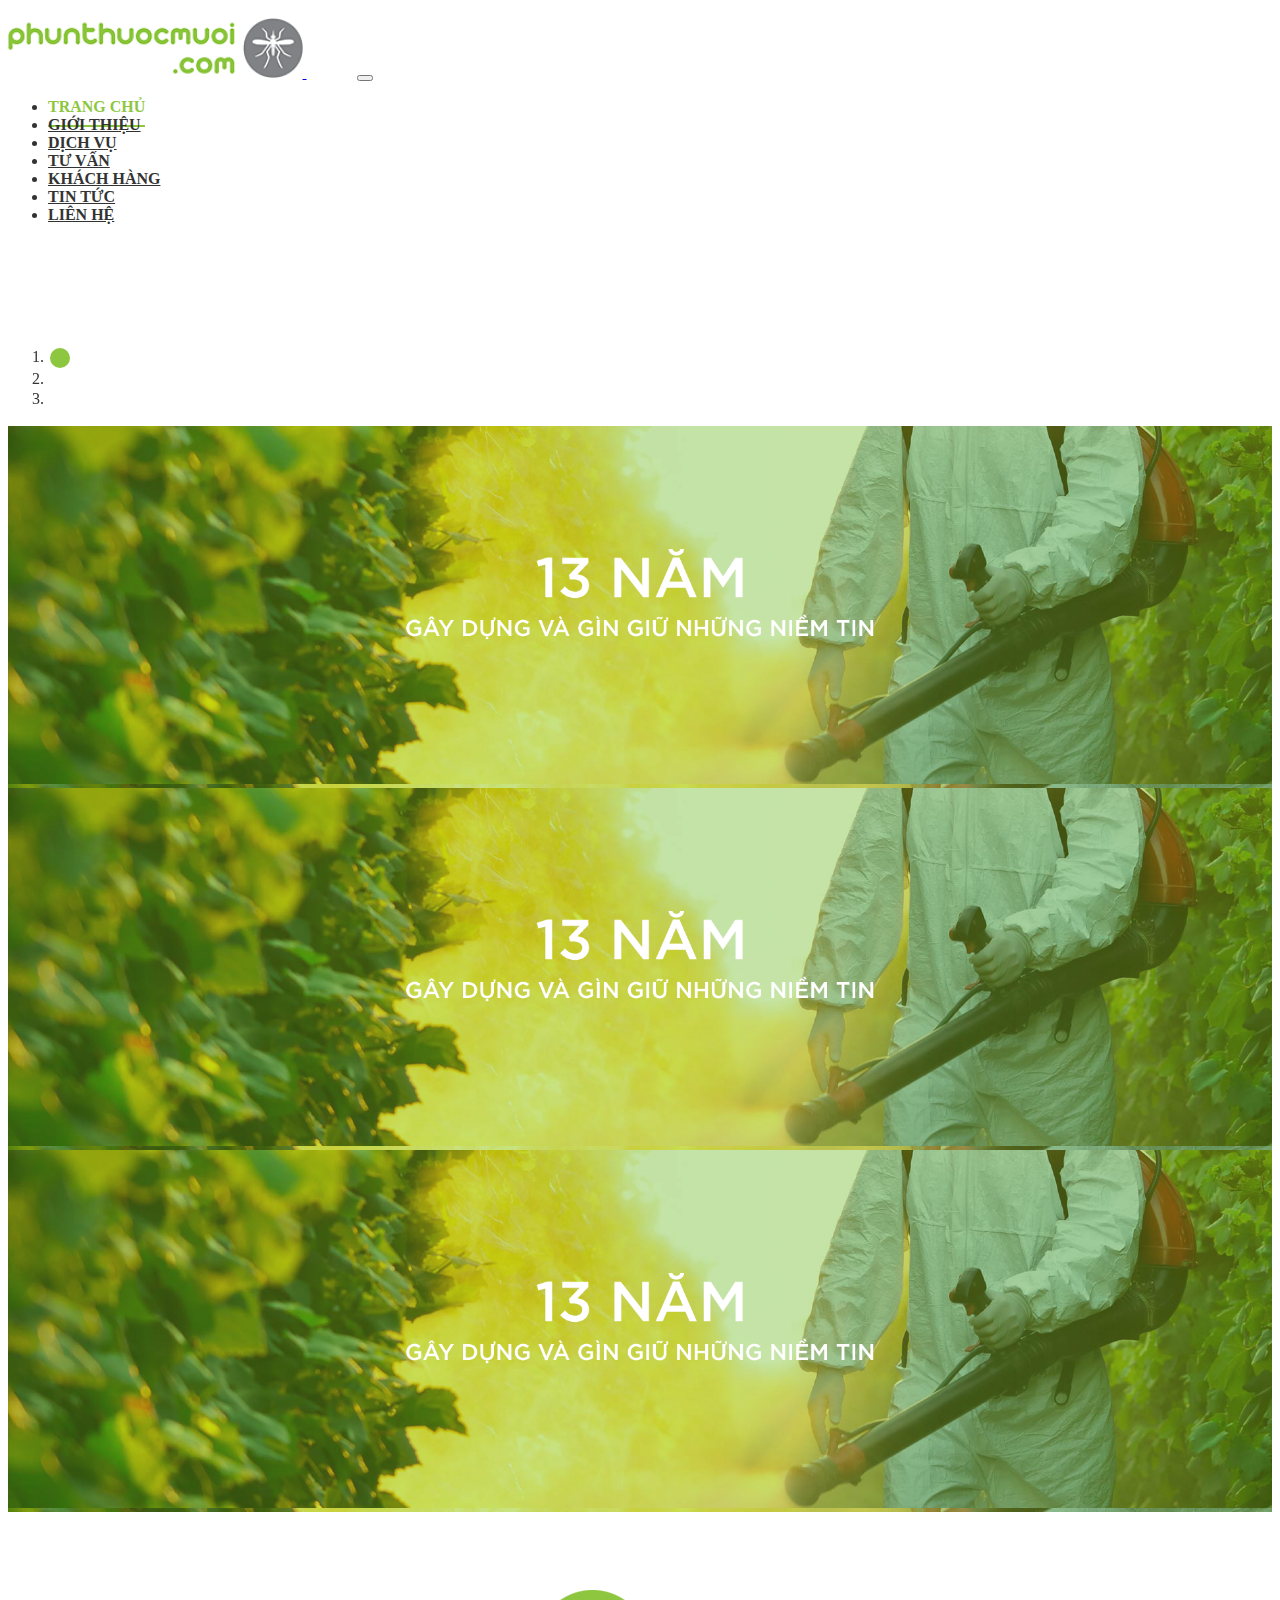
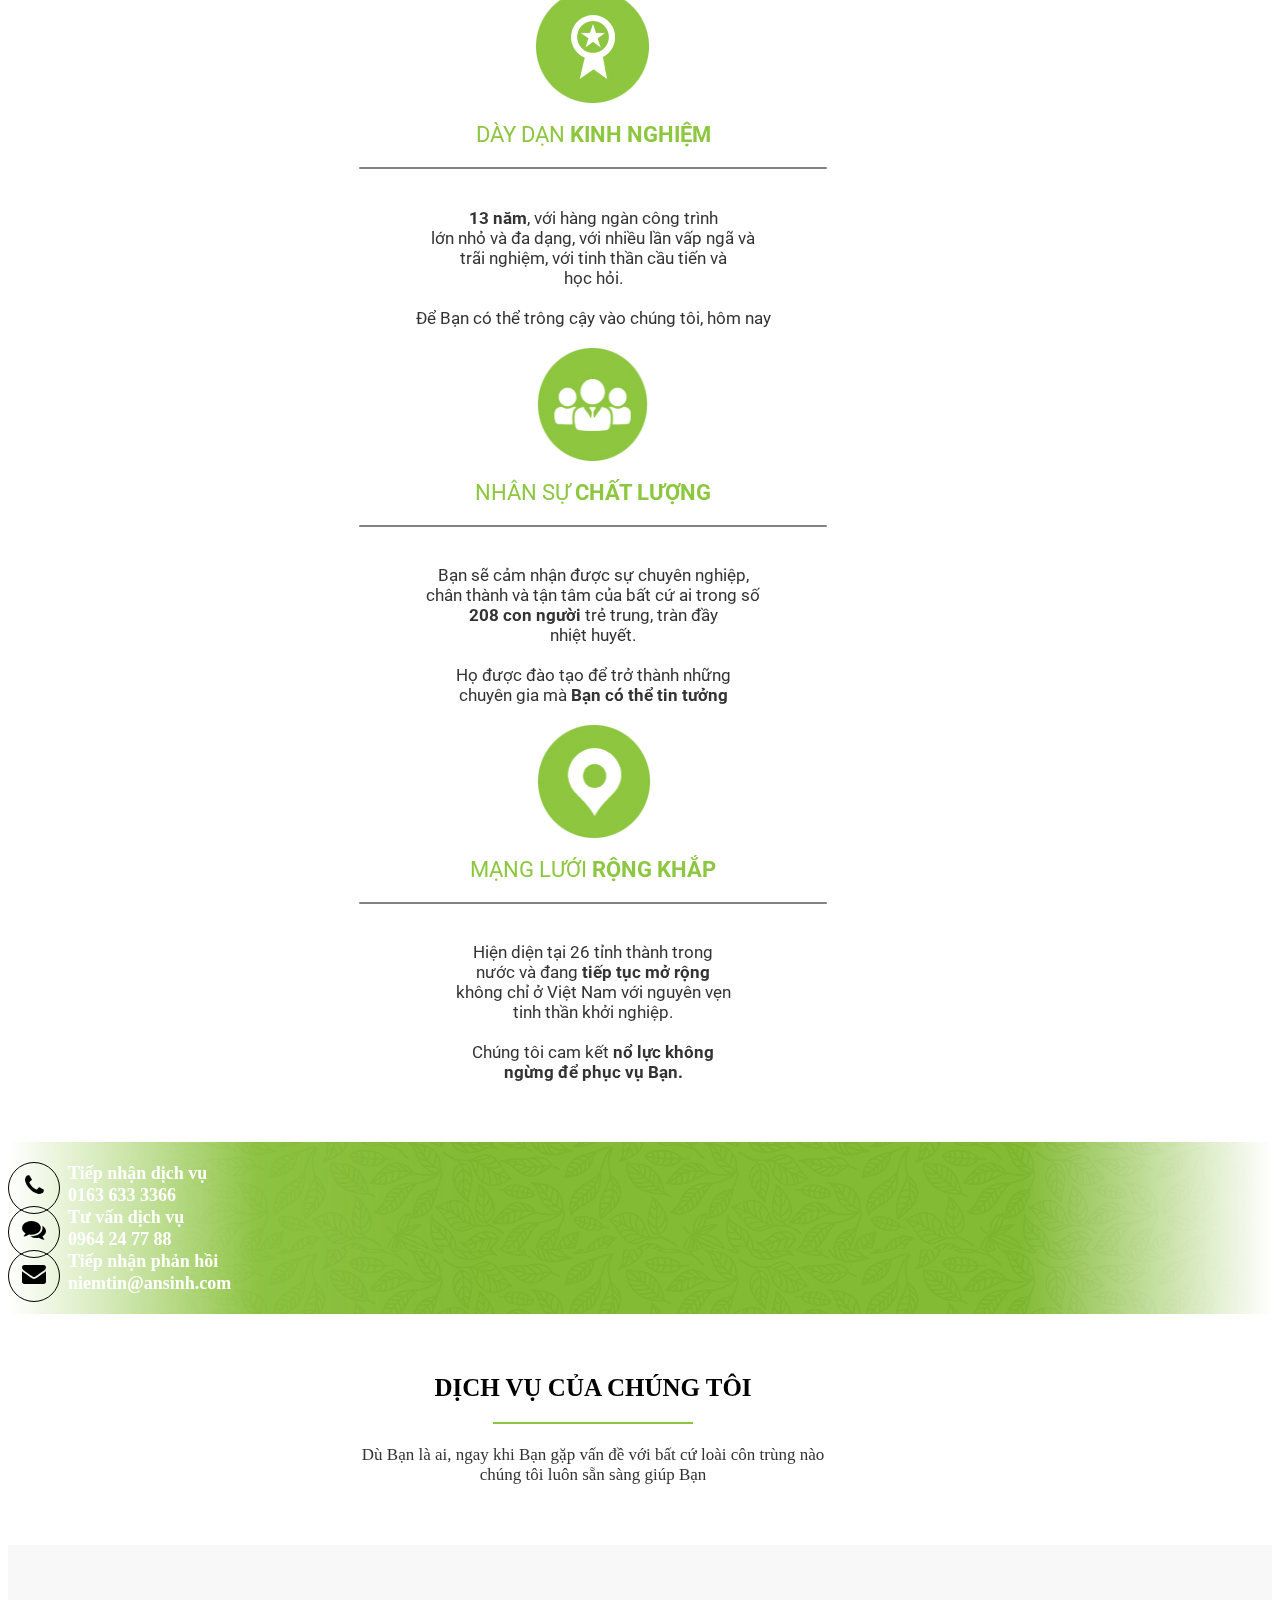
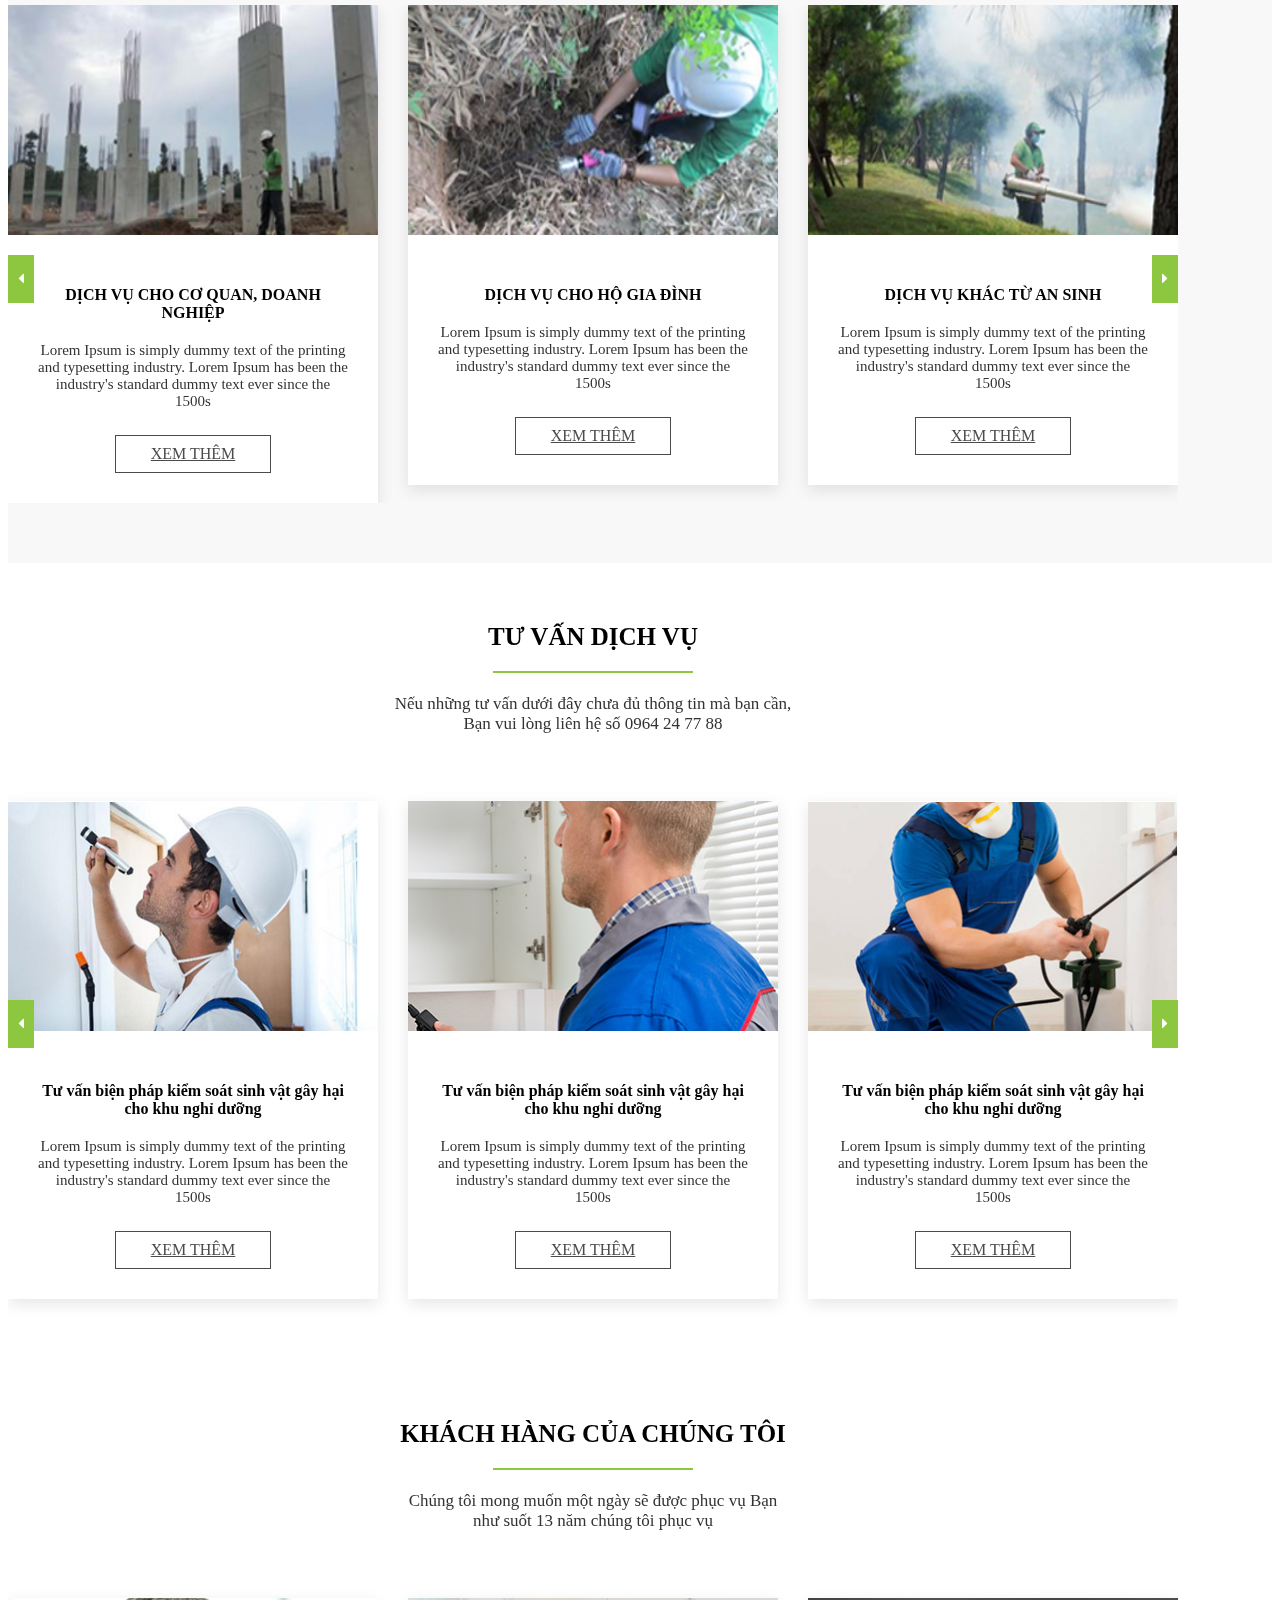
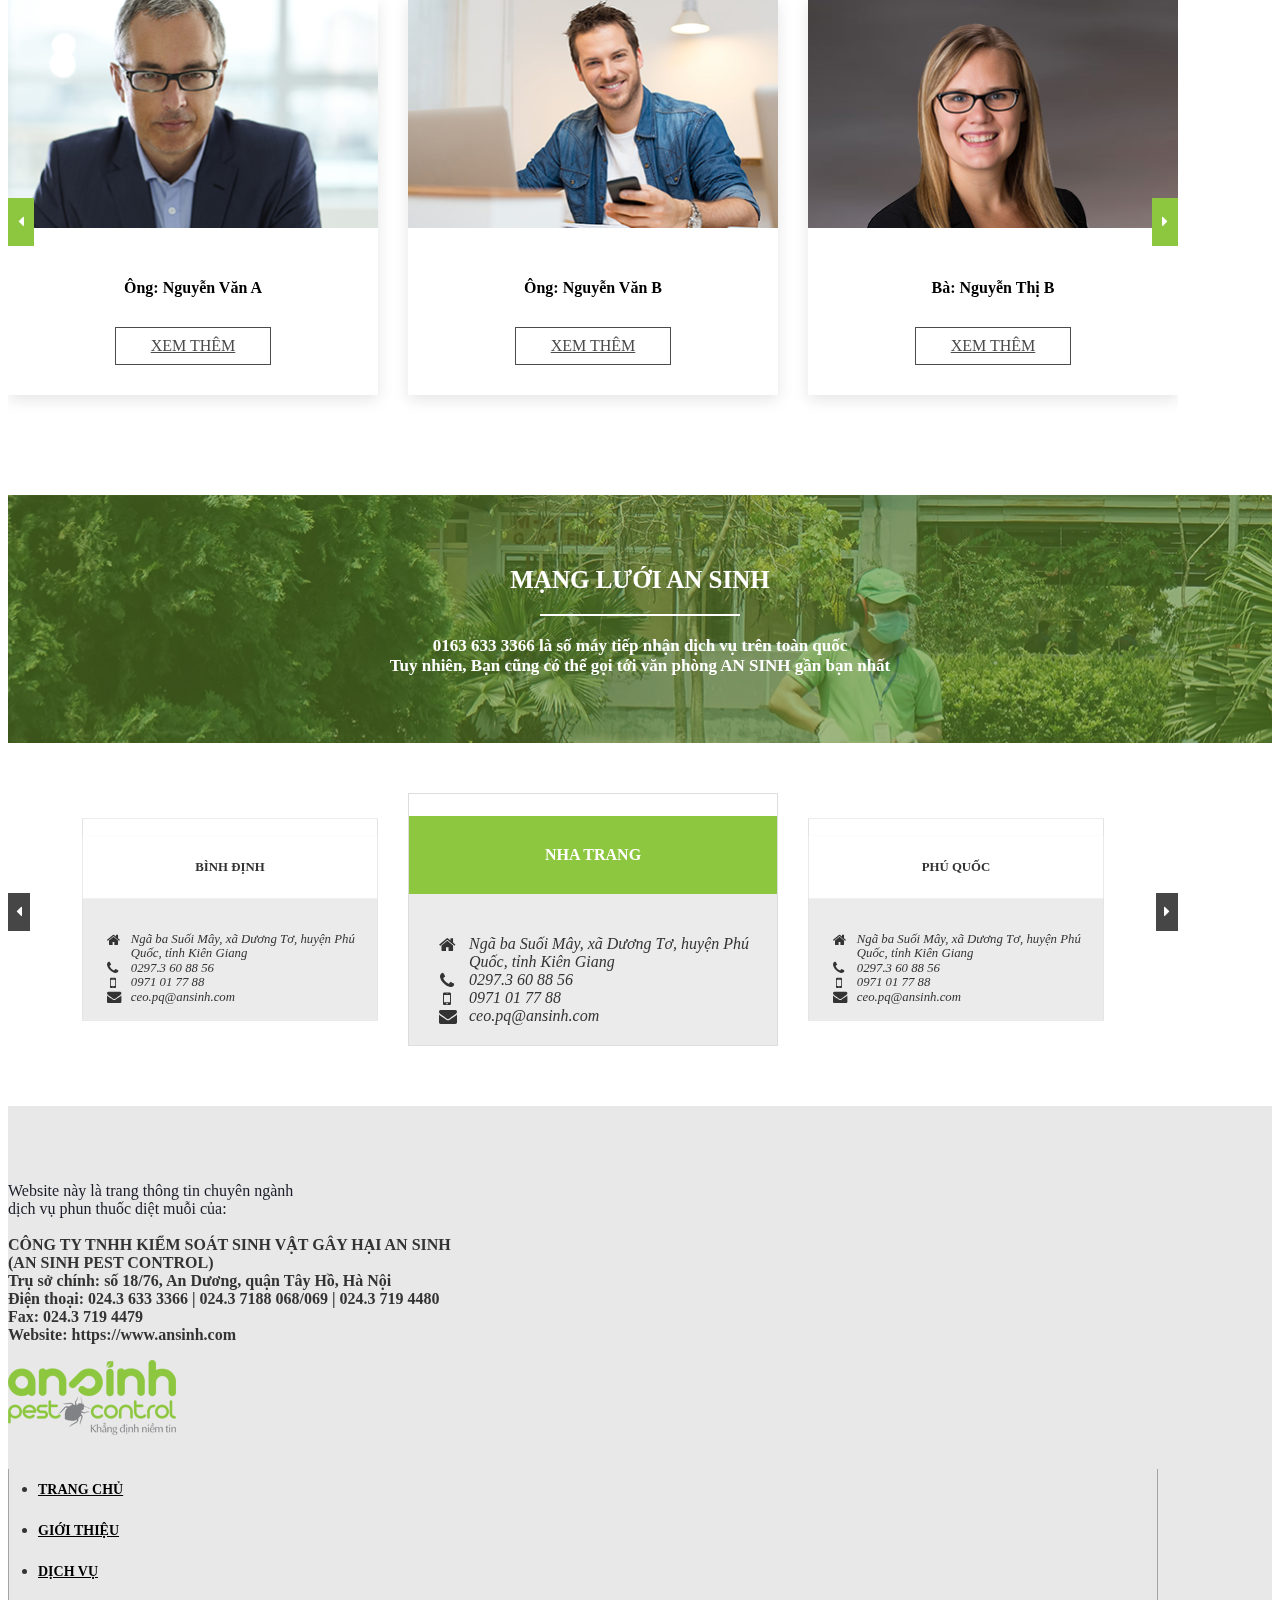
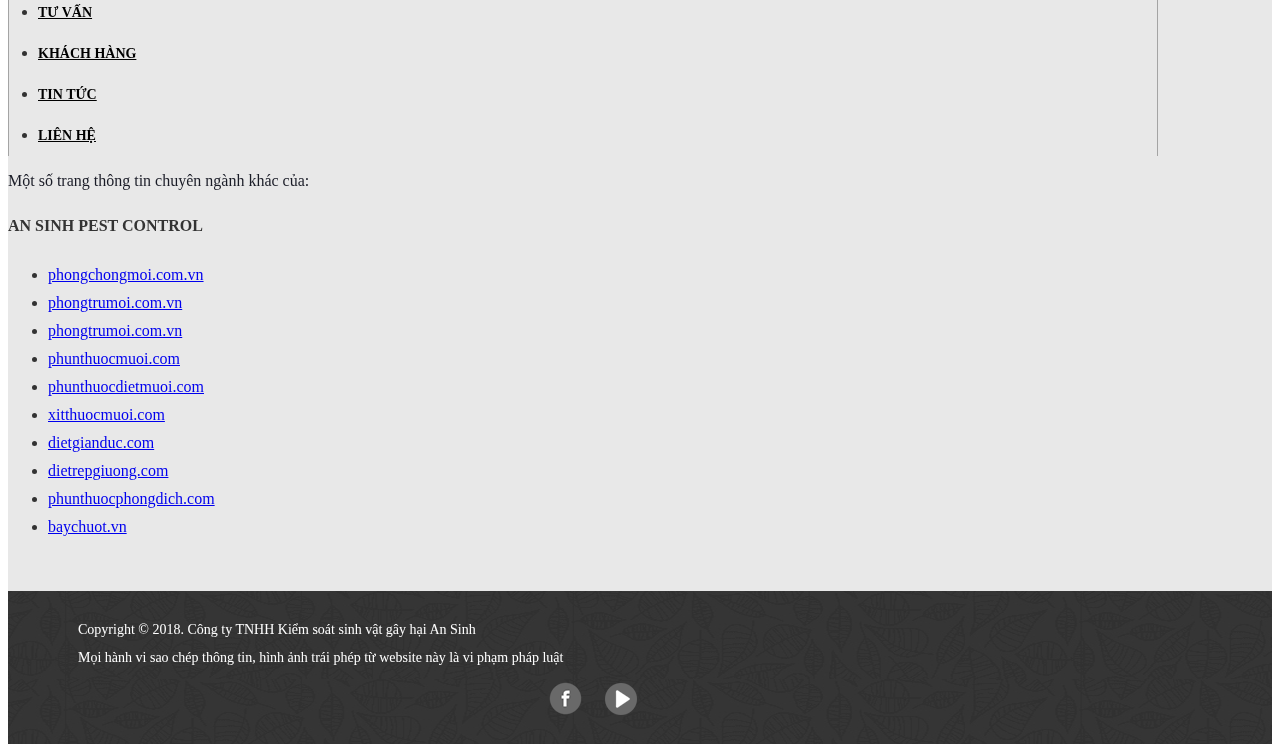
<file: index.html>
<!doctype html>
<html lang="en">

<head>
    <!-- Required meta tags -->
    <title>Phun Thuốc Muỗi</title>
    <meta charset="utf-8">
    <meta name="viewport" content="width=device-width, initial-scale=1, shrink-to-fit=no">
    <link rel="shortcut icon" href="favicon.ico" type="image/x-icon">
    <link rel="icon" href="favicon.ico" type="image/x-icon">

    <!-- Bootstrap CSS -->
    <link rel="stylesheet" href="https://stackpath.bootstrapcdn.com/bootstrap/4.1.1/css/bootstrap.min.css" integrity="sha384-WskhaSGFgHYWDcbwN70/dfYBj47jz9qbsMId/iRN3ewGhXQFZCSftd1LZCfmhktB"
        crossorigin="anonymous">
    <link rel="stylesheet" href="https://maxcdn.bootstrapcdn.com/font-awesome/4.7.0/css/font-awesome.min.css">

    <!-- Lib CSS -->
    <link rel="stylesheet" href="js/owl/assets/owl.carousel.min.css">

    <!-- Main CSS -->
    <link rel="stylesheet" href="css/style.css">

    <!-- Google Fonts -->
    <link href="https://fonts.googleapis.com/css?family=Roboto:300,700" rel="stylesheet">
</head>

<body>
    <nav class="site-header navbar-light navbar navbar-expand-md fixed-top">
        <div class="container">
            <a class="py-2 site-logo" href="#">
                <img src="images/logo.png" title="Phun thuốc muỗi" alt="Logo" height="60">
            </a>
            <button class="navbar-toggler" type="button" data-toggle="collapse" data-target="#navbarCollapse"
                aria-controls="navbarCollapse" aria-expanded="false" aria-label="Toggle navigation">
                <span class="navbar-toggler-icon"></span>
            </button>
            <div class="collapse navbar-collapse" id="navbarCollapse">
                <ul class="navbar-nav mr-auto">
                    <li class="nav-item active">
                        <a href="index.html">TRANG CHỦ</a>
                    </li>
                    <li class="nav-item">
                        <a href="about.html">GIỚI THIỆU</a>
                    </li>
                    <li class="nav-item">
                        <a href="services.html">DỊCH VỤ</a>
                    </li>
                    <li class="nav-item">
                        <a href="support.html">TƯ VẤN</a>
                    </li>
                    <li class="nav-item">
                        <a href="customer.html">KHÁCH HÀNG</a>
                    </li>
                    <li class="nav-item">
                        <a href="news.html">TIN TỨC</a>
                    </li>
                    <li class="nav-item">
                        <a href="contact.html">LIÊN HỆ</a>
                    </li>
                </ul>
                <a href="#" id="mobile-menu-close" data-toggle="collapse" data-target="#navbarCollapse"
                aria-controls="navbarCollapse" aria-expanded="false" aria-label="Toggle navigation">
                    <span class="lines"></span>
                </a>
            </div>
        </div>
    </nav>
    <div id="myCarousel" class="carousel slide" data-ride="carousel">
        <ol class="carousel-indicators">
            <li data-target="#myCarousel" data-slide-to="0" class="active"></li>
            <li data-target="#myCarousel" data-slide-to="1"></li>
            <li data-target="#myCarousel" data-slide-to="2"></li>
        </ol>
        <div class="carousel-inner">
            <div class="carousel-item active" style="background-image: url('images/home/banner.png')">
                <img class="first-slide" src="images/home/banner.png" alt="First slide">
            </div>
            <div class="carousel-item" style="background-image: url('images/home/banner.png')">
                <img class="first-slide" src="images/home/banner.png" alt="First slide">
            </div>
            <div class="carousel-item" style="background-image: url('images/home/banner.png')">
                <img class="first-slide" src="images/home/banner.png" alt="First slide">
            </div>
            <!-- <div class="carousel-item" style="background-image: url('images/home/banner_1.png')">
                <img class="second-slide" src="images/home/banner_1.png" alt="Second slide">
                <div class="container">
                    <div class="carousel-caption text-center">
                        <h1>13 NĂM</h1>
                        <p>GÂY DỰNG VÀ GÌN GIỮ NHỮNG NIỀM TIN</p>
                    </div>
                </div>
            </div>
            <div class="carousel-item" style="background-image: url('images/home/banner_1.png')">
                <img class="third-slide" src="images/home/banner_1.png" alt="Third slide">
                <div class="container">
                    <div class="carousel-caption  text-center">
                        <h1>13 NĂM</h1>
                        <p>GÂY DỰNG VÀ GÌN GIỮ NHỮNG NIỀM TIN</p>
                    </div>
                </div>
            </div> -->
        </div>
    </div>

    <div class="container marketing">
        <!-- Three columns of text below the carousel -->
        <div class="row">
            <div class="col-md-4">
                <div class="feature-item">
                    <img class="rounded-circle" src="images/home/feature_1.png" alt="Generic placeholder image" width="116"
                        height="116">
                    <h2>DÀY DẠN <b>KINH NGHIỆM</b></h2>
                    <p>
                        <b>13 năm</b>, với hàng ngàn công trình
                        <br /> lớn nhỏ và đa dạng, với nhiều lần vấp ngã và
                        <br /> trãi nghiệm, với tinh thần cầu tiến và
                        <br /> học hỏi.
                        <br />
                        <br />
                        <b></b>Để Bạn có thể trông cậy</b> vào chúng tôi, hôm nay
                    </p>
                </div>
            </div>
            <!-- /.col-lg-4 -->
            <div class="col-md-4">
                <div class="feature-item">
                    <img class="rounded-circle" src="images/home/feature_2.png" alt="Generic placeholder image" width="116"
                        height="116">
                    <h2>NHÂN SỰ <b>CHẤT LƯỢNG</b></h2>
                    <p>
                        Bạn sẽ cảm nhận được sự chuyên nghiệp,<br /> chân thành và tận tâm của bất cứ ai trong số<br />
                        <b>208 con người</b> trẻ trung, tràn đầy<br /> nhiệt huyết.
                        <br />
                        <br /> Họ được đào tạo để trở thành những<br /> chuyên gia mà <b>Bạn có thể tin tưởng</b>
                    </p>
                </div>
            </div>
            <!-- /.col-lg-4 -->
            <div class="col-md-4">
                <div class="feature-item">
                    <img class="rounded-circle" src="images/home/feature_3.png" alt="Generic placeholder image" width="116"
                        height="116">
                    <h2>MẠNG LƯỚI <b>RỘNG KHẮP</b></h2>
                    <p>
                        Hiện diện tại 26 tỉnh thành trong<br /> nước và đang <b>tiếp tục mở rộng</b><br /> không chỉ ở
                        Việt Nam với nguyên vẹn<br /> tinh thần khởi nghiệp.
                        <br /> <br /> Chúng tôi cam kết <b>nổ lực không<br />
                            ngừng để phục vụ Bạn.</b>
                    </p>
                </div>
            </div>
            <!-- /.col-lg-4 -->
        </div>
        <!-- /.row -->
    </div>

    <div class="hotline">
        <div class="container">
            <div class="row">
                <div class="col-md-4">
                    <div class="hotline-item">
                        <i class="fa fa-phone"></i>
                        <b>
                            Tiếp nhận dịch vụ<br />
                            0163 633 3366
                        </b>
                    </div>
                </div>
                <div class="col-md-4">
                    <div class="hotline-item">
                        <i class="fa fa-comments"></i>
                        <b>
                            Tư vấn dịch vụ<br />
                            0964 24 77 88
                        </b>
                    </div>
                </div>
                <div class="col-md-4">
                    <div class="hotline-item">
                        <i class="fa fa-envelope"></i>
                        <b>
                            Tiếp nhận phản hồi<br />
                            niemtin@ansinh.com
                        </b>
                    </div>
                </div>
            </div>
        </div>
    </div>

    <div class="container">
        <div class="section-title">
            <h2>Dịch vụ của chúng tôi</h2>
            <p>
                Dù Bạn là ai, ngay khi Bạn gặp vấn đề với bất cứ loài côn trùng nào
                <br />chúng tôi luôn sẵn sàng giúp Bạn
            </p>
        </div>
    </div>
    <div class="services">
        <div class="container">
            <div class="owl-carousel owl-theme">
                <div class="service-item">
                    <img src="images/services/service_1.png" />
                    <div class="post-wrap">
                        <h4>DỊCH VỤ CHO CƠ QUAN, DOANH NGHIỆP</h4>
                        <p>Lorem Ipsum is simply dummy text of the printing and typesetting industry. Lorem Ipsum has
                            been the industry's standard dummy text ever since the 1500s</p>
                        <a href="news_detail.html">Xem thêm</a>
                    </div>
                </div>
                <div class="service-item">
                    <img src="images/services/service_2.png" />
                    <div class="post-wrap">
                        <h4>DỊCH VỤ CHO HỘ GIA ĐÌNH</h4>
                        <p>Lorem Ipsum is simply dummy text of the printing and typesetting industry. Lorem Ipsum has
                            been the industry's standard dummy text ever since the 1500s</p>
                        <a href="news_detail.html">Xem thêm</a>
                    </div>
                </div>
                <div class="service-item">
                    <img src="images/services/service_3.png" />
                    <div class="post-wrap">
                        <h4>DỊCH VỤ KHÁC TỪ AN SINH</h4>
                        <p>Lorem Ipsum is simply dummy text of the printing and typesetting industry. Lorem Ipsum has
                            been the industry's standard dummy text ever since the 1500s</p>
                        <a href="news_detail.html">Xem thêm</a>
                    </div>
                </div>
            </div>
        </div>
    </div>

    <div class="container">
        <div class="section-title">
            <h2>TƯ VẤN DỊCH VỤ</h2>
            <p>
                Nếu những tư vấn dưới đây chưa đủ thông tin mà bạn cần,<br /> Bạn vui lòng liên hệ số 0964 24 77 88
            </p>
        </div>
    </div>

    <div class="blog">
        <div class="container">
            <div class="owl-carousel owl-theme">
                <div class="post">
                    <img src="images/home/post_1.png" />
                    <div class="post-wrap">
                        <h4>Tư vấn biện pháp kiểm soát sinh vật gây hại cho khu nghỉ dưỡng</h4>
                        <p>Lorem Ipsum is simply dummy text of the printing and typesetting industry. Lorem Ipsum has
                            been the industry's standard dummy text ever since the 1500s</p>
                        <a href="news_detail.html">Xem thêm</a>
                    </div>
                </div>
                <div class="post">
                    <img src="images/home/post_2.png" />
                    <div class="post-wrap">
                        <h4>Tư vấn biện pháp kiểm soát sinh vật gây hại cho khu nghỉ dưỡng</h4>
                        <p>Lorem Ipsum is simply dummy text of the printing and typesetting industry. Lorem Ipsum has
                            been the industry's standard dummy text ever since the 1500s</p>
                        <a href="news_detail.html">Xem thêm</a>
                    </div>
                </div>
                <div class="post">
                    <img src="images/home/post_3.png" />
                    <div class="post-wrap">
                        <h4>Tư vấn biện pháp kiểm soát sinh vật gây hại cho khu nghỉ dưỡng</h4>
                        <p>Lorem Ipsum is simply dummy text of the printing and typesetting industry. Lorem Ipsum has
                            been the industry's standard dummy text ever since the 1500s</p>
                        <a href="news_detail.html">Xem thêm</a>
                    </div>
                </div>
            </div>
        </div>
    </div>

    <div class="customers">
        <div class="container">
            <div class="section-title">
                <h2>KHÁCH HÀNG CỦA CHÚNG TÔI</h2>
                <p>
                    Chúng tôi mong muốn một ngày sẽ được phục vụ Bạn<br /> như suốt 13 năm chúng tôi phục vụ
                </p>
            </div>
            <div class="owl-carousel owl-theme">
                <div class="customer-item">
                    <img src="images/home/customer_1.png" />
                    <div class="customer-wrap">
                        <h4>Ông: Nguyễn Văn A</h4>
                        <a href="news_detail.html">Xem thêm</a>
                    </div>
                </div>
                <div class="customer-item">
                    <img src="images/home/customer_2.png" />
                    <div class="customer-wrap">
                        <h4>Ông: Nguyễn Văn B</h4>
                        <a href="news_detail.html">Xem thêm</a>
                    </div>
                </div>
                <div class="customer-item">
                    <img src="images/home/customer_3.png" />
                    <div class="customer-wrap">
                        <h4>Bà: Nguyễn Thị B</h4>
                        <a href="news_detail.html">Xem thêm</a>
                    </div>
                </div>
            </div>
        </div>
    </div>


    <div class="locations">
        <div class="locations-title">
            <div class="section-title">
                <h2>MẠNG LƯỚI AN SINH</h2>
                <p>
                    0163 633 3366 là số máy tiếp nhận dịch vụ trên toàn quốc<br /> Tuy nhiên, Bạn cũng có thể gọi tới
                    văn phòng AN SINH gần bạn nhất
                </p>
            </div>
        </div>

        <div class="container">
            <div class="owl-carousel owl-theme" data-center="1">
                <div class="location-item">
                    <div class="location-wrap">
                        <h4>NHA TRANG</h4>
                        <address>
                            <abbr title="address"><i class="fa fa-home"></i></abbr>Ngã ba Suối Mây, xã Dương Tơ, huyện
                            Phú Quốc, tỉnh Kiên Giang<br />
                            <abbr title="phone"><i class="fa fa-phone"></i></abbr>0297.3 60 88 56<br />
                            <abbr title="tel"><i class="fa fa-mobile"></i></abbr>0971 01 77 88<br />
                            <abbr title="email"><i class="fa fa-envelope"></i></abbr>ceo.pq@ansinh.com
                        </address>
                    </div>
                </div>
                <div class="location-item">
                    <div class="location-wrap">
                        <h4>PHÚ QUỐC</h4>
                        <address>
                            <abbr title="address"><i class="fa fa-home"></i></abbr>Ngã ba Suối Mây, xã Dương Tơ, huyện
                            Phú Quốc, tỉnh Kiên Giang<br />
                            <abbr title="phone"><i class="fa fa-phone"></i></abbr>0297.3 60 88 56<br />
                            <abbr title="tel"><i class="fa fa-mobile"></i></abbr>0971 01 77 88<br />
                            <abbr title="email"><i class="fa fa-envelope"></i></abbr>ceo.pq@ansinh.com
                        </address>
                    </div>
                </div>
                <div class="location-item">
                    <div class="location-wrap">
                        <h4>BÌNH ĐỊNH</h4>
                        <address>
                            <abbr title="address"><i class="fa fa-home"></i></abbr>Ngã ba Suối Mây, xã Dương Tơ, huyện
                            Phú Quốc, tỉnh Kiên Giang<br />
                            <abbr title="phone"><i class="fa fa-phone"></i></abbr>0297.3 60 88 56<br />
                            <abbr title="tel"><i class="fa fa-mobile"></i></abbr>0971 01 77 88<br />
                            <abbr title="email"><i class="fa fa-envelope"></i></abbr>ceo.pq@ansinh.com
                        </address>
                    </div>
                </div>
            </div>
        </div>
    </div>

    <footer>
        <div class="container">
            <div class="row">
                <div class="col-md-6 col-md">
                    <p class="footer-text">
                        <span class="footer-text-muted">Website này là trang thông tin chuyên ngành<br />
                            dịch vụ phun thuốc diệt muỗi của:</span><br />
                        <br />
                        <strong>CÔNG TY TNHH KIỂM SOÁT SINH VẬT GÂY HẠI AN SINH<br />
                            (AN SINH PEST CONTROL)</strong><br />
                        <strong>Trụ sở chính: số 18/76, An Dương, quận Tây Hồ, Hà Nội</strong><br />
                        <strong>Điện thoại: 024.3 633 3366 | 024.3 7188 068/069 | 024.3 719 4480</strong><br />
                        <strong>Fax: 024.3 719 4479</strong><br />
                        <strong>Website: https://www.ansinh.com</strong>
                    </p>
                    <img src="images/footer_logo.png" />
                </div>
                <div class="col-md-2 col-md footer-seperator hidden-xs">
                    <ul class="footer-links list-unstyled text-small">
                        <li>
                            <a href="#">TRANG CHỦ</a>
                        </li>
                        <li>
                            <a href="#">GIỚI THIỆU</a>
                        </li>
                        <li>
                            <a href="#">DỊCH VỤ</a>
                        </li>
                        <li>
                            <a href="#">TƯ VẤN</a>
                        </li>
                        <li>
                            <a href="#">KHÁCH HÀNG</a>
                        </li>
                        <li>
                            <a href="#">TIN TỨC</a>
                        </li>
                        <li>
                            <a href="#">LIÊN HỆ</a>
                        </li>
                    </ul>
                </div>
                <div class="col-md-4 col-md hidden-xs">
                    <p class="footer-text-muted">Một số trang thông tin chuyên ngành khác của:</p>
                    <h5>AN SINH PEST CONTROL</h5>
                    <ul class="footer-external-links list-unstyled text-small">
                        <li>
                            <a class="text-muted" href="http://phongchongmoi.com.vn">phongchongmoi.com.vn</a>
                        </li>

                        <li>
                            <a class="text-muted" href="http://phongtrumoi.com.vn">phongtrumoi.com.vn</a>
                        </li>
                        <li>
                            <a class="text-muted" href="http://phongtrumoi.com.vn">phongtrumoi.com.vn</a>
                        </li>
                        <li>
                            <a class="text-muted" href="http://phunthuocmuoi.com">phunthuocmuoi.com</a>
                        </li>
                        <li>
                            <a class="text-muted" href="http://phunthuocdietmuoi.com">phunthuocdietmuoi.com</a>
                        </li>
                        <li>
                            <a class="text-muted" href="http://xitthuocmuoi.com">xitthuocmuoi.com</a>
                        </li>
                        <li>
                            <a class="text-muted" href="http://dietgianduc.com">dietgianduc.com</a>
                        </li>
                        <li>
                            <a class="text-muted" href="http://dietrepgiuong.com">dietrepgiuong.com</a>
                        </li>
                        <li>
                            <a class="text-muted" href="http://phunthuocphongdich.com">phunthuocphongdich.com</a>
                        </li>
                        <li>
                            <a class="text-muted" href="http://baychuot.vn">baychuot.vn</a>
                        </li>
                    </ul>
                </div>
            </div>
        </div>
        <div class="copyright">
            <div class="container">
                <div class="row">
                    <div class="col-md-8">
                        <div class="copyright-text">
                            Copyright © 2018. Công ty TNHH Kiểm soát sinh vật gây hại An Sinh<br /> Mọi hành vi sao
                            chép thông tin, hình ảnh trái phép từ website này là vi phạm pháp luật
                        </div>
                    </div>
                    <div class="col-md-4">
                        <div class="footer-social-links">
                            <a href="#">
                                <img src="images/icon_facebook.png" />
                            </a>
                            <a href="#">
                                <img src="images/icon_youtube.png" />
                            </a>
                        </div>
                    </div>
                </div>

            </div>
        </div>
    </footer>

    <!-- Optional JavaScript -->
    <!-- jQuery first, then Popper.js, then Bootstrap JS -->
    <script src="https://code.jquery.com/jquery-3.3.1.slim.min.js" integrity="sha384-q8i/X+965DzO0rT7abK41JStQIAqVgRVzpbzo5smXKp4YfRvH+8abtTE1Pi6jizo"
        crossorigin="anonymous"></script>
    <script src="https://cdnjs.cloudflare.com/ajax/libs/popper.js/1.14.3/umd/popper.min.js" integrity="sha384-ZMP7rVo3mIykV+2+9J3UJ46jBk0WLaUAdn689aCwoqbBJiSnjAK/l8WvCWPIPm49"
        crossorigin="anonymous"></script>
    <script src="https://stackpath.bootstrapcdn.com/bootstrap/4.1.1/js/bootstrap.min.js" integrity="sha384-smHYKdLADwkXOn1EmN1qk/HfnUcbVRZyYmZ4qpPea6sjB/pTJ0euyQp0Mk8ck+5T"
        crossorigin="anonymous"></script>

    <script src="js/owl/owl.carousel.min.js"></script>

    <!-- Main JS -->
    <script src="js/main.js"></script>
</body>

</html>
</file>
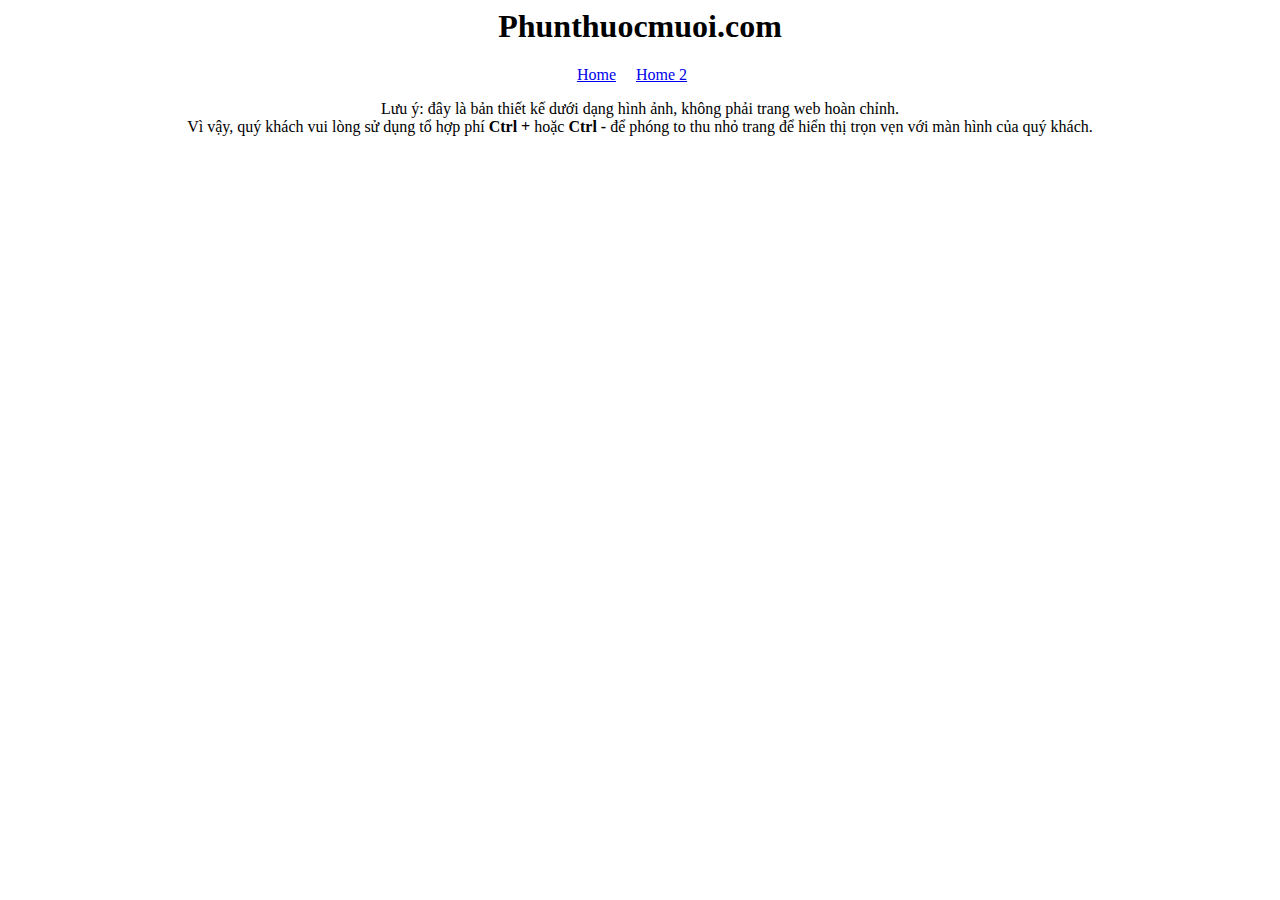
<file: layout/index.html>
<!DOCTYPE HTML PUBLIC "-//W3C//DTD HTML 4.01 Transitional//EN">
<html>
  <head>
<meta http-equiv="Content-Type" content="text/html; charset=utf-8" />
<title>Rohto Showroom</title>
  </head>
<style type="text/css">
	body{
        text-align:center
	}
</style>
  <body>

<h1>Phunthuocmuoi.com</h1>

<p>
    <a href="home.html">Home</a> &nbsp; &nbsp;
    <a href="home2.html">Home 2</a> &nbsp; &nbsp;
</p>

<p>Lưu ý: đây là bản thiết kế dưới dạng hình ảnh, không phải trang web hoàn chỉnh.
<br />Vì vậy, quý khách vui lòng sử dụng tổ hợp phí <strong>Ctrl +</strong> hoặc <strong>Ctrl -</strong> để phóng to thu nhỏ trang để hiển thị trọn vẹn với màn hình của quý khách.</p>

  </body>
</html>
</file>
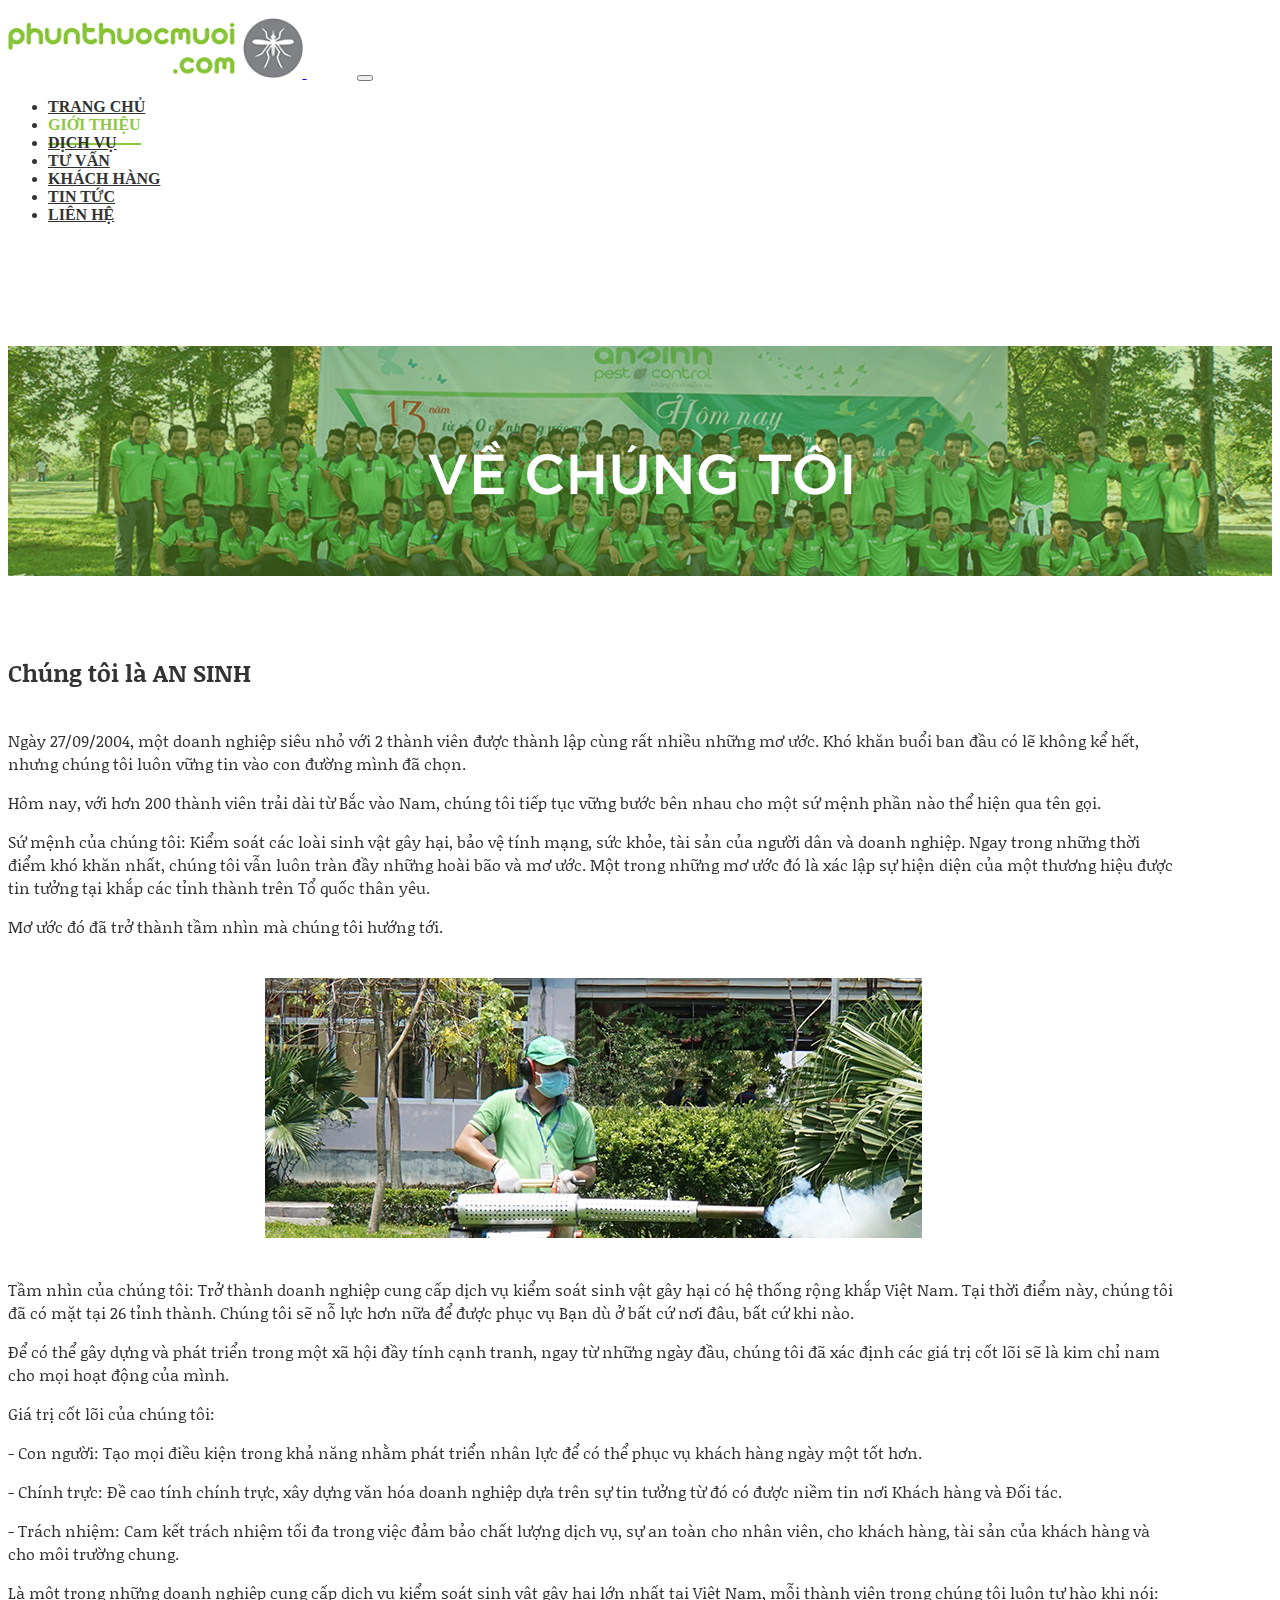
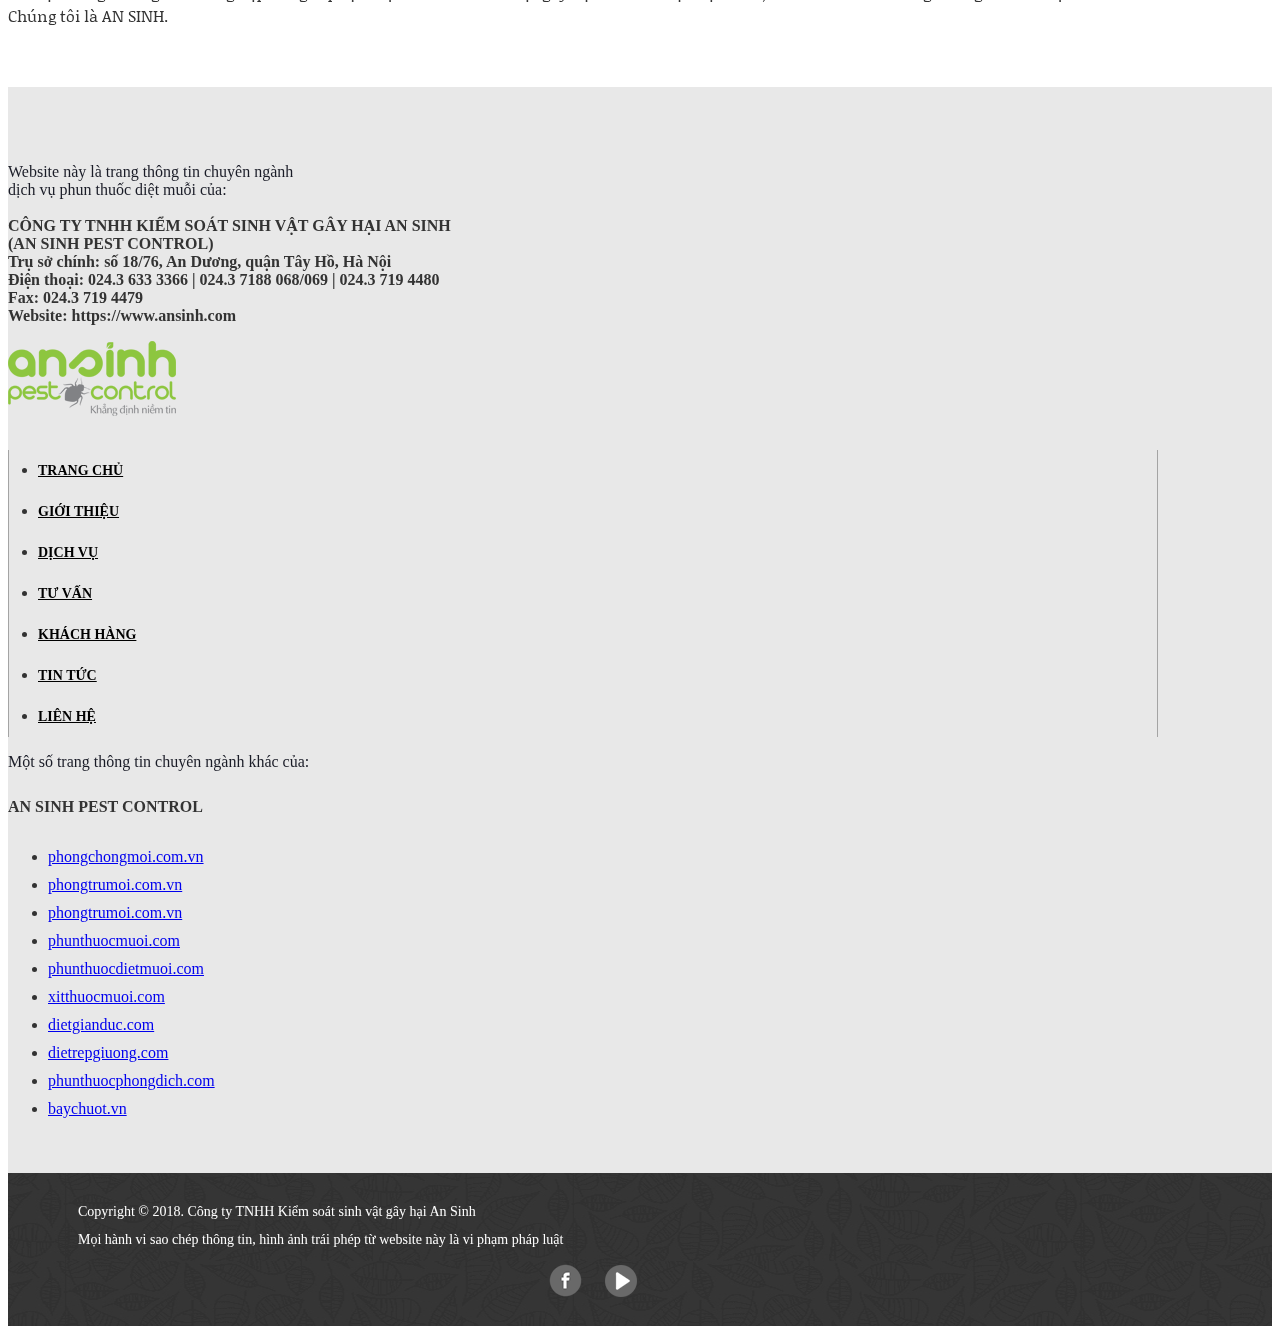
<file: about.html>
<!doctype html>
<html lang="en">

<head>
    <!-- Required meta tags -->
    <title>Về chúng tôi | Phun Thuốc Muỗi</title>
    <meta charset="utf-8">
    <meta name="viewport" content="width=device-width, initial-scale=1, shrink-to-fit=no">
    <link rel="shortcut icon" href="favicon.ico" type="image/x-icon">
    <link rel="icon" href="favicon.ico" type="image/x-icon">

    <!-- Bootstrap CSS -->
    <link rel="stylesheet" href="https://stackpath.bootstrapcdn.com/bootstrap/4.1.1/css/bootstrap.min.css" integrity="sha384-WskhaSGFgHYWDcbwN70/dfYBj47jz9qbsMId/iRN3ewGhXQFZCSftd1LZCfmhktB"
        crossorigin="anonymous">
    <link rel="stylesheet" href="https://maxcdn.bootstrapcdn.com/font-awesome/4.7.0/css/font-awesome.min.css">

    <!-- Lib CSS -->
    <link rel="stylesheet" href="js/owl/assets/owl.carousel.min.css">

    <!-- Main CSS -->
    <link rel="stylesheet" href="css/style.css">

    <!-- Google Fonts -->
    <link href="https://fonts.googleapis.com/css?family=Roboto:300,700" rel="stylesheet">
    <link href="https://fonts.googleapis.com/css?family=Noticia+Text:400,700&amp;subset=vietnamese" rel="stylesheet">
</head>

<body>
    <nav class="site-header navbar-light navbar navbar-expand-md fixed-top">
        <div class="container">
            <a class="py-2 site-logo" href="#">
                <img src="images/logo.png" title="Phun thuốc muỗi" alt="Logo" height="60">
            </a>
            <button class="navbar-toggler" type="button" data-toggle="collapse" data-target="#navbarCollapse"
                aria-controls="navbarCollapse" aria-expanded="false" aria-label="Toggle navigation">
                <span class="navbar-toggler-icon"></span>
            </button>
            <div class="collapse navbar-collapse" id="navbarCollapse">
                <ul class="navbar-nav mr-auto">
                    <li class="nav-item">
                        <a href="index.html">TRANG CHỦ</a>
                    </li>
                    <li class="nav-item active">
                        <a href="about.html">GIỚI THIỆU</a>
                    </li>
                    <li class="nav-item">
                        <a href="services.html">DỊCH VỤ</a>
                    </li>
                    <li class="nav-item">
                        <a href="support.html">TƯ VẤN</a>
                    </li>
                    <li class="nav-item">
                        <a href="customer.html">KHÁCH HÀNG</a>
                    </li>
                    <li class="nav-item">
                        <a href="news.html">TIN TỨC</a>
                    </li>
                    <li class="nav-item">
                        <a href="contact.html">LIÊN HỆ</a>
                    </li>
                </ul>
            </div>
        </div>
    </nav>

    <div class="page-content about-page">
        <div class="page-title">
            <img src="images/about-us/banner.png">
        </div>
        <div class="container">
            <div class="row">
                <div class="col-md-10 offset-md-1 no-padding">
                    <div class="about-content">
                        <h2>Chúng tôi là AN SINH</h2>

                        <p>
                            Ngày 27/09/2004, một doanh nghiệp siêu nhỏ với 2 thành viên được thành lập cùng rất nhiều
                            những mơ ước. Khó khăn buổi ban đầu có lẽ không kể hết, nhưng chúng tôi luôn vững tin vào
                            con đường mình đã chọn.</br>
                        </p>
                        <p>
                            Hôm nay, với hơn 200 thành viên trải dài từ Bắc vào Nam, chúng tôi tiếp tục vững bước bên
                            nhau cho một sứ mệnh phần nào thể hiện qua tên gọi.</br>
                        </p>
                        <p>
                            Sứ mệnh của chúng tôi: Kiểm soát các loài sinh vật gây hại, bảo vệ tính mạng, sức khỏe, tài
                            sản của người dân và doanh nghiệp. Ngay trong những thời điểm khó khăn nhất, chúng tôi vẫn
                            luôn tràn đầy những hoài bão và mơ ước. Một trong những mơ ước đó là xác lập sự hiện diện
                            của một thương hiệu được tin tưởng tại khắp các tỉnh thành trên Tổ quốc thân yêu.</br>
                        </p>
                        <p>
                            Mơ ước đó đã trở thành tầm nhìn mà chúng tôi hướng tới.
                        </p>
                        <img src="images/about-us/us.png">
                        <p>
                            Tầm nhìn của chúng tôi: Trở thành doanh nghiệp cung cấp dịch vụ kiểm soát sinh vật gây hại
                            có hệ thống rộng khắp Việt Nam. Tại thời điểm này, chúng tôi đã có mặt tại 26 tỉnh thành.
                            Chúng tôi sẽ nỗ lực hơn nữa để được phục vụ Bạn dù ở bất cứ nơi đâu, bất cứ khi nào. </p>
                        </p>
                        <p> 
                            Để có thể gây dựng và phát triển trong một xã hội đầy tính cạnh tranh, ngay từ những ngày
                            đầu, chúng tôi đã xác định các giá trị cốt lõi sẽ là kim chỉ nam cho mọi hoạt động của
                            mình.</p>

                        <p>Giá trị cốt lõi của chúng tôi:</p>

                        <p>
                            - Con người: Tạo mọi điều kiện trong khả năng nhằm phát triển nhân lực để có thể phục vụ
                            khách hàng ngày một tốt hơn.</p>

                        <p> 
                            - Chính trực: Đề cao tính chính trực, xây dựng văn hóa doanh nghiệp dựa trên sự tin tưởng
                            từ đó có được niềm tin nơi Khách hàng và Đối tác.</p>

                        <p> 
                            - Trách nhiệm: Cam kết trách nhiệm tối đa trong việc đảm bảo chất lượng dịch vụ, sự an toàn
                            cho nhân viên, cho khách hàng, tài sản của khách hàng và cho môi trường chung.</p>
                        <p> 
                            Là một trong những doanh nghiệp cung cấp dịch vụ kiểm soát sinh vật gây hại lớn nhất tại
                            Việt Nam, mỗi thành viên trong chúng tôi luôn tự hào khi nói: Chúng tôi là AN SINH.</p>
                        </p>
                    </div>
                </div>
            </div>
        </div>
    </div>
    
    <footer>
        <div class="container">
            <div class="row">
                <div class="col-md-6 col-md">
                    <p class="footer-text">
                        <span class="footer-text-muted">Website này là trang thông tin chuyên ngành<br />
                            dịch vụ phun thuốc diệt muỗi của:</span><br />
                        <br />
                        <strong>CÔNG TY TNHH KIỂM SOÁT SINH VẬT GÂY HẠI AN SINH<br />
                            (AN SINH PEST CONTROL)</strong><br />
                        <strong>Trụ sở chính: số 18/76, An Dương, quận Tây Hồ, Hà Nội</strong><br />
                        <strong>Điện thoại: 024.3 633 3366 | 024.3 7188 068/069 | 024.3 719 4480</strong><br />
                        <strong>Fax: 024.3 719 4479</strong><br />
                        <strong>Website: https://www.ansinh.com</strong>
                    </p>
                    <img src="images/footer_logo.png" />
                </div>
                <div class="col-md-2 col-md footer-seperator hidden-xs">
                    <ul class="footer-links list-unstyled text-small">
                        <li>
                            <a href="#">TRANG CHỦ</a>
                        </li>
                        <li>
                            <a href="#">GIỚI THIỆU</a>
                        </li>
                        <li>
                            <a href="#">DỊCH VỤ</a>
                        </li>
                        <li>
                            <a href="#">TƯ VẤN</a>
                        </li>
                        <li>
                            <a href="#">KHÁCH HÀNG</a>
                        </li>
                        <li>
                            <a href="#">TIN TỨC</a>
                        </li>
                        <li>
                            <a href="#">LIÊN HỆ</a>
                        </li>
                    </ul>
                </div>
                <div class="col-md-4 col-md hidden-xs">
                    <p class="footer-text-muted">Một số trang thông tin chuyên ngành khác của:</p>
                    <h5>AN SINH PEST CONTROL</h5>
                    <ul class="footer-external-links list-unstyled text-small">
                        <li>
                            <a class="text-muted" href="http://phongchongmoi.com.vn">phongchongmoi.com.vn</a>
                        </li>

                        <li>
                            <a class="text-muted" href="http://phongtrumoi.com.vn">phongtrumoi.com.vn</a>
                        </li>
                        <li>
                            <a class="text-muted" href="http://phongtrumoi.com.vn">phongtrumoi.com.vn</a>
                        </li>
                        <li>
                            <a class="text-muted" href="http://phunthuocmuoi.com">phunthuocmuoi.com</a>
                        </li>
                        <li>
                            <a class="text-muted" href="http://phunthuocdietmuoi.com">phunthuocdietmuoi.com</a>
                        </li>
                        <li>
                            <a class="text-muted" href="http://xitthuocmuoi.com">xitthuocmuoi.com</a>
                        </li>
                        <li>
                            <a class="text-muted" href="http://dietgianduc.com">dietgianduc.com</a>
                        </li>
                        <li>
                            <a class="text-muted" href="http://dietrepgiuong.com">dietrepgiuong.com</a>
                        </li>
                        <li>
                            <a class="text-muted" href="http://phunthuocphongdich.com">phunthuocphongdich.com</a>
                        </li>
                        <li>
                            <a class="text-muted" href="http://baychuot.vn">baychuot.vn</a>
                        </li>
                    </ul>
                </div>
            </div>
        </div>
        <div class="copyright">
            <div class="container">
                <div class="row">
                    <div class="col-md-8">
                        <div class="copyright-text">
                            Copyright © 2018. Công ty TNHH Kiểm soát sinh vật gây hại An Sinh<br /> Mọi hành vi sao
                            chép thông tin, hình ảnh trái phép từ website này là vi phạm pháp luật
                        </div>
                    </div>
                    <div class="col-md-4">
                        <div class="footer-social-links">
                            <a href="#">
                                <img src="images/icon_facebook.png" />
                            </a>
                            <a href="#">
                                <img src="images/icon_youtube.png" />
                            </a>
                        </div>
                    </div>
                </div>

            </div>
        </div>
    </footer>

    <!-- Optional JavaScript -->
    <!-- jQuery first, then Popper.js, then Bootstrap JS -->
    <script src="https://code.jquery.com/jquery-3.3.1.slim.min.js" integrity="sha384-q8i/X+965DzO0rT7abK41JStQIAqVgRVzpbzo5smXKp4YfRvH+8abtTE1Pi6jizo"
        crossorigin="anonymous"></script>
    <script src="https://cdnjs.cloudflare.com/ajax/libs/popper.js/1.14.3/umd/popper.min.js" integrity="sha384-ZMP7rVo3mIykV+2+9J3UJ46jBk0WLaUAdn689aCwoqbBJiSnjAK/l8WvCWPIPm49"
        crossorigin="anonymous"></script>
    <script src="https://stackpath.bootstrapcdn.com/bootstrap/4.1.1/js/bootstrap.min.js" integrity="sha384-smHYKdLADwkXOn1EmN1qk/HfnUcbVRZyYmZ4qpPea6sjB/pTJ0euyQp0Mk8ck+5T"
        crossorigin="anonymous"></script>

    <script src="js/owl/owl.carousel.min.js"></script>

    <!-- Main JS -->
    <script src="js/main.js"></script>
</body>

</html>
</file>
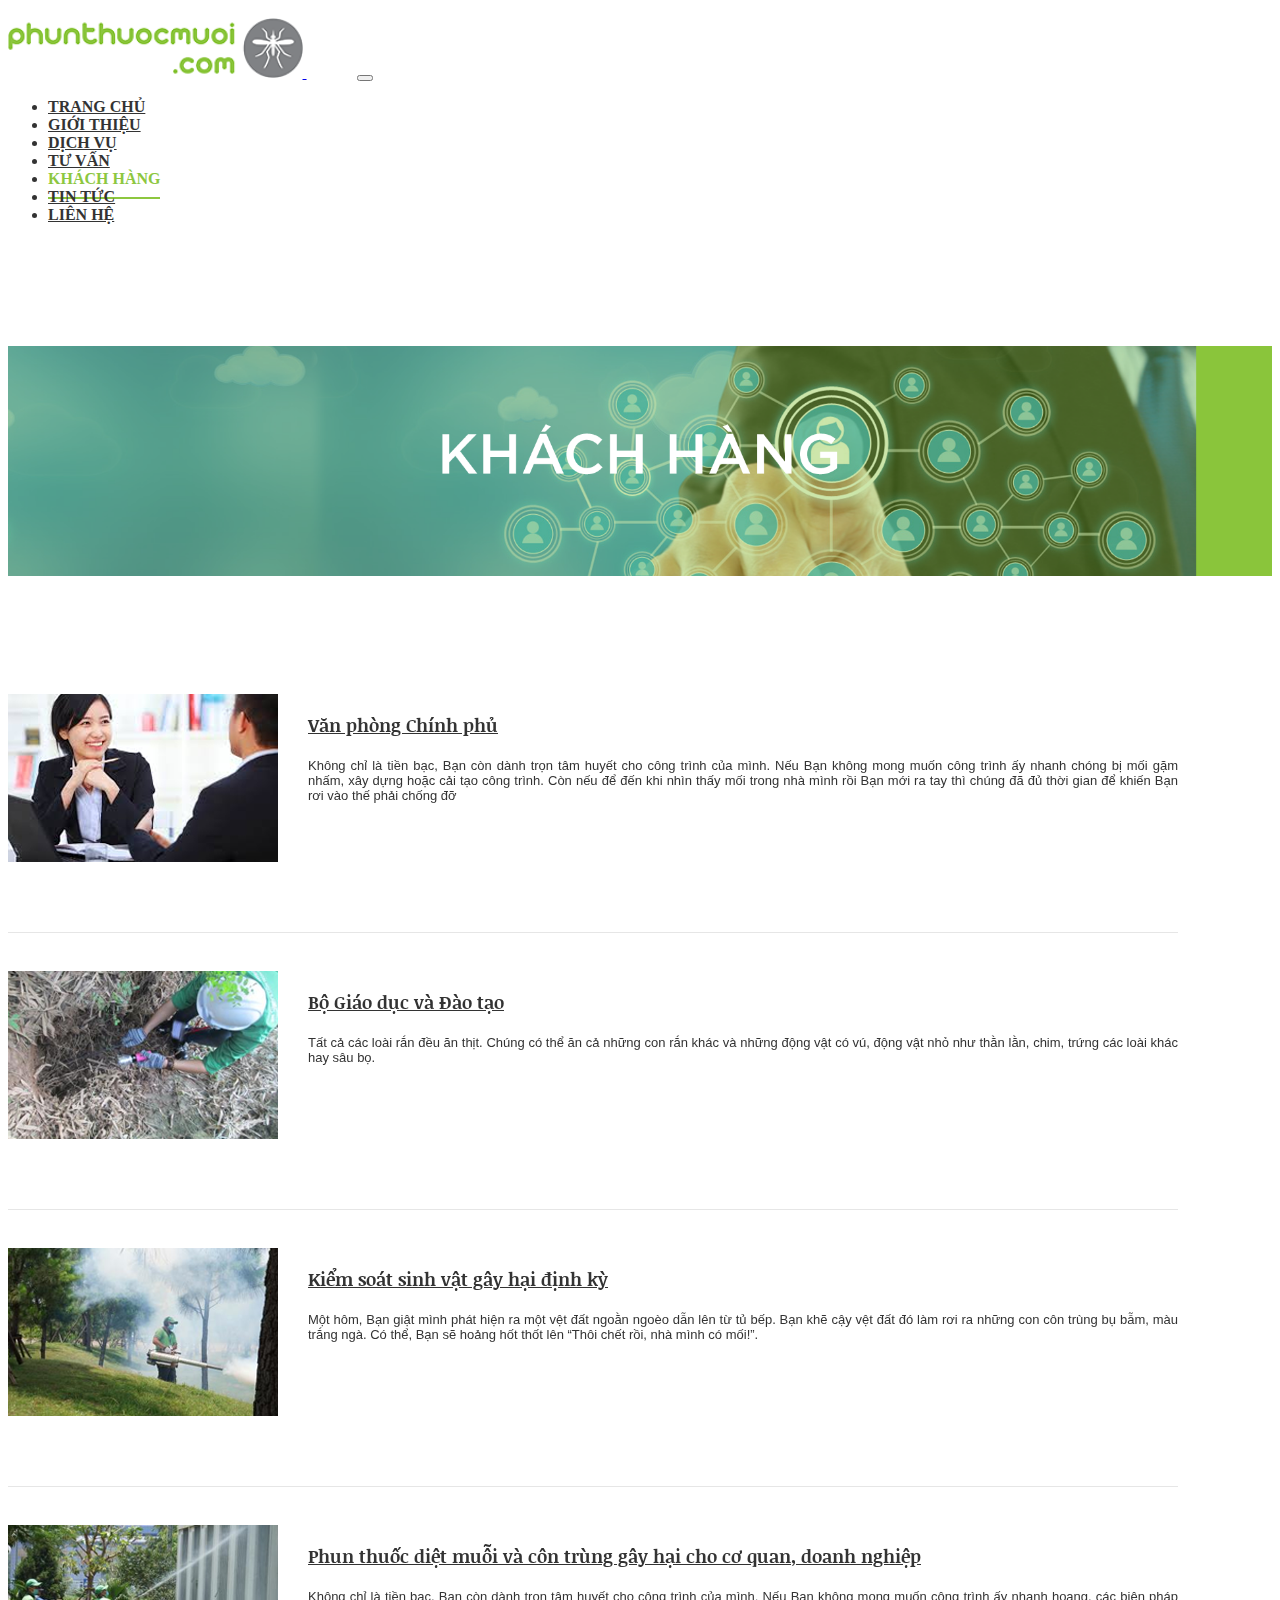
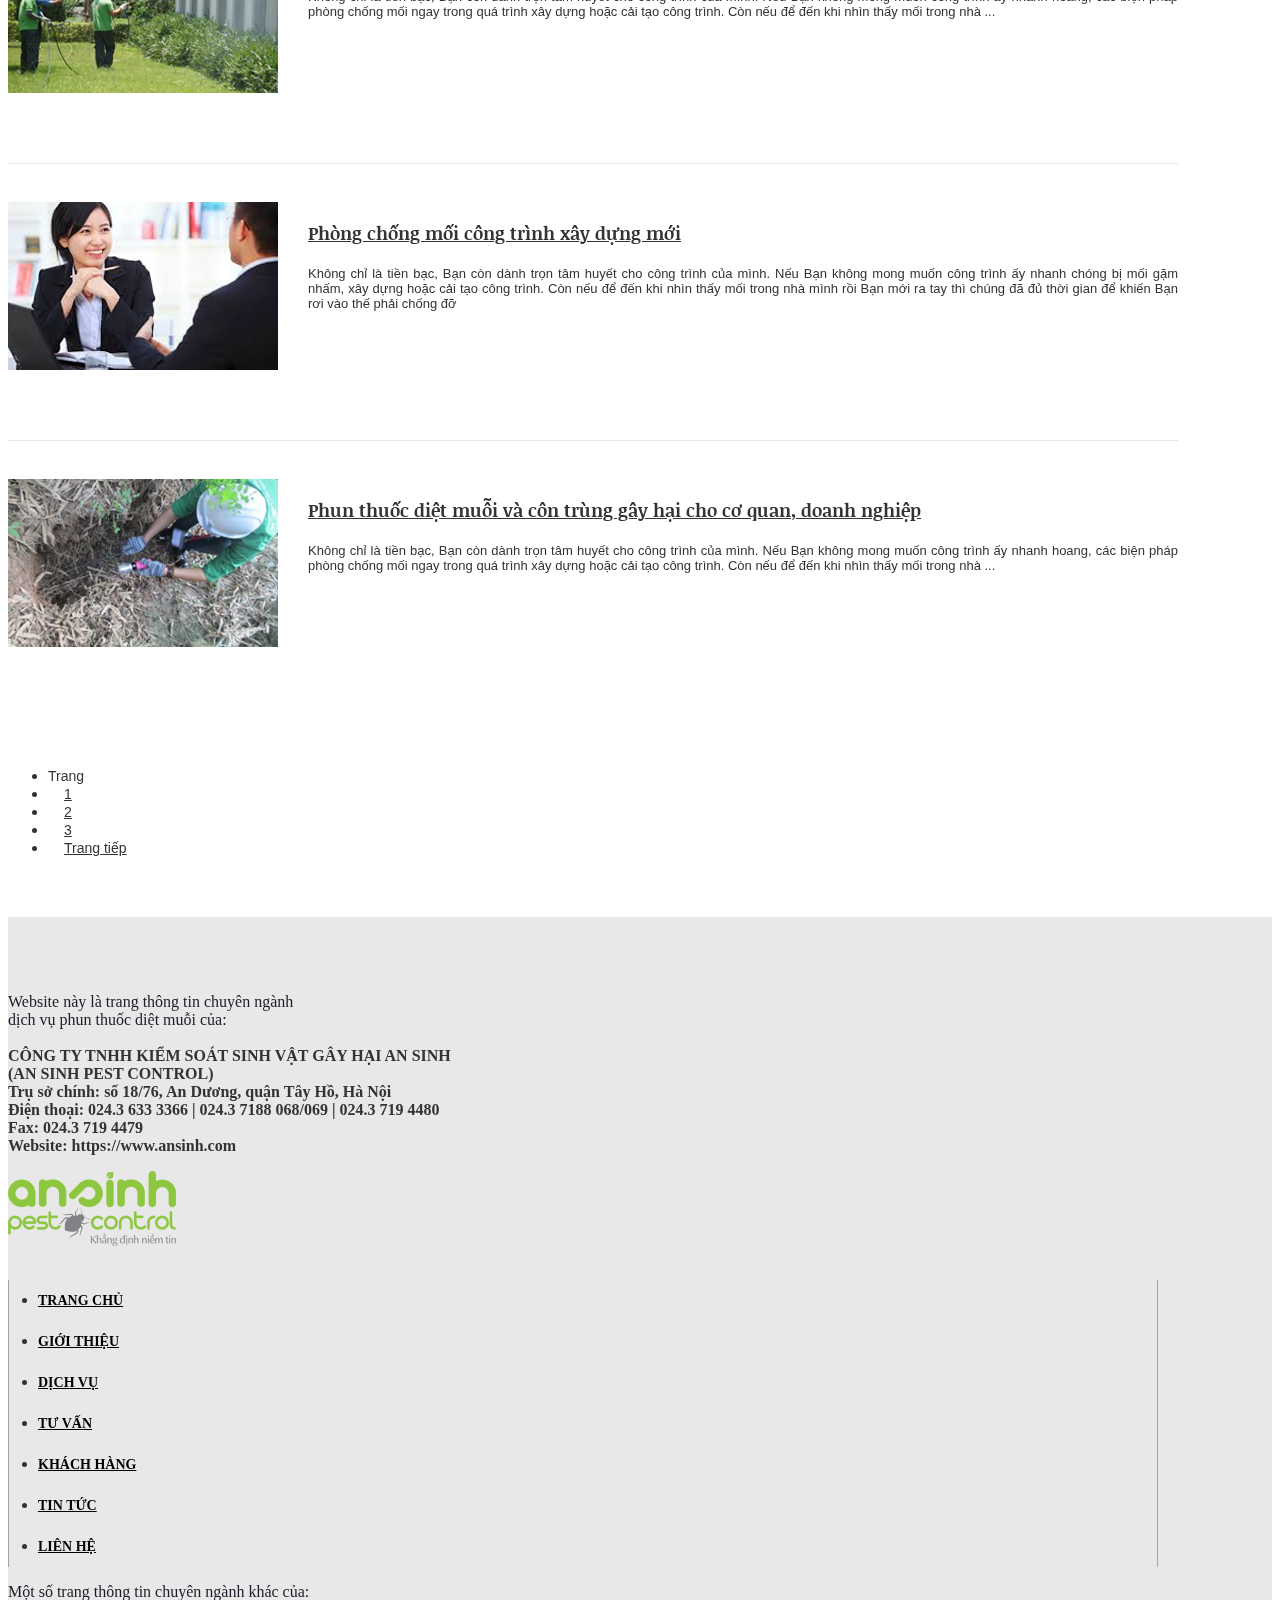
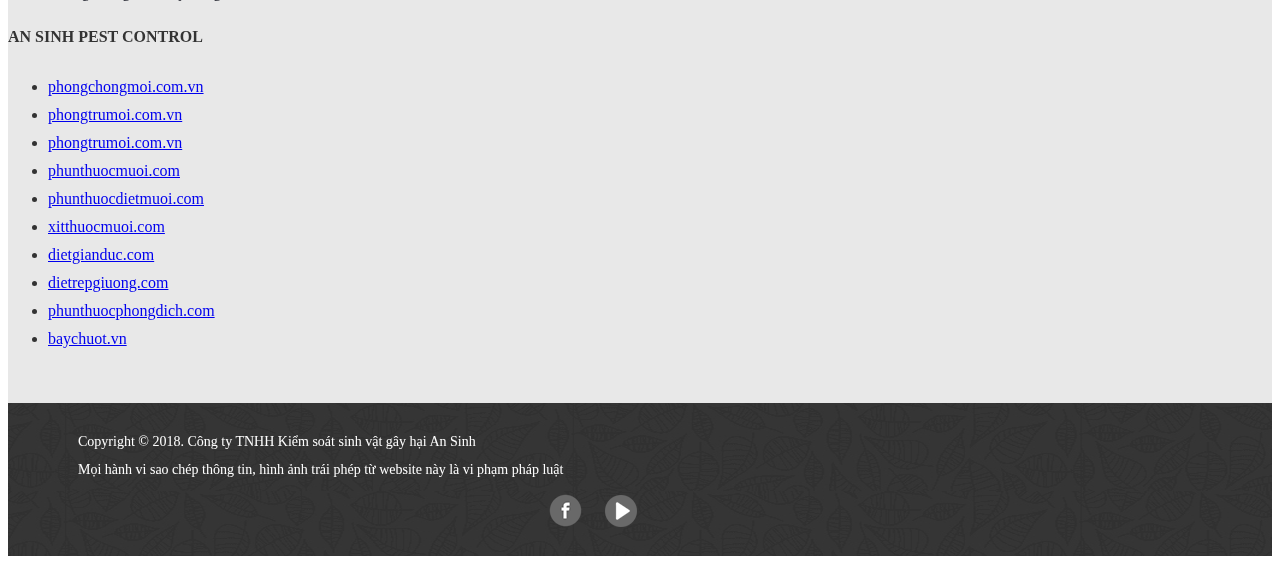
<file: customer.html>
<!doctype html>
<html lang="en">

<head>
    <!-- Required meta tags -->
    <title>Tư vấn | Phun Thuốc Muỗi</title>
    <meta charset="utf-8">
    <meta name="viewport" content="width=device-width, initial-scale=1, shrink-to-fit=no">
    <link rel="shortcut icon" href="favicon.ico" type="image/x-icon">
    <link rel="icon" href="favicon.ico" type="image/x-icon">

    <!-- Bootstrap CSS -->
    <link rel="stylesheet" href="https://stackpath.bootstrapcdn.com/bootstrap/4.1.1/css/bootstrap.min.css" integrity="sha384-WskhaSGFgHYWDcbwN70/dfYBj47jz9qbsMId/iRN3ewGhXQFZCSftd1LZCfmhktB" crossorigin="anonymous">
    <link rel="stylesheet" href="https://maxcdn.bootstrapcdn.com/font-awesome/4.7.0/css/font-awesome.min.css">

    <!-- Lib CSS -->
    <link rel="stylesheet" href="js/owl/assets/owl.carousel.min.css">

    <!-- Main CSS -->
    <link rel="stylesheet" href="css/style.css">

    <!-- Google Fonts -->
    <link href="https://fonts.googleapis.com/css?family=Roboto:300,700" rel="stylesheet">
    <link href="https://fonts.googleapis.com/css?family=Noticia+Text:400,700&amp;subset=vietnamese" rel="stylesheet">
</head>

<body>
    <nav class="site-header navbar-light navbar navbar-expand-md fixed-top">
        <div class="container">
            <a class="py-2 site-logo" href="#">
              <img src="images/logo.png" title="Phun thuốc muỗi" alt="Logo" height="60">
            </a>
            <button class="navbar-toggler" type="button" data-toggle="collapse" data-target="#navbarCollapse" aria-controls="navbarCollapse" aria-expanded="false" aria-label="Toggle navigation">
                <span class="navbar-toggler-icon"></span>
            </button>
            <div class="collapse navbar-collapse" id="navbarCollapse">
                <ul class="navbar-nav mr-auto">
                    <li class="nav-item">
                        <a href="index.html">TRANG CHỦ</a>
                    </li>
                    <li class="nav-item">
                        <a href="about.html">GIỚI THIỆU</a>
                    </li>
                    <li class="nav-item">
                        <a href="services.html">DỊCH VỤ</a>
                    </li>
                    <li class="nav-item">
                        <a href="support.html">TƯ VẤN</a>
                    </li>
                    <li class="nav-item active">
                        <a href="customer.html">KHÁCH HÀNG</a>
                    </li>
                    <li class="nav-item">
                        <a href="news.html">TIN TỨC</a>
                    </li>
                    <li class="nav-item">
                        <a href="contact.html">LIÊN HỆ</a>
                    </li>
                </ul>
            </div>
        </div>
    </nav>

    <div class="page-content customer-page">
        <div class="page-title">
            <img src="images/customer/banner.png">
        </div>
        <div class="container">
            <div class="row">
                <div class="col-md-10 offset-md-1 no-padding">
                    <div class="customer-list">
                        <article class="customer">
                            <img class="customer-image" src="images/customer/customer_1.png"/>
                            <div class="customer-content">
                                <h3 class="customer-title"><a href="#" title="Phòng chống mối công trình xây dựng mới">Văn phòng Chính phủ</a></h3>
                                <p>Không chỉ là tiền bạc, Bạn còn dành trọn tâm huyết cho công trình của mình. Nếu Bạn không mong muốn công trình ấy nhanh chóng bị mối gặm nhấm, xây dựng hoặc cải tạo công trình. Còn nếu để đến khi nhìn thấy mối trong nhà mình rồi Bạn mới ra tay thì chúng đã đủ thời gian để khiến Bạn rơi vào thế phải chống đỡ</p>
                            </div>
                        </article>
                        <article class="customer">
                            <img class="customer-image" src="images/customer/customer_2.png"/>
                            <div class="customer-content">
                                <h3 class="customer-title"><a href="#" title="Phòng chống mối công trình xây dựng mới">Bộ Giáo dục và Đào tạo</a></h3>
                                <p>Tất cả các loài rắn đều ăn thịt. Chúng có thể ăn cả những con rắn khác và những động vật có vú, động vật nhỏ như thằn lằn, chim, trứng các loài khác hay sâu bọ.</p>
                            </div>
                        </article>
                        <article class="customer">
                            <img class="customer-image" src="images/customer/customer_3.png"/>
                            <div class="customer-content">
                                <h3 class="customer-title"><a href="#" title="Phòng chống mối công trình xây dựng mới">Kiểm soát sinh vật gây hại định kỳ</a></h3>
                                <p>Một hôm, Bạn giật mình phát hiện ra một vệt đất ngoằn ngoèo dẫn lên từ tủ bếp. Bạn khẽ cậy vệt đất đó làm rơi ra những con côn trùng bụ bẫm, màu trắng ngà. Có thể, Bạn sẽ hoảng hốt thốt lên “Thôi chết rồi, nhà mình có mối!”.</p>
                            </div>
                        </article>
                        <article class="customer">
                            <img class="customer-image" src="images/customer/customer_4.png"/>
                            <div class="customer-content">
                                <h3 class="customer-title"><a href="#" title="Phòng chống mối công trình xây dựng mới">Phun thuốc diệt muỗi và côn trùng gây hại cho cơ quan, doanh nghiệp</a></h3>
                                <p>Không chỉ là tiền bạc, Bạn còn dành trọn tâm huyết cho công trình của mình. Nếu Bạn không mong muốn công trình ấy nhanh hoang, các biện pháp phòng chống mối ngay trong quá trình xây dựng hoặc cải tạo công trình. Còn nếu để đến khi nhìn thấy mối trong nhà ...</p>
                            </div>
                        </article>
                        <article class="customer">
                            <img class="customer-image" src="images/customer/customer_1.png"/>
                            <div class="customer-content">
                                <h3 class="customer-title"><a href="#" title="Phòng chống mối công trình xây dựng mới">Phòng chống mối công trình xây dựng mới</a></h3>
                                <p>Không chỉ là tiền bạc, Bạn còn dành trọn tâm huyết cho công trình của mình. Nếu Bạn không mong muốn công trình ấy nhanh chóng bị mối gặm nhấm, xây dựng hoặc cải tạo công trình. Còn nếu để đến khi nhìn thấy mối trong nhà mình rồi Bạn mới ra tay thì chúng đã đủ thời gian để khiến Bạn rơi vào thế phải chống đỡ</p>
                            </div>
                        </article>
                        <article class="customer">
                            <img class="customer-image" src="images/customer/customer_2.png"/>
                            <div class="customer-content">
                                <h3 class="customer-title"><a href="#" title="Phòng chống mối công trình xây dựng mới">Phun thuốc diệt muỗi và côn trùng gây hại cho cơ quan, doanh nghiệp</a></h3>
                                <p>Không chỉ là tiền bạc, Bạn còn dành trọn tâm huyết cho công trình của mình. Nếu Bạn không mong muốn công trình ấy nhanh hoang, các biện pháp phòng chống mối ngay trong quá trình xây dựng hoặc cải tạo công trình. Còn nếu để đến khi nhìn thấy mối trong nhà ...</p>
                            </div>
                        </article>
                    </div>
                    <nav class="text-center" aria-label="Page navigation">
                        <ul class="pagination justify-content-center">
                            <li class="page-item"><span class="page-link pagination-title">Trang</span></li>
                            <li class="page-item active"><a class="page-link" href="#">1</a></li>
                            <li class="page-item"><a class="page-link" href="#">2</a></li>
                            <li class="page-item"><a class="page-link" href="#">3</a></li>
                            <li class="page-item"><a class="page-link page-next" href="#">Trang tiếp</a></li>
                        </ul>
                    </nav>
                </div>
            </div>
        </div>
    </div>
    
    <footer>
        <div class="container">
            <div class="row">
                <div class="col-md-6 col-md">
                    <p class="footer-text">
                        <span class="footer-text-muted">Website này là trang thông tin chuyên ngành<br />
                            dịch vụ phun thuốc diệt muỗi của:</span><br />
                        <br />
                        <strong>CÔNG TY TNHH KIỂM SOÁT SINH VẬT GÂY HẠI AN SINH<br />
                            (AN SINH PEST CONTROL)</strong><br />
                        <strong>Trụ sở chính: số 18/76, An Dương, quận Tây Hồ, Hà Nội</strong><br />
                        <strong>Điện thoại: 024.3 633 3366 | 024.3 7188 068/069 | 024.3 719 4480</strong><br />
                        <strong>Fax: 024.3 719 4479</strong><br />
                        <strong>Website: https://www.ansinh.com</strong>
                    </p>
                    <img src="images/footer_logo.png" />
                </div>
                <div class="col-md-2 col-md footer-seperator hidden-xs">
                    <ul class="footer-links list-unstyled text-small">
                        <li>
                            <a href="#">TRANG CHỦ</a>
                        </li>
                        <li>
                            <a href="#">GIỚI THIỆU</a>
                        </li>
                        <li>
                            <a href="#">DỊCH VỤ</a>
                        </li>
                        <li>
                            <a href="#">TƯ VẤN</a>
                        </li>
                        <li>
                            <a href="#">KHÁCH HÀNG</a>
                        </li>
                        <li>
                            <a href="#">TIN TỨC</a>
                        </li>
                        <li>
                            <a href="#">LIÊN HỆ</a>
                        </li>
                    </ul>
                </div>
                <div class="col-md-4 col-md hidden-xs">
                    <p class="footer-text-muted">Một số trang thông tin chuyên ngành khác của:</p>
                    <h5>AN SINH PEST CONTROL</h5>
                    <ul class="footer-external-links list-unstyled text-small">
                        <li>
                            <a class="text-muted" href="http://phongchongmoi.com.vn">phongchongmoi.com.vn</a>
                        </li>

                        <li>
                            <a class="text-muted" href="http://phongtrumoi.com.vn">phongtrumoi.com.vn</a>
                        </li>
                        <li>
                            <a class="text-muted" href="http://phongtrumoi.com.vn">phongtrumoi.com.vn</a>
                        </li>
                        <li>
                            <a class="text-muted" href="http://phunthuocmuoi.com">phunthuocmuoi.com</a>
                        </li>
                        <li>
                            <a class="text-muted" href="http://phunthuocdietmuoi.com">phunthuocdietmuoi.com</a>
                        </li>
                        <li>
                            <a class="text-muted" href="http://xitthuocmuoi.com">xitthuocmuoi.com</a>
                        </li>
                        <li>
                            <a class="text-muted" href="http://dietgianduc.com">dietgianduc.com</a>
                        </li>
                        <li>
                            <a class="text-muted" href="http://dietrepgiuong.com">dietrepgiuong.com</a>
                        </li>
                        <li>
                            <a class="text-muted" href="http://phunthuocphongdich.com">phunthuocphongdich.com</a>
                        </li>
                        <li>
                            <a class="text-muted" href="http://baychuot.vn">baychuot.vn</a>
                        </li>
                    </ul>
                </div>
            </div>
        </div>
        <div class="copyright">
            <div class="container">
                <div class="row">
                    <div class="col-md-8">
                        <div class="copyright-text">
                            Copyright © 2018. Công ty TNHH Kiểm soát sinh vật gây hại An Sinh<br /> Mọi hành vi sao
                            chép thông tin, hình ảnh trái phép từ website này là vi phạm pháp luật
                        </div>
                    </div>
                    <div class="col-md-4">
                        <div class="footer-social-links">
                            <a href="#">
                                <img src="images/icon_facebook.png" />
                            </a>
                            <a href="#">
                                <img src="images/icon_youtube.png" />
                            </a>
                        </div>
                    </div>
                </div>

            </div>
        </div>
    </footer>

    <!-- Optional JavaScript -->
    <!-- jQuery first, then Popper.js, then Bootstrap JS -->
    <script src="https://code.jquery.com/jquery-3.3.1.slim.min.js" integrity="sha384-q8i/X+965DzO0rT7abK41JStQIAqVgRVzpbzo5smXKp4YfRvH+8abtTE1Pi6jizo" crossorigin="anonymous"></script>
    <script src="https://cdnjs.cloudflare.com/ajax/libs/popper.js/1.14.3/umd/popper.min.js" integrity="sha384-ZMP7rVo3mIykV+2+9J3UJ46jBk0WLaUAdn689aCwoqbBJiSnjAK/l8WvCWPIPm49" crossorigin="anonymous"></script>
    <script src="https://stackpath.bootstrapcdn.com/bootstrap/4.1.1/js/bootstrap.min.js" integrity="sha384-smHYKdLADwkXOn1EmN1qk/HfnUcbVRZyYmZ4qpPea6sjB/pTJ0euyQp0Mk8ck+5T" crossorigin="anonymous"></script>

    <script src="js/owl/owl.carousel.min.js"></script>

    <!-- Main JS -->
    <script src="js/main.js"></script>
</body>

</html>
</file>
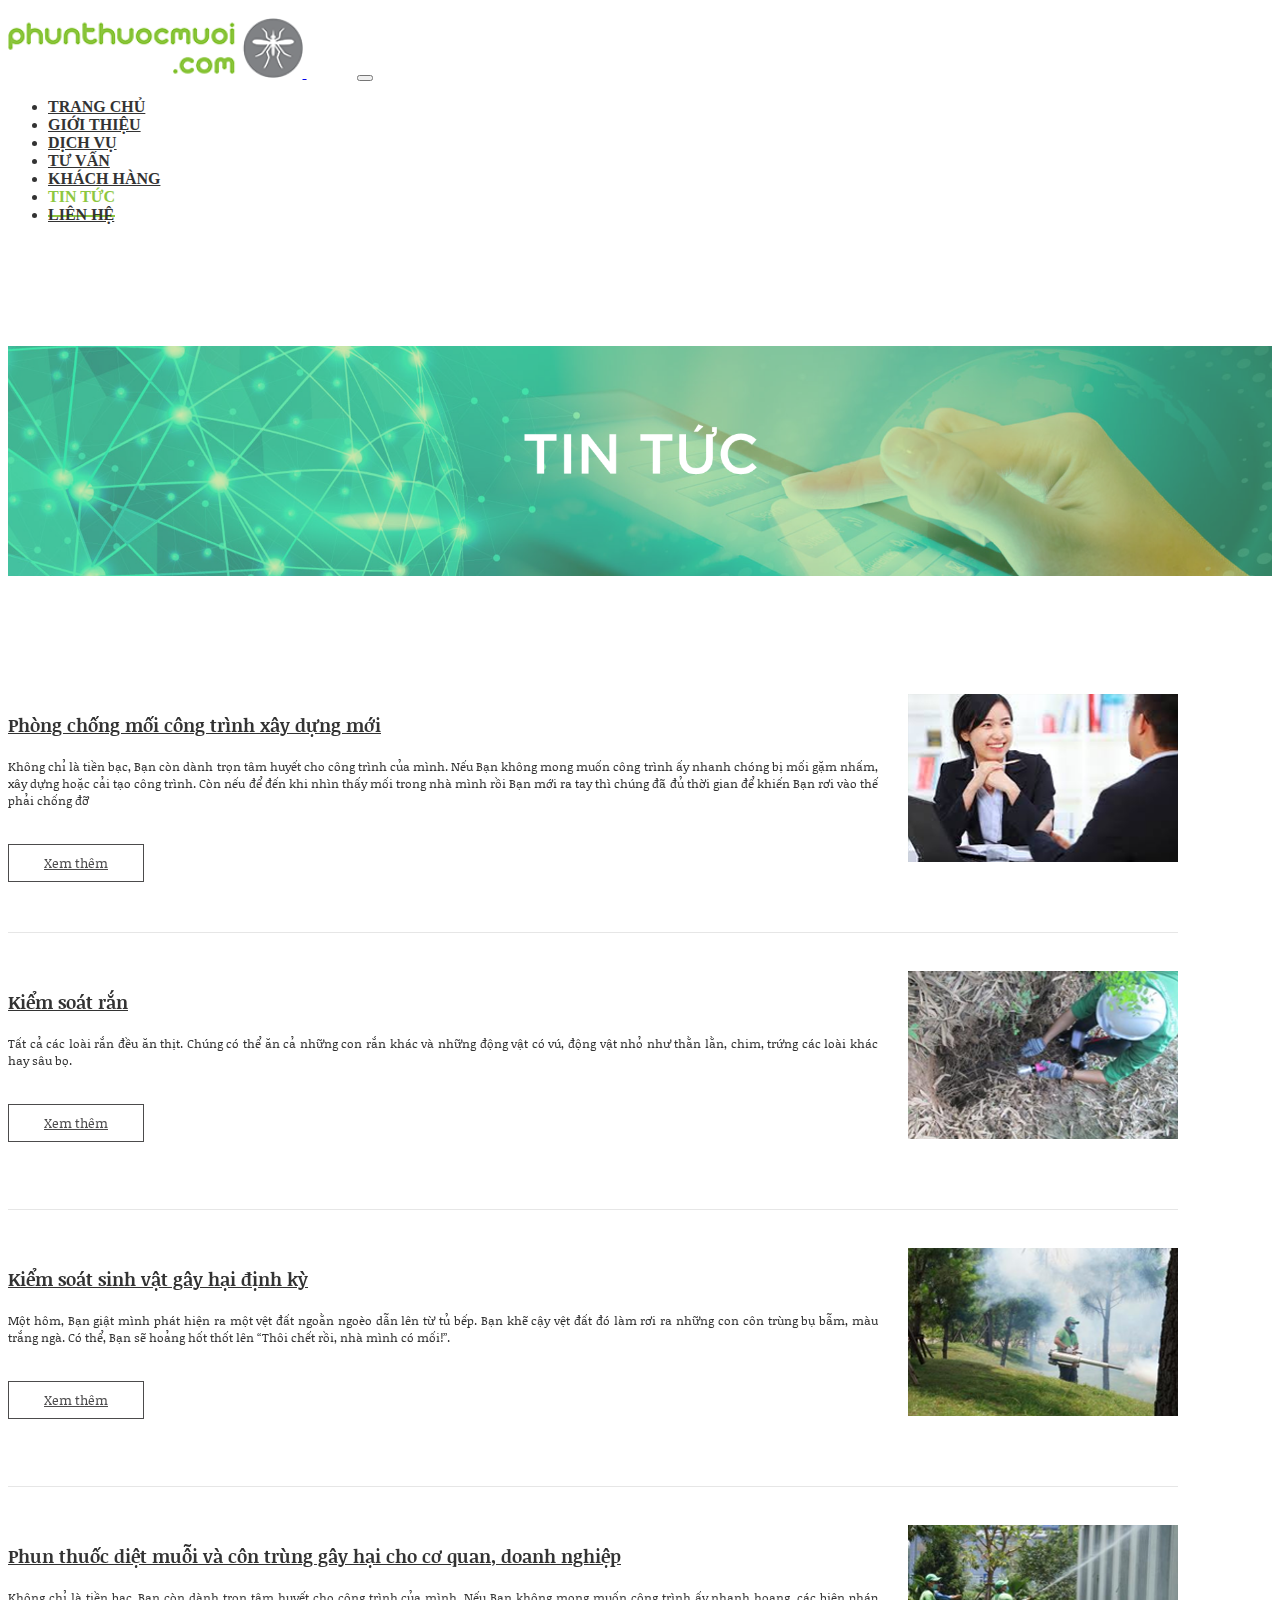
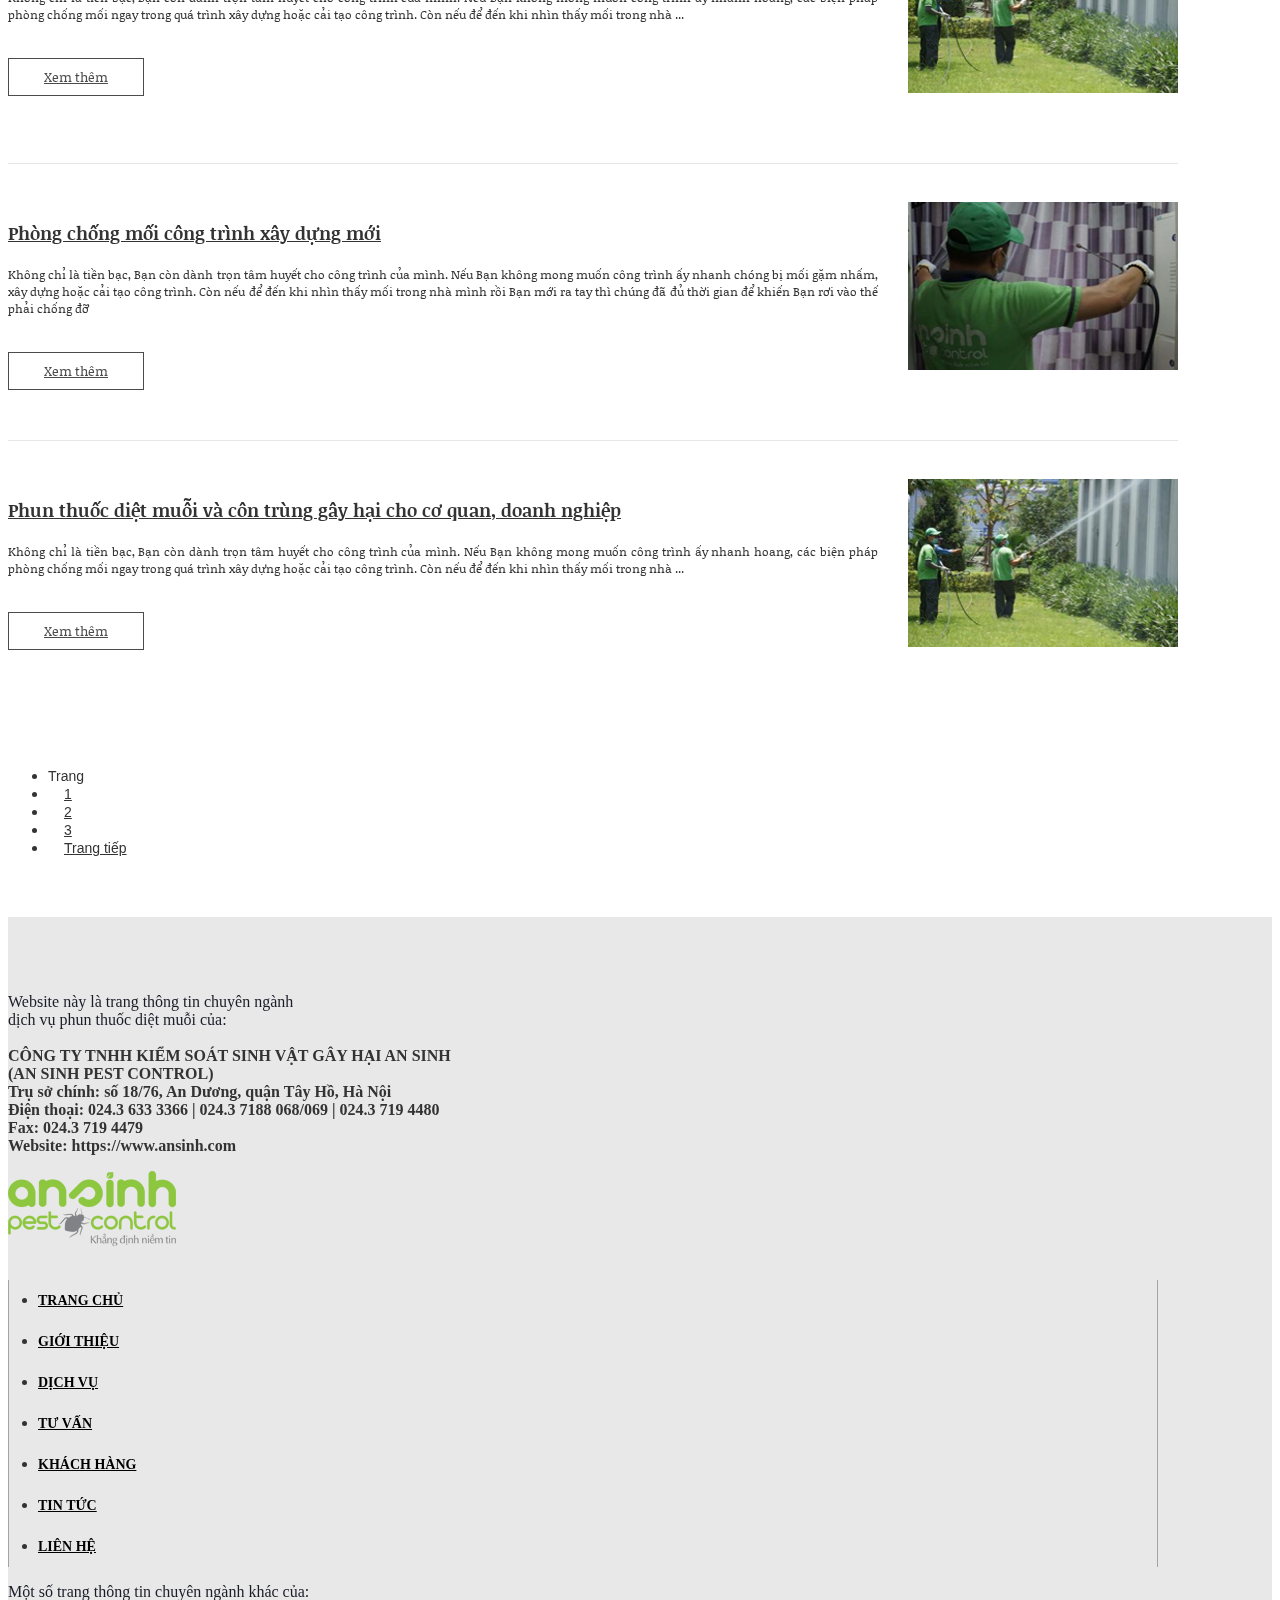
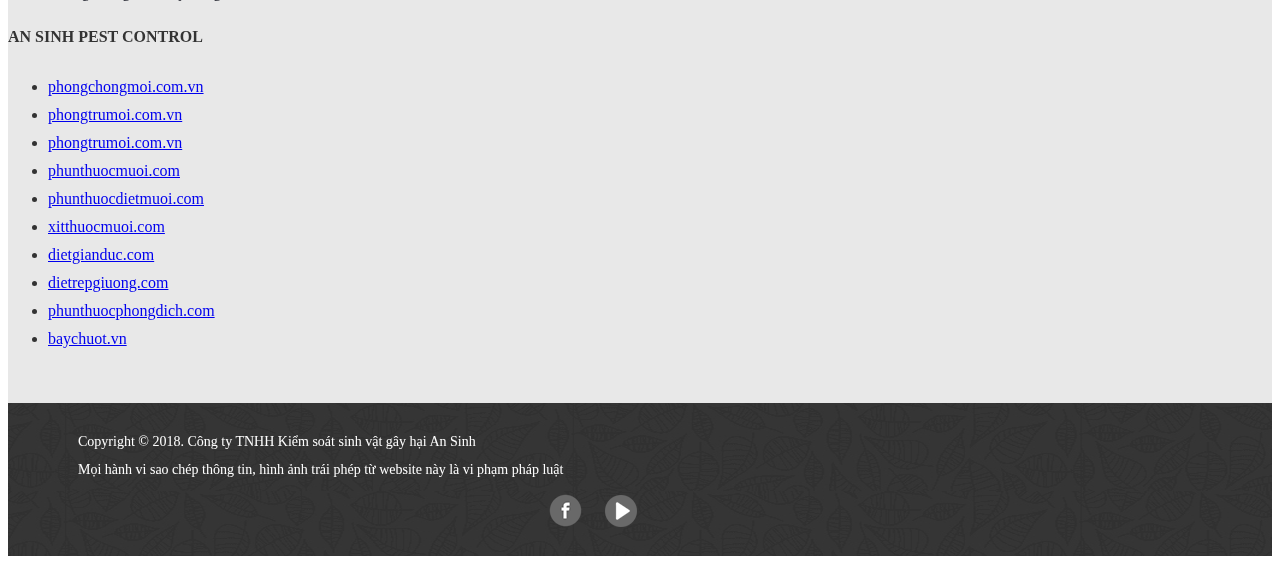
<file: news.html>
<!doctype html>
<html lang="en">

<head>
    <!-- Required meta tags -->
    <title>Tin tức | Phun Thuốc Muỗi</title>
    <meta charset="utf-8">
    <meta name="viewport" content="width=device-width, initial-scale=1, shrink-to-fit=no">
    <link rel="shortcut icon" href="favicon.ico" type="image/x-icon">
    <link rel="icon" href="favicon.ico" type="image/x-icon">

    <!-- Bootstrap CSS -->
    <link rel="stylesheet" href="https://stackpath.bootstrapcdn.com/bootstrap/4.1.1/css/bootstrap.min.css" integrity="sha384-WskhaSGFgHYWDcbwN70/dfYBj47jz9qbsMId/iRN3ewGhXQFZCSftd1LZCfmhktB" crossorigin="anonymous">
    <link rel="stylesheet" href="https://maxcdn.bootstrapcdn.com/font-awesome/4.7.0/css/font-awesome.min.css">

    <!-- Lib CSS -->
    <link rel="stylesheet" href="js/owl/assets/owl.carousel.min.css">

    <!-- Main CSS -->
    <link rel="stylesheet" href="css/style.css">

    <!-- Google Fonts -->
    <link href="https://fonts.googleapis.com/css?family=Roboto:300,700" rel="stylesheet">
    <link href="https://fonts.googleapis.com/css?family=Noticia+Text:400,700&amp;subset=vietnamese" rel="stylesheet">
</head>

<body>
    <nav class="site-header navbar-light navbar navbar-expand-md fixed-top">
        <div class="container">
            <a class="py-2 site-logo" href="#">
              <img src="images/logo.png" title="Phun thuốc muỗi" alt="Logo" height="60">
            </a>
            <button class="navbar-toggler" type="button" data-toggle="collapse" data-target="#navbarCollapse" aria-controls="navbarCollapse" aria-expanded="false" aria-label="Toggle navigation">
                <span class="navbar-toggler-icon"></span>
            </button>
            <div class="collapse navbar-collapse" id="navbarCollapse">
                <ul class="navbar-nav mr-auto">
                    <li class="nav-item">
                        <a href="index.html">TRANG CHỦ</a>
                    </li>
                    <li class="nav-item">
                        <a href="about.html">GIỚI THIỆU</a>
                    </li>
                    <li class="nav-item">
                        <a href="services.html">DỊCH VỤ</a>
                    </li>
                    <li class="nav-item">
                        <a href="support.html">TƯ VẤN</a>
                    </li>
                    <li class="nav-item">
                        <a href="customer.html">KHÁCH HÀNG</a>
                    </li>
                    <li class="nav-item active">
                        <a href="news.html">TIN TỨC</a>
                    </li>
                    <li class="nav-item">
                        <a href="contact.html">LIÊN HỆ</a>
                    </li>
                </ul>
            </div>
        </div>
    </nav>

    <div class="page-content news-page">
        <div class="page-title">
            <img src="images/news/banner.png">
        </div>
        <div class="container">
            <div class="row">
                <div class="col-md-10 offset-md-1 no-padding">
                    <div class="article-list">
                        <article class="article">
                            <img class="article-image" src="images/support/support_1.png"/>
                            <div class="article-content">
                                <h3 class="article-title"><a href="#" title="Phòng chống mối công trình xây dựng mới">Phòng chống mối công trình xây dựng mới</a></h3>
                                <p>Không chỉ là tiền bạc, Bạn còn dành trọn tâm huyết cho công trình của mình. Nếu Bạn không mong muốn công trình ấy nhanh chóng bị mối gặm nhấm, xây dựng hoặc cải tạo công trình. Còn nếu để đến khi nhìn thấy mối trong nhà mình rồi Bạn mới ra tay thì chúng đã đủ thời gian để khiến Bạn rơi vào thế phải chống đỡ</p>
                            </div>
                            <div class="read-more">
                                <a href="news_detail.html" title="Phòng chống mối công trình xây dựng mới">Xem thêm</a>
                            </div>
                        </article>
                        <article class="article">
                            <img class="article-image" src="images/support/support_2.png"/>
                            <div class="article-content">
                                <h3 class="article-title"><a href="#" title="Phòng chống mối công trình xây dựng mới">Kiểm soát rắn</a></h3>
                                <p>Tất cả các loài rắn đều ăn thịt. Chúng có thể ăn cả những con rắn khác và những động vật có vú, động vật nhỏ như thằn lằn, chim, trứng các loài khác hay sâu bọ.</p>
                            </div>
                            <div class="read-more">
                                <a href="news_detail.html" title="Phòng chống mối công trình xây dựng mới">Xem thêm</a>
                            </div>
                        </article>
                        <article class="article">
                            <img class="article-image" src="images/support/support_3.png"/>
                            <div class="article-content">
                                <h3 class="article-title"><a href="#" title="Phòng chống mối công trình xây dựng mới">Kiểm soát sinh vật gây hại định kỳ</a></h3>
                                <p>Một hôm, Bạn giật mình phát hiện ra một vệt đất ngoằn ngoèo dẫn lên từ tủ bếp. Bạn khẽ cậy vệt đất đó làm rơi ra những con côn trùng bụ bẫm, màu trắng ngà. Có thể, Bạn sẽ hoảng hốt thốt lên “Thôi chết rồi, nhà mình có mối!”.</p>
                            </div>
                            <div class="read-more">
                                <a href="news_detail.html" title="Phòng chống mối công trình xây dựng mới">Xem thêm</a>
                            </div>
                        </article>
                        <article class="article">
                            <img class="article-image" src="images/support/support_4.png"/>
                            <div class="article-content">
                                <h3 class="article-title"><a href="#" title="Phòng chống mối công trình xây dựng mới">Phun thuốc diệt muỗi và côn trùng gây hại cho cơ quan, doanh nghiệp</a></h3>
                                <p>Không chỉ là tiền bạc, Bạn còn dành trọn tâm huyết cho công trình của mình. Nếu Bạn không mong muốn công trình ấy nhanh hoang, các biện pháp phòng chống mối ngay trong quá trình xây dựng hoặc cải tạo công trình. Còn nếu để đến khi nhìn thấy mối trong nhà ...</p>
                            </div>
                            <div class="read-more">
                                <a href="news_detail.html" title="Phòng chống mối công trình xây dựng mới">Xem thêm</a>
                            </div>
                        </article>
                        <article class="article">
                            <img class="article-image" src="images/support/support_5.png"/>
                            <div class="article-content">
                                <h3 class="article-title"><a href="#" title="Phòng chống mối công trình xây dựng mới">Phòng chống mối công trình xây dựng mới</a></h3>
                                <p>Không chỉ là tiền bạc, Bạn còn dành trọn tâm huyết cho công trình của mình. Nếu Bạn không mong muốn công trình ấy nhanh chóng bị mối gặm nhấm, xây dựng hoặc cải tạo công trình. Còn nếu để đến khi nhìn thấy mối trong nhà mình rồi Bạn mới ra tay thì chúng đã đủ thời gian để khiến Bạn rơi vào thế phải chống đỡ</p>
                            </div>
                            <div class="read-more">
                                <a href="news_detail.html" title="Phòng chống mối công trình xây dựng mới">Xem thêm</a>
                            </div>
                        </article>
                        <article class="article">
                            <img class="article-image" src="images/support/support_4.png"/>
                            <div class="article-content">
                                <h3 class="article-title"><a href="#" title="Phòng chống mối công trình xây dựng mới">Phun thuốc diệt muỗi và côn trùng gây hại cho cơ quan, doanh nghiệp</a></h3>
                                <p>Không chỉ là tiền bạc, Bạn còn dành trọn tâm huyết cho công trình của mình. Nếu Bạn không mong muốn công trình ấy nhanh hoang, các biện pháp phòng chống mối ngay trong quá trình xây dựng hoặc cải tạo công trình. Còn nếu để đến khi nhìn thấy mối trong nhà ...</p>
                            </div>
                            <div class="read-more">
                                <a href="news_detail.html" title="Phòng chống mối công trình xây dựng mới">Xem thêm</a>
                            </div>
                        </article>
                    </div>
                    <nav aria-label="Page navigation">
                        <ul class="pagination">
                            <li class="page-item"><span class="page-link pagination-title">Trang</span></li>
                            <li class="page-item active"><a class="page-link" href="#">1</a></li>
                            <li class="page-item"><a class="page-link" href="#">2</a></li>
                            <li class="page-item"><a class="page-link" href="#">3</a></li>
                            <li class="page-item"><a class="page-link page-next" href="#">Trang tiếp</a></li>
                        </ul>
                    </nav>
                </div>
            </div>
        </div>
    </div>
    
    <footer>
        <div class="container">
            <div class="row">
                <div class="col-md-6 col-md">
                    <p class="footer-text">
                        <span class="footer-text-muted">Website này là trang thông tin chuyên ngành<br />
                            dịch vụ phun thuốc diệt muỗi của:</span><br />
                        <br />
                        <strong>CÔNG TY TNHH KIỂM SOÁT SINH VẬT GÂY HẠI AN SINH<br />
                            (AN SINH PEST CONTROL)</strong><br />
                        <strong>Trụ sở chính: số 18/76, An Dương, quận Tây Hồ, Hà Nội</strong><br />
                        <strong>Điện thoại: 024.3 633 3366 | 024.3 7188 068/069 | 024.3 719 4480</strong><br />
                        <strong>Fax: 024.3 719 4479</strong><br />
                        <strong>Website: https://www.ansinh.com</strong>
                    </p>
                    <img src="images/footer_logo.png" />
                </div>
                <div class="col-md-2 col-md footer-seperator hidden-xs">
                    <ul class="footer-links list-unstyled text-small">
                        <li>
                            <a href="#">TRANG CHỦ</a>
                        </li>
                        <li>
                            <a href="#">GIỚI THIỆU</a>
                        </li>
                        <li>
                            <a href="#">DỊCH VỤ</a>
                        </li>
                        <li>
                            <a href="#">TƯ VẤN</a>
                        </li>
                        <li>
                            <a href="#">KHÁCH HÀNG</a>
                        </li>
                        <li>
                            <a href="#">TIN TỨC</a>
                        </li>
                        <li>
                            <a href="#">LIÊN HỆ</a>
                        </li>
                    </ul>
                </div>
                <div class="col-md-4 col-md hidden-xs">
                    <p class="footer-text-muted">Một số trang thông tin chuyên ngành khác của:</p>
                    <h5>AN SINH PEST CONTROL</h5>
                    <ul class="footer-external-links list-unstyled text-small">
                        <li>
                            <a class="text-muted" href="http://phongchongmoi.com.vn">phongchongmoi.com.vn</a>
                        </li>

                        <li>
                            <a class="text-muted" href="http://phongtrumoi.com.vn">phongtrumoi.com.vn</a>
                        </li>
                        <li>
                            <a class="text-muted" href="http://phongtrumoi.com.vn">phongtrumoi.com.vn</a>
                        </li>
                        <li>
                            <a class="text-muted" href="http://phunthuocmuoi.com">phunthuocmuoi.com</a>
                        </li>
                        <li>
                            <a class="text-muted" href="http://phunthuocdietmuoi.com">phunthuocdietmuoi.com</a>
                        </li>
                        <li>
                            <a class="text-muted" href="http://xitthuocmuoi.com">xitthuocmuoi.com</a>
                        </li>
                        <li>
                            <a class="text-muted" href="http://dietgianduc.com">dietgianduc.com</a>
                        </li>
                        <li>
                            <a class="text-muted" href="http://dietrepgiuong.com">dietrepgiuong.com</a>
                        </li>
                        <li>
                            <a class="text-muted" href="http://phunthuocphongdich.com">phunthuocphongdich.com</a>
                        </li>
                        <li>
                            <a class="text-muted" href="http://baychuot.vn">baychuot.vn</a>
                        </li>
                    </ul>
                </div>
            </div>
        </div>
        <div class="copyright">
            <div class="container">
                <div class="row">
                    <div class="col-md-8">
                        <div class="copyright-text">
                            Copyright © 2018. Công ty TNHH Kiểm soát sinh vật gây hại An Sinh<br /> Mọi hành vi sao
                            chép thông tin, hình ảnh trái phép từ website này là vi phạm pháp luật
                        </div>
                    </div>
                    <div class="col-md-4">
                        <div class="footer-social-links">
                            <a href="#">
                                <img src="images/icon_facebook.png" />
                            </a>
                            <a href="#">
                                <img src="images/icon_youtube.png" />
                            </a>
                        </div>
                    </div>
                </div>

            </div>
        </div>
    </footer>

    <!-- Optional JavaScript -->
    <!-- jQuery first, then Popper.js, then Bootstrap JS -->
    <script src="https://code.jquery.com/jquery-3.3.1.slim.min.js" integrity="sha384-q8i/X+965DzO0rT7abK41JStQIAqVgRVzpbzo5smXKp4YfRvH+8abtTE1Pi6jizo" crossorigin="anonymous"></script>
    <script src="https://cdnjs.cloudflare.com/ajax/libs/popper.js/1.14.3/umd/popper.min.js" integrity="sha384-ZMP7rVo3mIykV+2+9J3UJ46jBk0WLaUAdn689aCwoqbBJiSnjAK/l8WvCWPIPm49" crossorigin="anonymous"></script>
    <script src="https://stackpath.bootstrapcdn.com/bootstrap/4.1.1/js/bootstrap.min.js" integrity="sha384-smHYKdLADwkXOn1EmN1qk/HfnUcbVRZyYmZ4qpPea6sjB/pTJ0euyQp0Mk8ck+5T" crossorigin="anonymous"></script>

    <script src="js/owl/owl.carousel.min.js"></script>

    <!-- Main JS -->
    <script src="js/main.js"></script>
</body>

</html>
</file>
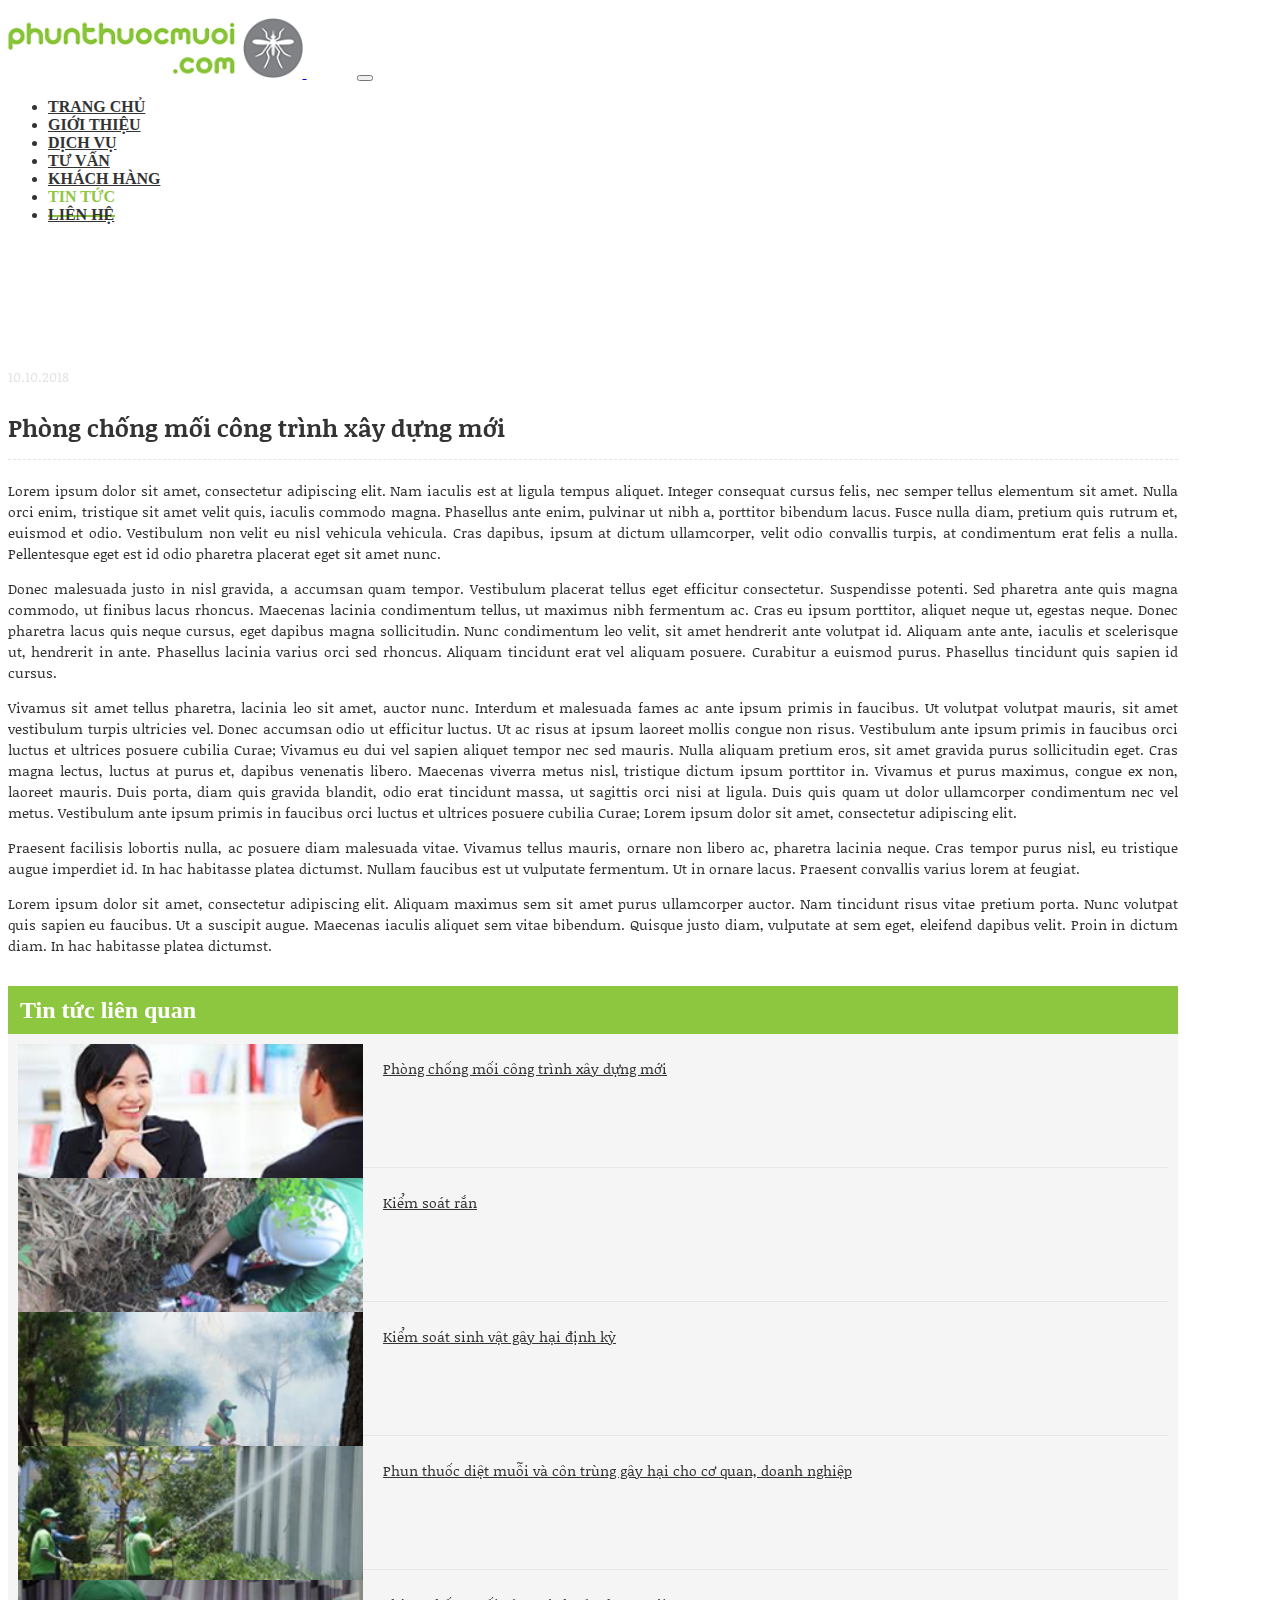
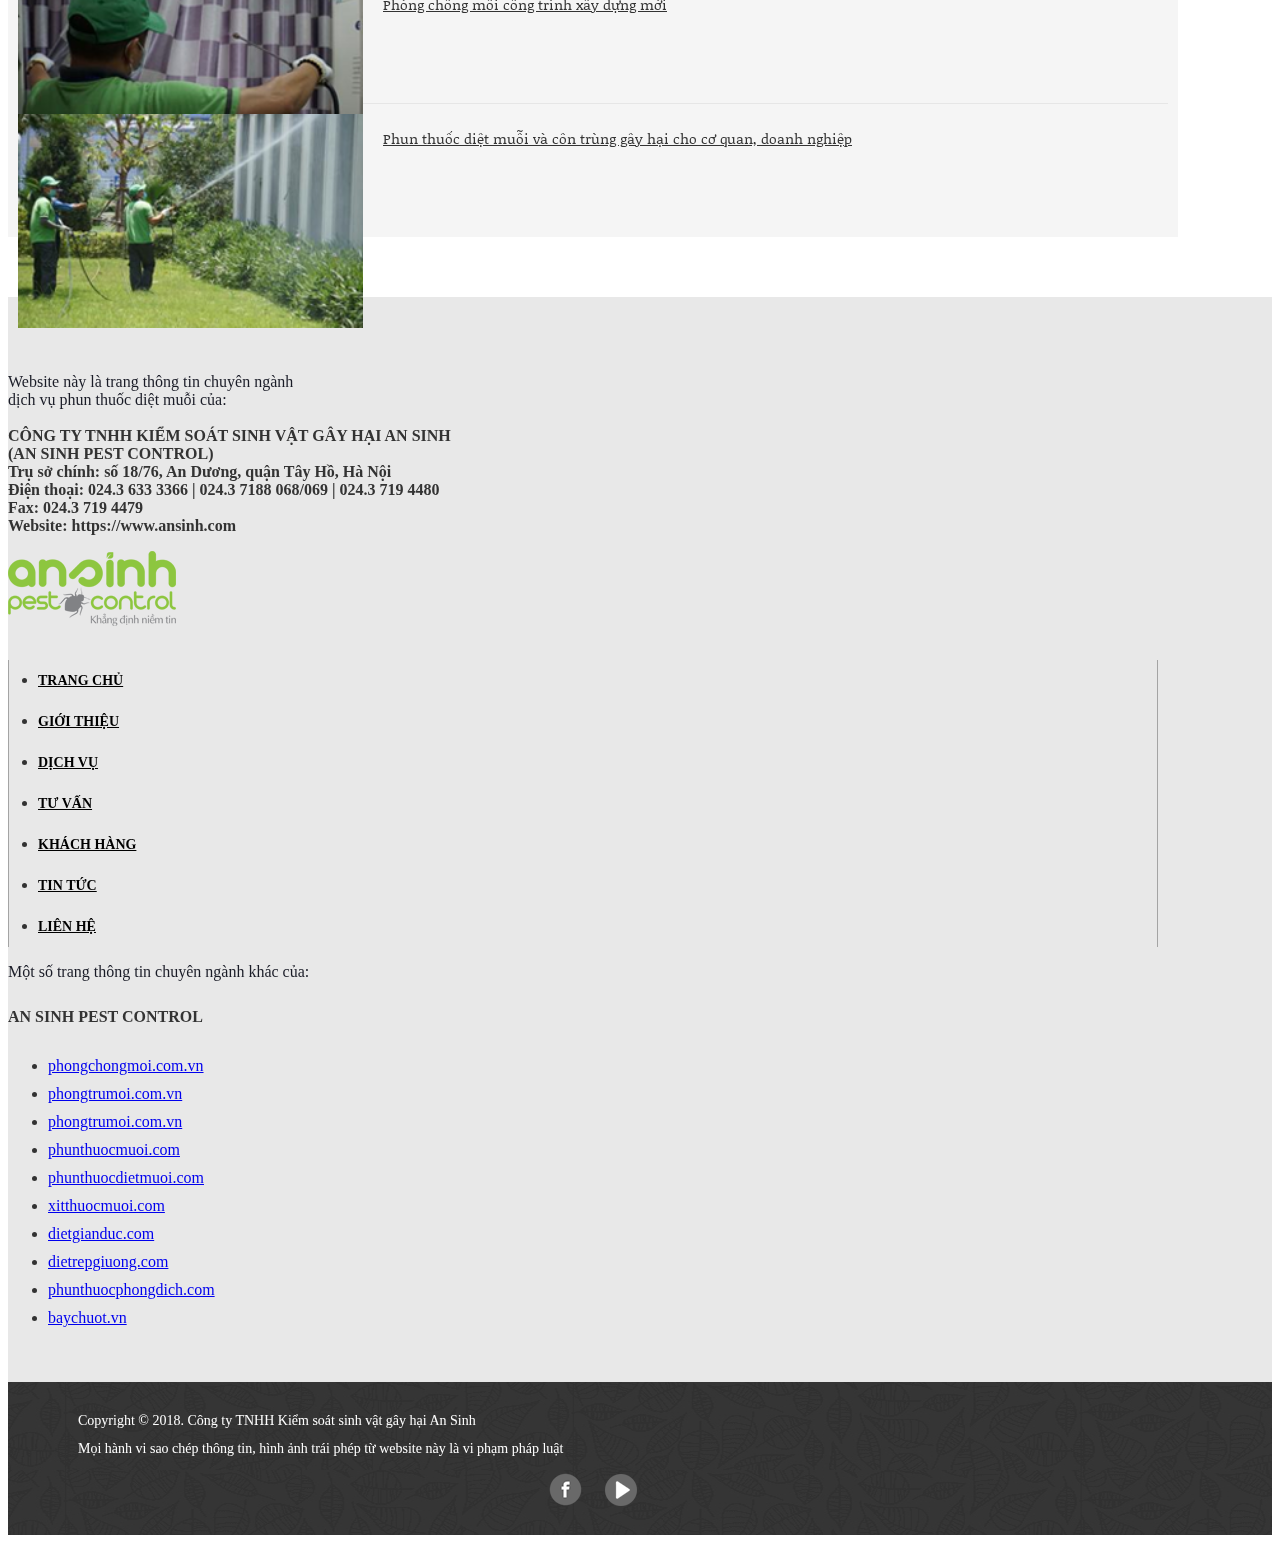
<file: news_detail.html>
<!doctype html>
<html lang="en">

<head>
    <!-- Required meta tags -->
    <title>Tin tức | Phun Thuốc Muỗi</title>
    <meta charset="utf-8">
    <meta name="viewport" content="width=device-width, initial-scale=1, shrink-to-fit=no">
    <link rel="shortcut icon" href="favicon.ico" type="image/x-icon">
    <link rel="icon" href="favicon.ico" type="image/x-icon">

    <!-- Bootstrap CSS -->
    <link rel="stylesheet" href="https://stackpath.bootstrapcdn.com/bootstrap/4.1.1/css/bootstrap.min.css" integrity="sha384-WskhaSGFgHYWDcbwN70/dfYBj47jz9qbsMId/iRN3ewGhXQFZCSftd1LZCfmhktB" crossorigin="anonymous">
    <link rel="stylesheet" href="https://maxcdn.bootstrapcdn.com/font-awesome/4.7.0/css/font-awesome.min.css">

    <!-- Lib CSS -->
    <link rel="stylesheet" href="js/owl/assets/owl.carousel.min.css">

    <!-- Main CSS -->
    <link rel="stylesheet" href="css/style.css">

    <!-- Google Fonts -->
    <link href="https://fonts.googleapis.com/css?family=Roboto:300,700" rel="stylesheet">
    <link href="https://fonts.googleapis.com/css?family=Noticia+Text:400,700&amp;subset=vietnamese" rel="stylesheet">
</head>

<body>
    <nav class="site-header navbar-light navbar navbar-expand-md fixed-top">
        <div class="container">
            <a class="py-2 site-logo" href="#">
              <img src="images/logo.png" title="Phun thuốc muỗi" alt="Logo" height="60">
            </a>
            <button class="navbar-toggler" type="button" data-toggle="collapse" data-target="#navbarCollapse" aria-controls="navbarCollapse" aria-expanded="false" aria-label="Toggle navigation">
                <span class="navbar-toggler-icon"></span>
            </button>
            <div class="collapse navbar-collapse" id="navbarCollapse">
                <ul class="navbar-nav mr-auto">
                    <li class="nav-item">
                        <a href="index.html">TRANG CHỦ</a>
                    </li>
                    <li class="nav-item">
                        <a href="about.html">GIỚI THIỆU</a>
                    </li>
                    <li class="nav-item">
                        <a href="services.html">DỊCH VỤ</a>
                    </li>
                    <li class="nav-item">
                        <a href="support.html">TƯ VẤN</a>
                    </li>
                    <li class="nav-item">
                        <a href="customer.html">KHÁCH HÀNG</a>
                    </li>
                    <li class="nav-item active">
                        <a href="news.html">TIN TỨC</a>
                    </li>
                    <li class="nav-item">
                        <a href="contact.html">LIÊN HỆ</a>
                    </li>
                </ul>
            </div>
        </div>
    </nav>

    <div class="page-content news-detail-page">
        <div class="container">
            <div class="row">
                <div class="col-md-8">
                    <div class="article-main">
                        <article class="article">
                            <div class="article-content">
                                <div class="article-meta">
                                    <time>10.10.2018</time>
                                </div>
                                <h3 class="article-title">Phòng chống mối công trình xây dựng mới</h3>
                                <p>
                                    Lorem ipsum dolor sit amet, consectetur adipiscing elit. Nam iaculis est at ligula tempus aliquet. Integer
                                    consequat
                                    cursus felis, nec semper tellus elementum sit amet. Nulla orci enim, tristique sit amet velit quis, iaculis
                                    commodo
                                    magna. Phasellus ante enim, pulvinar ut nibh a, porttitor bibendum lacus. Fusce nulla diam, pretium quis
                                    rutrum et,
                                    euismod et odio. Vestibulum non velit eu nisl vehicula vehicula. Cras dapibus, ipsum at dictum ullamcorper,
                                    velit odio
                                    convallis turpis, at condimentum erat felis a nulla. Pellentesque eget est id odio pharetra placerat eget
                                    sit amet
                                    nunc.</p>

                                <p> Donec malesuada justo in nisl gravida, a accumsan quam tempor. Vestibulum placerat tellus eget efficitur
                                    consectetur.
                                    Suspendisse potenti. Sed pharetra ante quis magna commodo, ut finibus lacus rhoncus. Maecenas lacinia
                                    condimentum
                                    tellus, ut maximus nibh fermentum ac. Cras eu ipsum porttitor, aliquet neque ut, egestas neque. Donec
                                    pharetra lacus
                                    quis neque cursus, eget dapibus magna sollicitudin. Nunc condimentum leo velit, sit amet hendrerit ante
                                    volutpat id.
                                    Aliquam ante ante, iaculis et scelerisque ut, hendrerit in ante. Phasellus lacinia varius orci sed rhoncus.
                                    Aliquam
                                    tincidunt erat vel aliquam posuere. Curabitur a euismod purus. Phasellus tincidunt quis sapien id cursus.</p>

                                <p>Vivamus sit amet tellus pharetra, lacinia leo sit amet, auctor nunc. Interdum et malesuada fames ac ante
                                    ipsum primis
                                    in faucibus. Ut volutpat volutpat mauris, sit amet vestibulum turpis ultricies vel. Donec accumsan odio ut
                                    efficitur
                                    luctus. Ut ac risus at ipsum laoreet mollis congue non risus. Vestibulum ante ipsum primis in faucibus orci
                                    luctus et
                                    ultrices posuere cubilia Curae; Vivamus eu dui vel sapien aliquet tempor nec sed mauris. Nulla aliquam
                                    pretium eros,
                                    sit amet gravida purus sollicitudin eget. Cras magna lectus, luctus at purus et, dapibus venenatis libero.
                                    Maecenas
                                    viverra metus nisl, tristique dictum ipsum porttitor in. Vivamus et purus maximus, congue ex non, laoreet
                                    mauris. Duis
                                    porta, diam quis gravida blandit, odio erat tincidunt massa, ut sagittis orci nisi at ligula. Duis quis
                                    quam ut dolor
                                    ullamcorper condimentum nec vel metus. Vestibulum ante ipsum primis in faucibus orci luctus et ultrices
                                    posuere cubilia
                                    Curae; Lorem ipsum dolor sit amet, consectetur adipiscing elit.</p>

                                <p>Praesent facilisis lobortis nulla, ac posuere diam malesuada vitae. Vivamus tellus mauris, ornare non libero
                                    ac,
                                    pharetra lacinia neque. Cras tempor purus nisl, eu tristique augue imperdiet id. In hac habitasse platea
                                    dictumst.
                                    Nullam faucibus est ut vulputate fermentum. Ut in ornare lacus. Praesent convallis varius lorem at feugiat.</p>

                                <p>Lorem ipsum dolor sit amet, consectetur adipiscing elit. Aliquam maximus sem sit amet purus ullamcorper
                                    auctor. Nam
                                    tincidunt risus vitae pretium porta. Nunc volutpat quis sapien eu faucibus. Ut a suscipit augue. Maecenas
                                    iaculis
                                    aliquet sem vitae bibendum. Quisque justo diam, vulputate at sem eget, eleifend dapibus velit. Proin in
                                    dictum diam. In
                                    hac habitasse platea dictumst.
                                </p>
                            </div>
                        </article>
                    </div>
                </div>
                <div class="col-md-4">
                    <div class="article-sidebar">
                        <div class="sidebar-section">
                            <h3 class="sidebar-title">Tin tức liên quan</h3>
                            <div class="article-list">
                                <article class="article">
                                    <img class="article-image" src="images/support/support_1.png" />
                                    <div class="article-content">
                                        <h3 class="article-title"><a href="#" title="Phòng chống mối công trình xây dựng mới">Phòng chống mối công
                                                trình xây dựng mới</a></h3>
                                    </div>
                                </article>
                                <article class="article">
                                    <img class="article-image" src="images/support/support_2.png" />
                                    <div class="article-content">
                                        <h3 class="article-title"><a href="#" title="Phòng chống mối công trình xây dựng mới">Kiểm soát rắn</a></h3>
                                    </div>
                                </article>
                                <article class="article">
                                    <img class="article-image" src="images/support/support_3.png" />
                                    <div class="article-content">
                                        <h3 class="article-title"><a href="#" title="Phòng chống mối công trình xây dựng mới">Kiểm soát sinh vật
                                                gây hại định kỳ</a></h3>
                                    </div>
                                </article>
                                <article class="article">
                                    <img class="article-image" src="images/support/support_4.png" />
                                    <div class="article-content">
                                        <h3 class="article-title"><a href="#" title="Phòng chống mối công trình xây dựng mới">Phun thuốc diệt muỗi
                                                và côn trùng gây hại cho cơ quan, doanh nghiệp</a></h3>
                                    </div>
                                </article>
                                <article class="article">
                                    <img class="article-image" src="images/support/support_5.png" />
                                    <div class="article-content">
                                        <h3 class="article-title"><a href="#" title="Phòng chống mối công trình xây dựng mới">Phòng chống mối công
                                                trình xây dựng mới</a></h3>
                                    </div>
                                </article>
                                <article class="article">
                                    <img class="article-image" src="images/support/support_4.png" />
                                    <div class="article-content">
                                        <h3 class="article-title"><a href="#" title="Phòng chống mối công trình xây dựng mới">Phun thuốc diệt muỗi
                                                và côn trùng gây hại cho cơ quan, doanh nghiệp</a></h3>
                                    </div>
                                </article>
                            </div>
                        </div>
                    </div>
                </div>
            </div>
        </div>
    </div>
    <footer>
        <div class="container">
            <div class="row">
                <div class="col-md-6 col-md">
                    <p class="footer-text">
                        <span class="footer-text-muted">Website này là trang thông tin chuyên ngành<br/>
                        dịch vụ phun thuốc diệt muỗi của:</span><br/>
                        <br/>
                        <strong>CÔNG TY TNHH KIỂM SOÁT SINH VẬT GÂY HẠI AN SINH<br/>
                        (AN SINH PEST CONTROL)</strong><br/>
                        <strong>Trụ sở chính: số 18/76, An Dương, quận Tây Hồ, Hà Nội</strong><br/>
                        <strong>Điện thoại: 024.3 633 3366 | 024.3 7188 068/069 | 024.3 719 4480</strong><br/>
                        <strong>Fax: 024.3 719 4479</strong><br/>
                        <strong>Website: https://www.ansinh.com</strong>
                    </p>
                    <img src="images/footer_logo.png" />
                </div>
                <div class="col-md-2 col-md footer-seperator hidden-xs">
                    <ul class="footer-links list-unstyled text-small">
                        <li>
                            <a href="#">TRANG CHỦ</a>
                        </li>
                        <li>
                            <a href="#">GIỚI THIỆU</a>
                        </li>
                        <li>
                            <a href="#">DỊCH VỤ</a>
                        </li>
                        <li>
                            <a href="#">TƯ VẤN</a>
                        </li>
                        <li>
                            <a href="#">KHÁCH HÀNG</a>
                        </li>
                        <li>
                            <a href="#">TIN TỨC</a>
                        </li>
                        <li>
                            <a href="#">LIÊN HỆ</a>
                        </li>
                    </ul>
                </div>
                <div class="col-md-4 col-md hidden-xs">
                    <p class="footer-text-muted">Một số trang thông tin chuyên ngành khác của:</p>
                    <h5>AN SINH PEST CONTROL</h5>
                    <ul class="footer-external-links list-unstyled text-small">
                        <li>
                            <a class="text-muted" href="http://phongchongmoi.com.vn">phongchongmoi.com.vn</a>
                        </li>

                        <li>
                            <a class="text-muted" href="http://phongtrumoi.com.vn">phongtrumoi.com.vn</a>
                        </li>
                        <li>
                            <a class="text-muted" href="http://phongtrumoi.com.vn">phongtrumoi.com.vn</a>
                        </li>
                        <li>
                            <a class="text-muted" href="http://phunthuocmuoi.com">phunthuocmuoi.com</a>
                        </li>
                        <li>
                            <a class="text-muted" href="http://phunthuocdietmuoi.com">phunthuocdietmuoi.com</a>
                        </li>
                        <li>
                            <a class="text-muted" href="http://xitthuocmuoi.com">xitthuocmuoi.com</a>
                        </li>
                        <li>
                            <a class="text-muted" href="http://dietgianduc.com">dietgianduc.com</a>
                        </li>
                        <li>
                            <a class="text-muted" href="http://dietrepgiuong.com">dietrepgiuong.com</a>
                        </li>
                        <li>
                            <a class="text-muted" href="http://phunthuocphongdich.com">phunthuocphongdich.com</a>
                        </li>
                        <li>
                            <a class="text-muted" href="http://baychuot.vn">baychuot.vn</a>
                        </li>
                    </ul>
                </div>
            </div>
        </div>
        <div class="copyright">
            <div class="container">
                <div class="row">
                    <div class="col-md-8">
                        <div class="copyright-text">
                            Copyright © 2018. Công ty TNHH Kiểm soát sinh vật gây hại An Sinh<br/> Mọi hành vi sao chép thông tin, hình ảnh trái phép từ website này là vi phạm pháp luật
                        </div>
                    </div>
                    <div class="col-md-4">
                        <div class="footer-social-links">
                            <a href="#">
                                <img src="images/icon_facebook.png"/>
                            </a>
                            <a href="#">
                                <img src="images/icon_youtube.png"/>
                            </a>
                        </div>
                    </div>
                </div>

            </div>
        </div>
    </footer>

    <!-- Optional JavaScript -->
    <!-- jQuery first, then Popper.js, then Bootstrap JS -->
    <script src="https://code.jquery.com/jquery-3.3.1.slim.min.js" integrity="sha384-q8i/X+965DzO0rT7abK41JStQIAqVgRVzpbzo5smXKp4YfRvH+8abtTE1Pi6jizo" crossorigin="anonymous"></script>
    <script src="https://cdnjs.cloudflare.com/ajax/libs/popper.js/1.14.3/umd/popper.min.js" integrity="sha384-ZMP7rVo3mIykV+2+9J3UJ46jBk0WLaUAdn689aCwoqbBJiSnjAK/l8WvCWPIPm49" crossorigin="anonymous"></script>
    <script src="https://stackpath.bootstrapcdn.com/bootstrap/4.1.1/js/bootstrap.min.js" integrity="sha384-smHYKdLADwkXOn1EmN1qk/HfnUcbVRZyYmZ4qpPea6sjB/pTJ0euyQp0Mk8ck+5T" crossorigin="anonymous"></script>

    <script src="js/owl/owl.carousel.min.js"></script>

    <!-- Main JS -->
    <script src="js/main.js"></script>
</body>

</html>
</file>
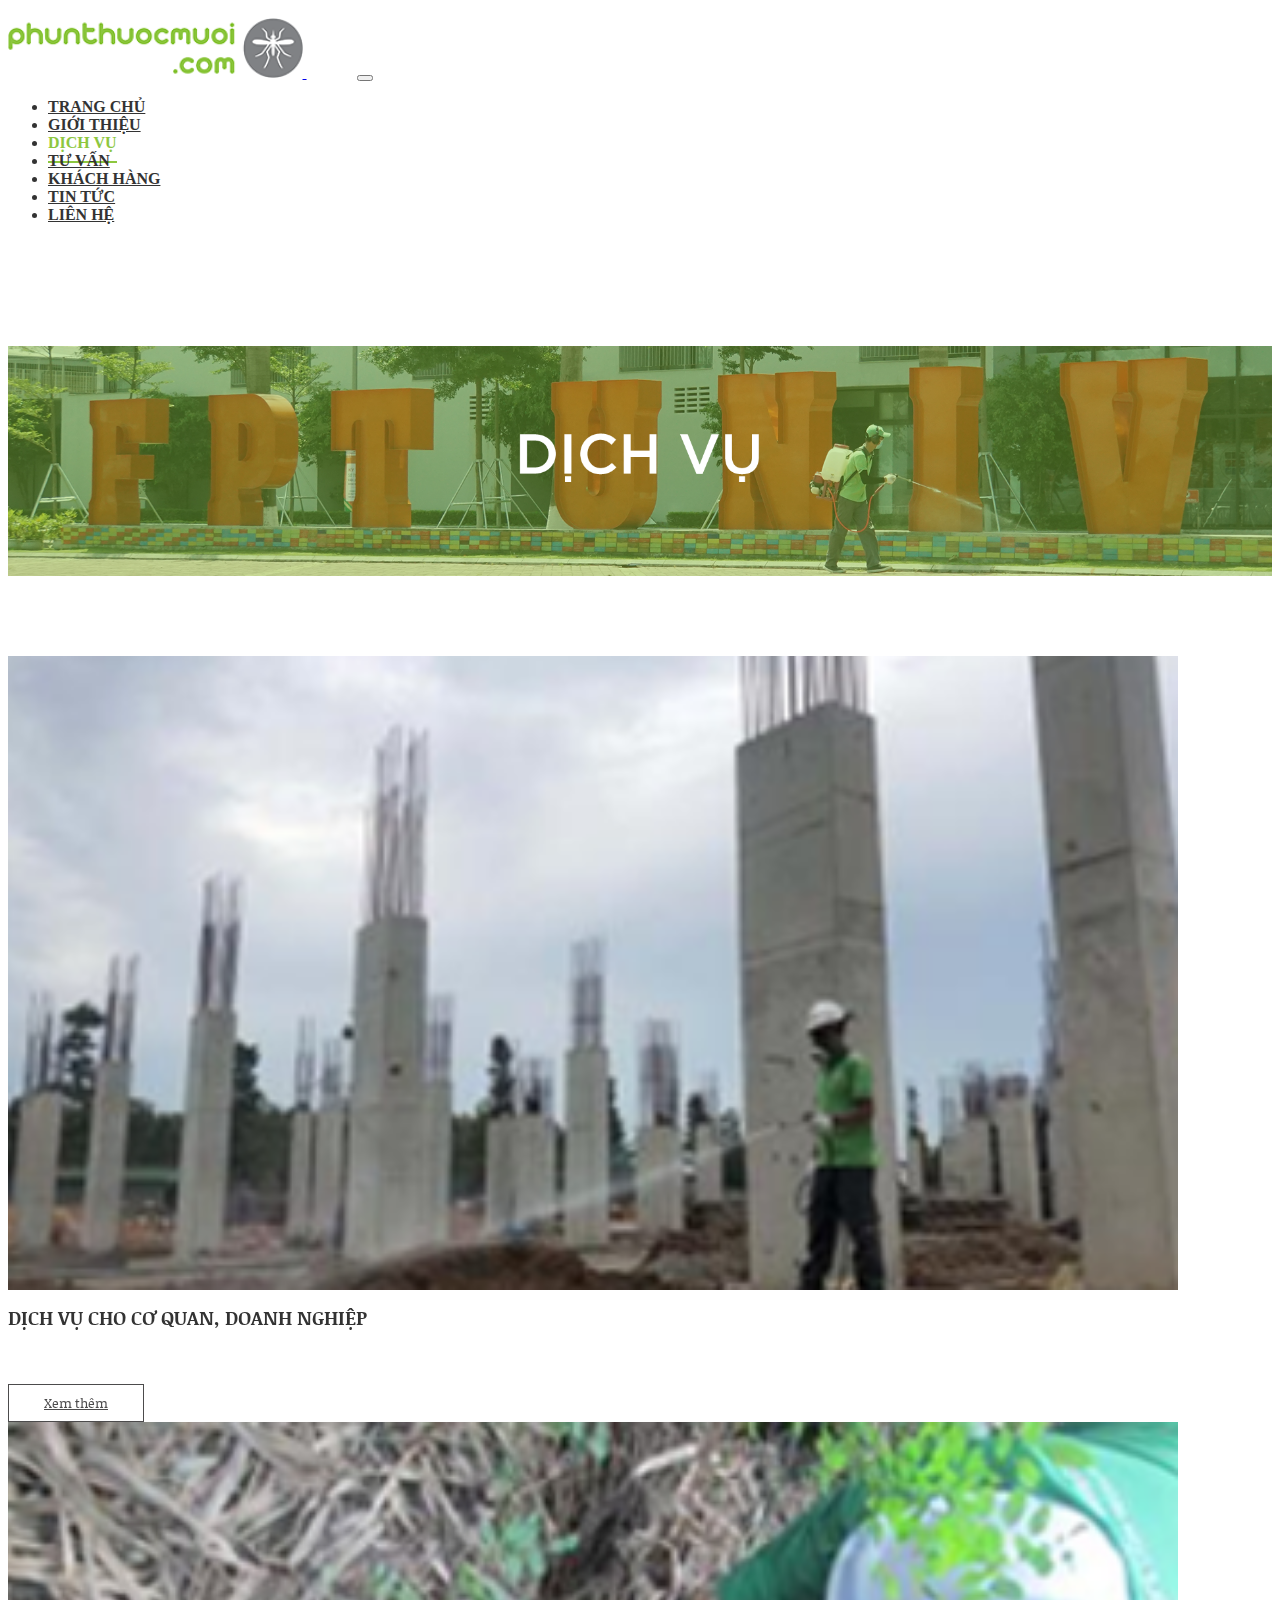
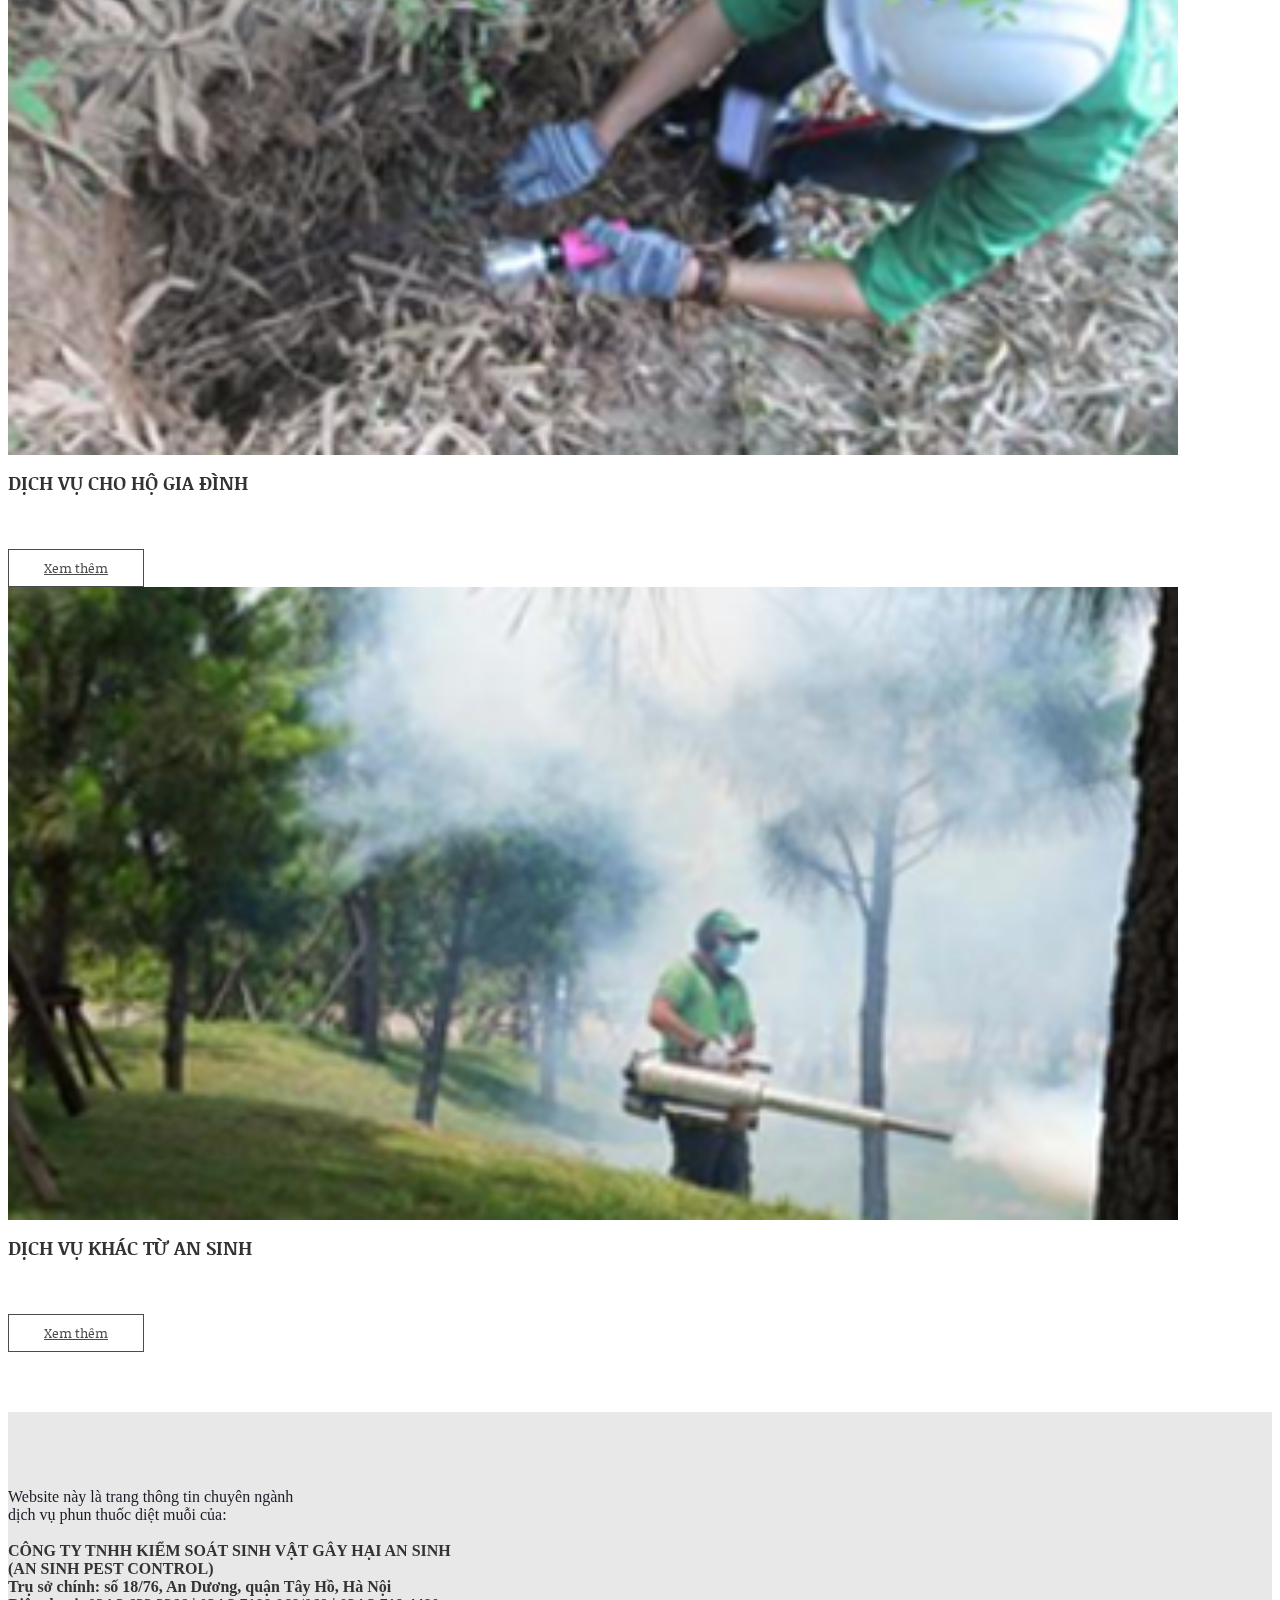
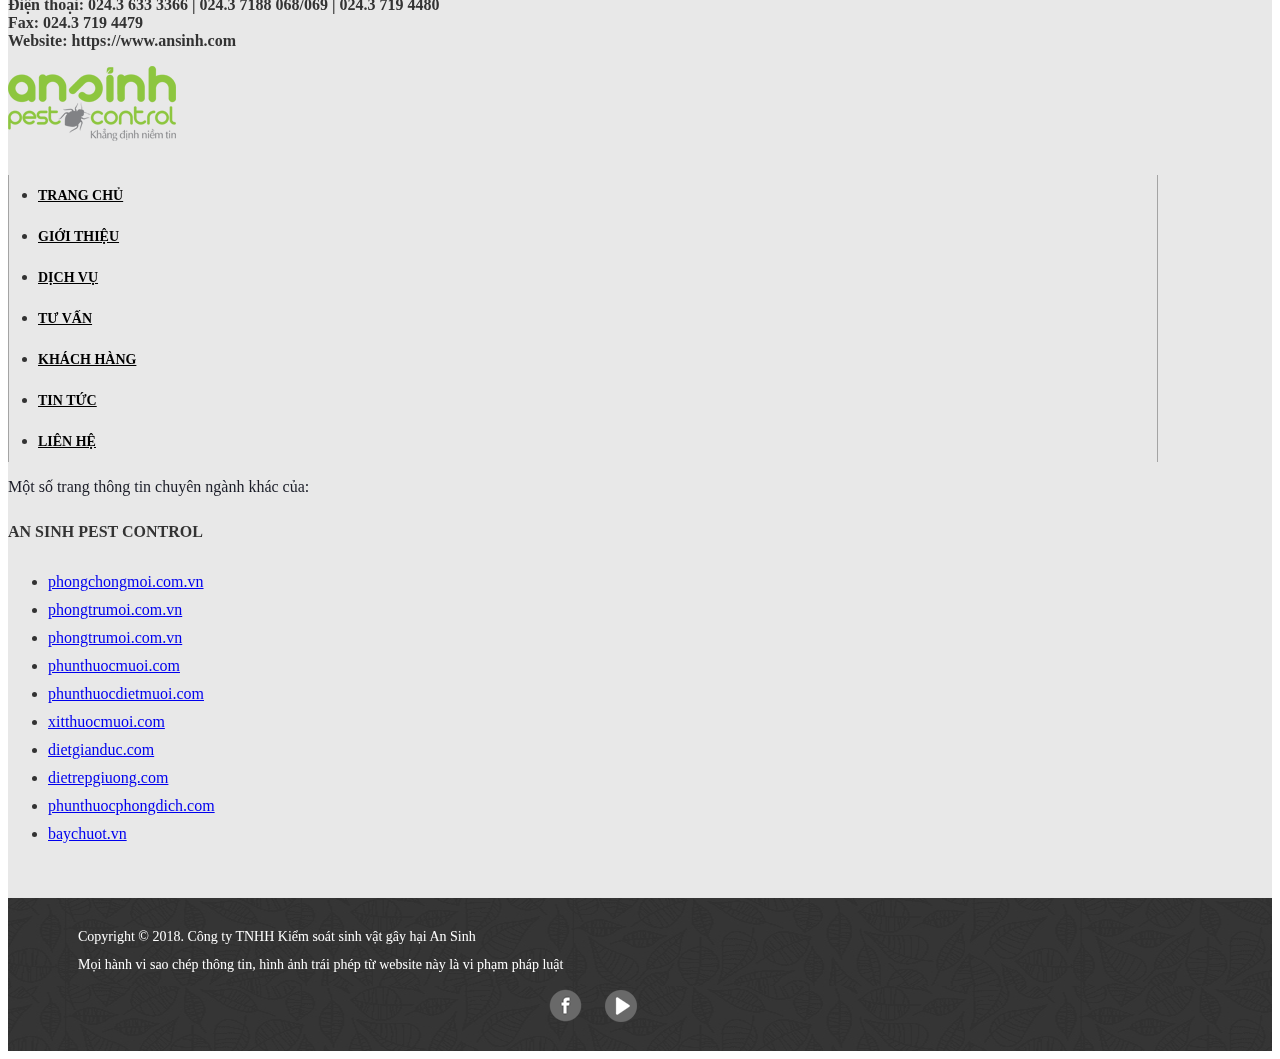
<file: services.html>
<!doctype html>
<html lang="en">

<head>
    <!-- Required meta tags -->
    <title>Dịch vụ | Phun Thuốc Muỗi</title>
    <meta charset="utf-8">
    <meta name="viewport" content="width=device-width, initial-scale=1, shrink-to-fit=no">
    <link rel="shortcut icon" href="favicon.ico" type="image/x-icon">
    <link rel="icon" href="favicon.ico" type="image/x-icon">

    <!-- Bootstrap CSS -->
    <link rel="stylesheet" href="https://stackpath.bootstrapcdn.com/bootstrap/4.1.1/css/bootstrap.min.css" integrity="sha384-WskhaSGFgHYWDcbwN70/dfYBj47jz9qbsMId/iRN3ewGhXQFZCSftd1LZCfmhktB" crossorigin="anonymous">
    <link rel="stylesheet" href="https://maxcdn.bootstrapcdn.com/font-awesome/4.7.0/css/font-awesome.min.css">

    <!-- Lib CSS -->
    <link rel="stylesheet" href="js/owl/assets/owl.carousel.min.css">

    <!-- Main CSS -->
    <link rel="stylesheet" href="css/style.css">

    <!-- Google Fonts -->
    <link href="https://fonts.googleapis.com/css?family=Roboto:300,700" rel="stylesheet">
    <link href="https://fonts.googleapis.com/css?family=Noticia+Text:400,700&amp;subset=vietnamese" rel="stylesheet">
</head>

<body>
    <nav class="site-header navbar-light navbar navbar-expand-md fixed-top">
        <div class="container">
            <a class="py-2 site-logo" href="#">
              <img src="images/logo.png" title="Phun thuốc muỗi" alt="Logo" height="60">
            </a>
            <button class="navbar-toggler" type="button" data-toggle="collapse" data-target="#navbarCollapse" aria-controls="navbarCollapse" aria-expanded="false" aria-label="Toggle navigation">
                <span class="navbar-toggler-icon"></span>
            </button>
            <div class="collapse navbar-collapse" id="navbarCollapse">
                <ul class="navbar-nav mr-auto">
                    <li class="nav-item">
                        <a href="index.html">TRANG CHỦ</a>
                    </li>
                    <li class="nav-item">
                        <a href="about.html">GIỚI THIỆU</a>
                    </li>
                    <li class="nav-item active">
                        <a href="services.html">DỊCH VỤ</a>
                    </li>
                    <li class="nav-item">
                        <a href="support.html">TƯ VẤN</a>
                    </li>
                    <li class="nav-item">
                        <a href="customer.html">KHÁCH HÀNG</a>
                    </li>
                    <li class="nav-item">
                        <a href="news.html">TIN TỨC</a>
                    </li>
                    <li class="nav-item">
                        <a href="contact.html">LIÊN HỆ</a>
                    </li>
                </ul>
            </div>
        </div>
    </nav>

    <div class="page-content services-page">
        <div class="page-title">
            <img src="images/services/banner.png">
        </div>
        <div class="container">
            <div class="row">
                <div class="col-md-4">
                    <div class="service-item">
                        <img alt="service 1" src="images/services/service_1.png"/>
                        <h3>DỊCH VỤ CHO CƠ QUAN, DOANH NGHIỆP</h3>
                        <a class="read-more" href="/" title="Dịch vụ cho cơ quan, doanh nghiệp">Xem thêm</a>
                    </div>
                </div>
                <div class="col-md-4">
                    <div class="service-item">
                        <img alt="service 1" src="images/services/service_2.png"/>
                        <h3>DỊCH VỤ CHO HỘ GIA ĐÌNH</h3>
                        <a class="read-more" href="/" title="Dịch vụ cho hộ gia đình">Xem thêm</a>
                    </div>
                </div>
                <div class="col-md-4">
                    <div class="service-item">
                        <img alt="service 1" src="images/services/service_3.png"/>
                        <h3>DỊCH VỤ KHÁC TỪ AN SINH</h3>
                        <a class="read-more" href="/" title="Dịch vụ khác từ An Sinh">Xem thêm</a>
                    </div>
                </div>
            </div>
        </div>
    </div>
    
    <footer>
        <div class="container">
            <div class="row">
                <div class="col-md-6 col-md">
                    <p class="footer-text">
                        <span class="footer-text-muted">Website này là trang thông tin chuyên ngành<br />
                            dịch vụ phun thuốc diệt muỗi của:</span><br />
                        <br />
                        <strong>CÔNG TY TNHH KIỂM SOÁT SINH VẬT GÂY HẠI AN SINH<br />
                            (AN SINH PEST CONTROL)</strong><br />
                        <strong>Trụ sở chính: số 18/76, An Dương, quận Tây Hồ, Hà Nội</strong><br />
                        <strong>Điện thoại: 024.3 633 3366 | 024.3 7188 068/069 | 024.3 719 4480</strong><br />
                        <strong>Fax: 024.3 719 4479</strong><br />
                        <strong>Website: https://www.ansinh.com</strong>
                    </p>
                    <img src="images/footer_logo.png" />
                </div>
                <div class="col-md-2 col-md footer-seperator hidden-xs">
                    <ul class="footer-links list-unstyled text-small">
                        <li>
                            <a href="#">TRANG CHỦ</a>
                        </li>
                        <li>
                            <a href="#">GIỚI THIỆU</a>
                        </li>
                        <li>
                            <a href="#">DỊCH VỤ</a>
                        </li>
                        <li>
                            <a href="#">TƯ VẤN</a>
                        </li>
                        <li>
                            <a href="#">KHÁCH HÀNG</a>
                        </li>
                        <li>
                            <a href="#">TIN TỨC</a>
                        </li>
                        <li>
                            <a href="#">LIÊN HỆ</a>
                        </li>
                    </ul>
                </div>
                <div class="col-md-4 col-md hidden-xs">
                    <p class="footer-text-muted">Một số trang thông tin chuyên ngành khác của:</p>
                    <h5>AN SINH PEST CONTROL</h5>
                    <ul class="footer-external-links list-unstyled text-small">
                        <li>
                            <a class="text-muted" href="http://phongchongmoi.com.vn">phongchongmoi.com.vn</a>
                        </li>

                        <li>
                            <a class="text-muted" href="http://phongtrumoi.com.vn">phongtrumoi.com.vn</a>
                        </li>
                        <li>
                            <a class="text-muted" href="http://phongtrumoi.com.vn">phongtrumoi.com.vn</a>
                        </li>
                        <li>
                            <a class="text-muted" href="http://phunthuocmuoi.com">phunthuocmuoi.com</a>
                        </li>
                        <li>
                            <a class="text-muted" href="http://phunthuocdietmuoi.com">phunthuocdietmuoi.com</a>
                        </li>
                        <li>
                            <a class="text-muted" href="http://xitthuocmuoi.com">xitthuocmuoi.com</a>
                        </li>
                        <li>
                            <a class="text-muted" href="http://dietgianduc.com">dietgianduc.com</a>
                        </li>
                        <li>
                            <a class="text-muted" href="http://dietrepgiuong.com">dietrepgiuong.com</a>
                        </li>
                        <li>
                            <a class="text-muted" href="http://phunthuocphongdich.com">phunthuocphongdich.com</a>
                        </li>
                        <li>
                            <a class="text-muted" href="http://baychuot.vn">baychuot.vn</a>
                        </li>
                    </ul>
                </div>
            </div>
        </div>
        <div class="copyright">
            <div class="container">
                <div class="row">
                    <div class="col-md-8">
                        <div class="copyright-text">
                            Copyright © 2018. Công ty TNHH Kiểm soát sinh vật gây hại An Sinh<br /> Mọi hành vi sao
                            chép thông tin, hình ảnh trái phép từ website này là vi phạm pháp luật
                        </div>
                    </div>
                    <div class="col-md-4">
                        <div class="footer-social-links">
                            <a href="#">
                                <img src="images/icon_facebook.png" />
                            </a>
                            <a href="#">
                                <img src="images/icon_youtube.png" />
                            </a>
                        </div>
                    </div>
                </div>

            </div>
        </div>
    </footer>

    <!-- Optional JavaScript -->
    <!-- jQuery first, then Popper.js, then Bootstrap JS -->
    <script src="https://code.jquery.com/jquery-3.3.1.slim.min.js" integrity="sha384-q8i/X+965DzO0rT7abK41JStQIAqVgRVzpbzo5smXKp4YfRvH+8abtTE1Pi6jizo" crossorigin="anonymous"></script>
    <script src="https://cdnjs.cloudflare.com/ajax/libs/popper.js/1.14.3/umd/popper.min.js" integrity="sha384-ZMP7rVo3mIykV+2+9J3UJ46jBk0WLaUAdn689aCwoqbBJiSnjAK/l8WvCWPIPm49" crossorigin="anonymous"></script>
    <script src="https://stackpath.bootstrapcdn.com/bootstrap/4.1.1/js/bootstrap.min.js" integrity="sha384-smHYKdLADwkXOn1EmN1qk/HfnUcbVRZyYmZ4qpPea6sjB/pTJ0euyQp0Mk8ck+5T" crossorigin="anonymous"></script>

    <script src="js/owl/owl.carousel.min.js"></script>

    <!-- Main JS -->
    <script src="js/main.js"></script>
</body>

</html>
</file>
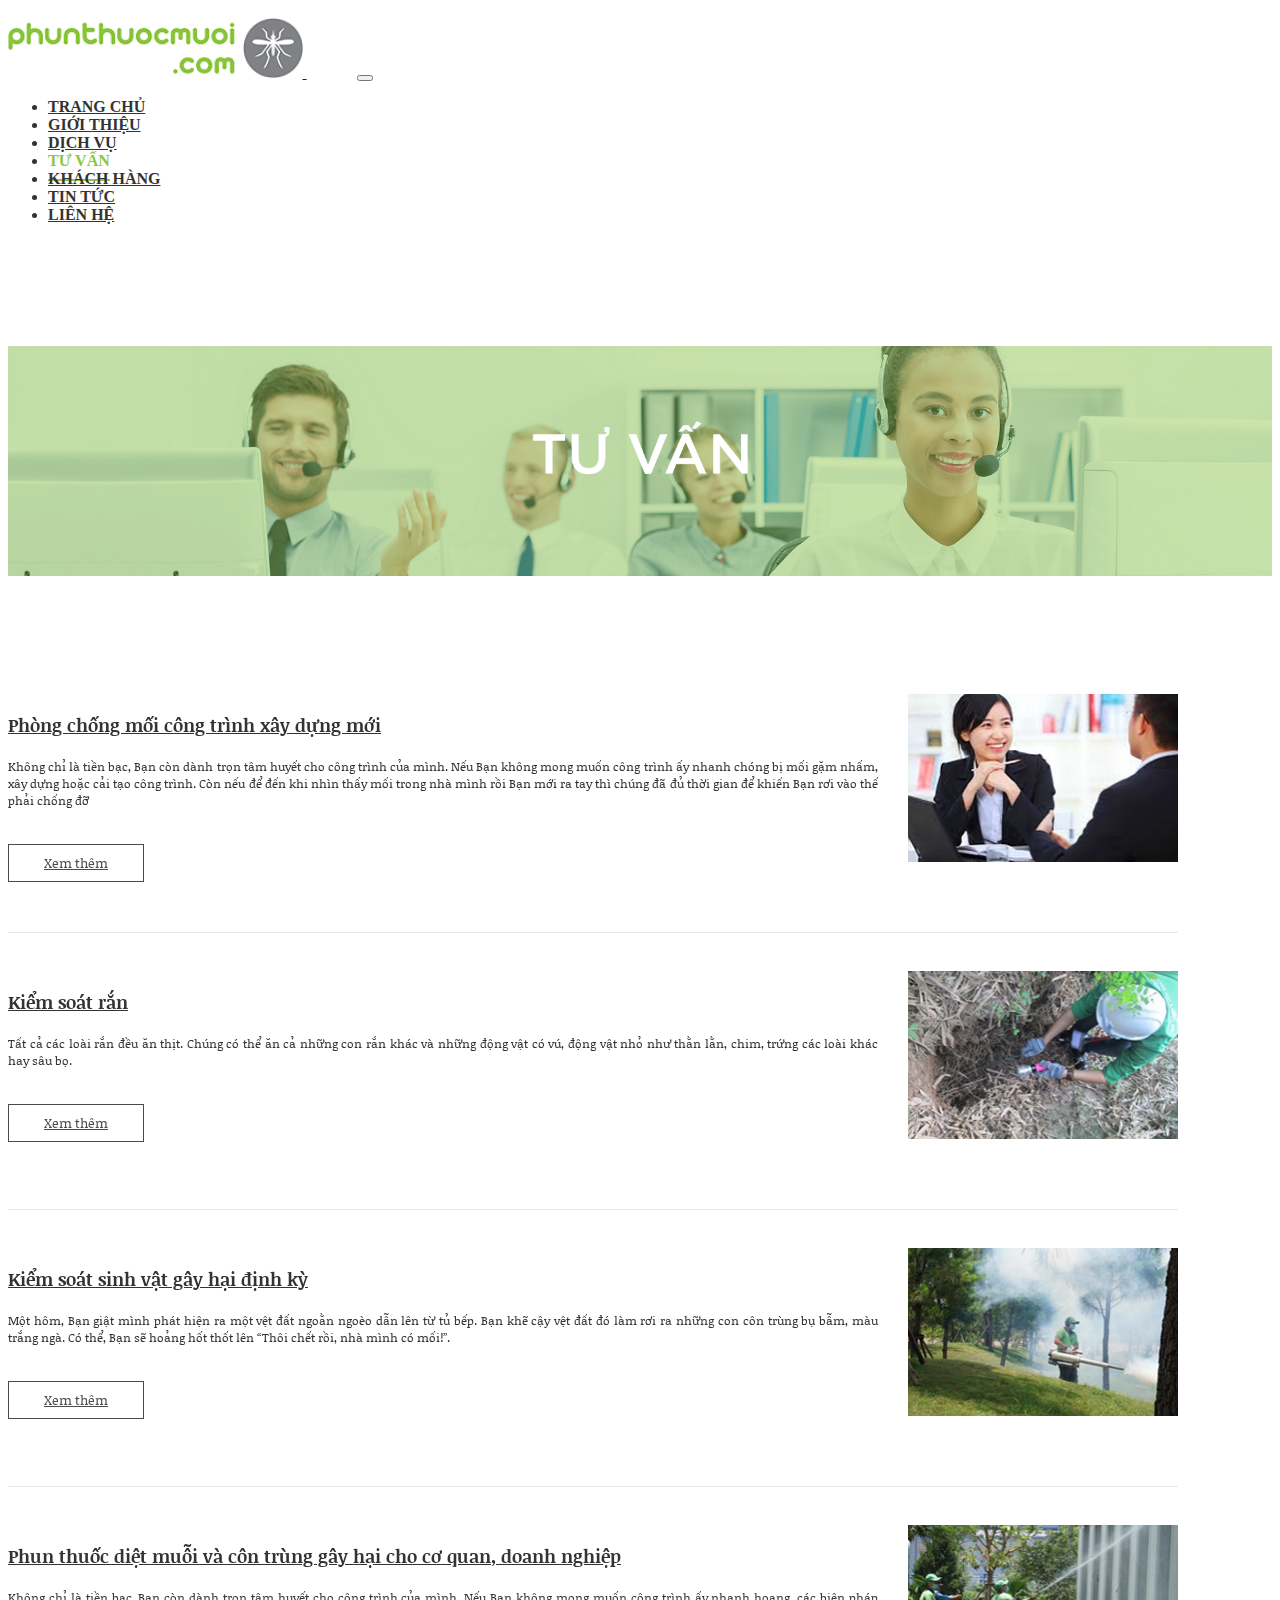
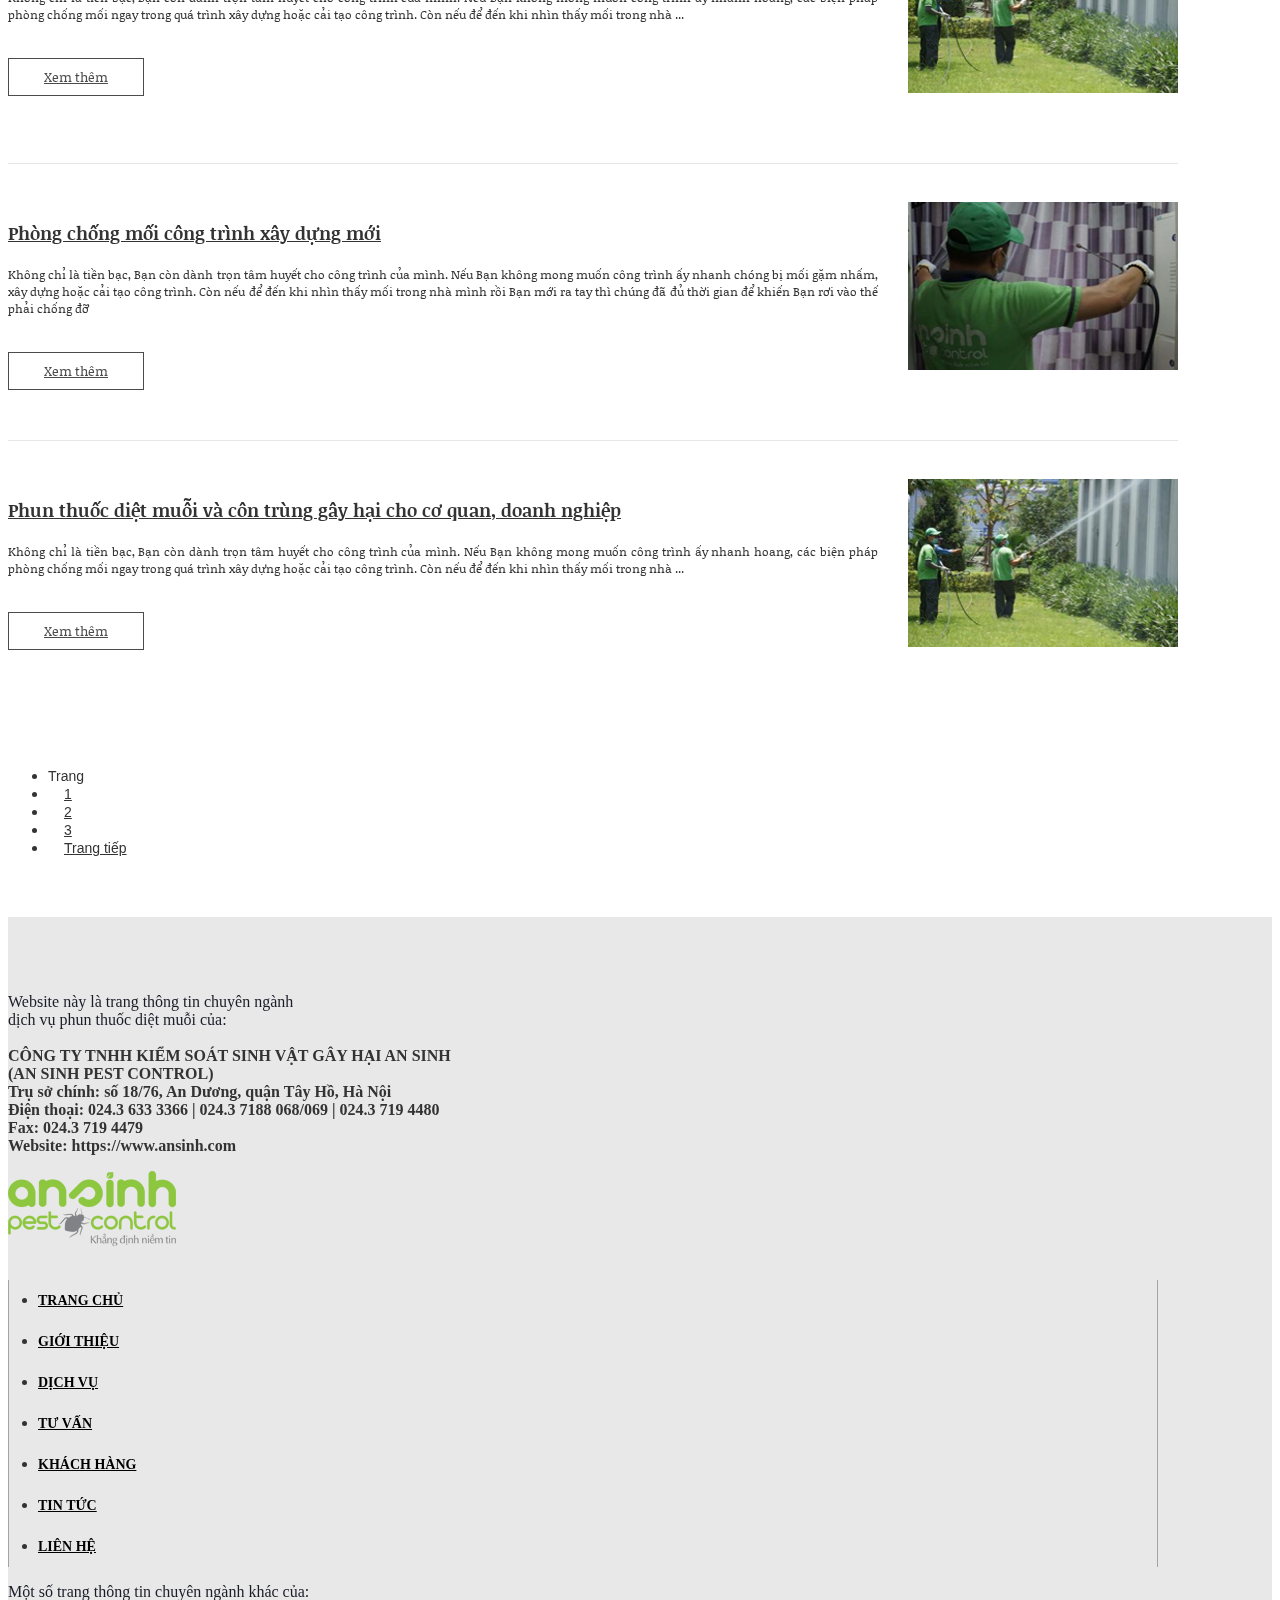
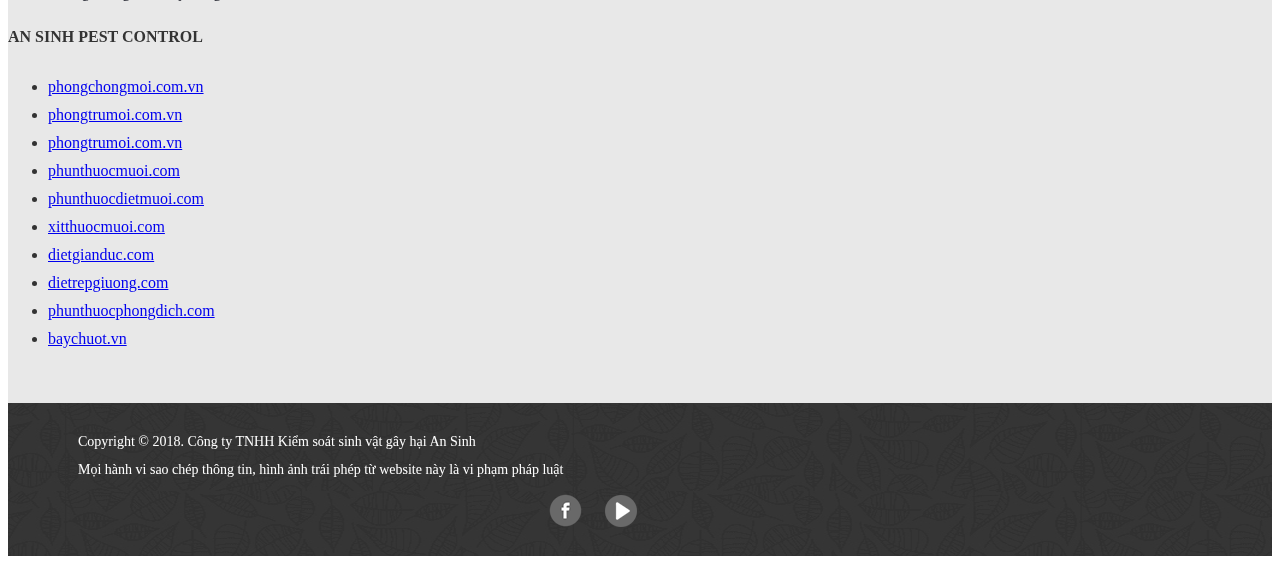
<file: support.html>
<!doctype html>
<html lang="en">

<head>
    <!-- Required meta tags -->
    <title>Tư vấn | Phun Thuốc Muỗi</title>
    <meta charset="utf-8">
    <meta name="viewport" content="width=device-width, initial-scale=1, shrink-to-fit=no">
    <link rel="shortcut icon" href="favicon.ico" type="image/x-icon">
    <link rel="icon" href="favicon.ico" type="image/x-icon">

    <!-- Bootstrap CSS -->
    <link rel="stylesheet" href="https://stackpath.bootstrapcdn.com/bootstrap/4.1.1/css/bootstrap.min.css" integrity="sha384-WskhaSGFgHYWDcbwN70/dfYBj47jz9qbsMId/iRN3ewGhXQFZCSftd1LZCfmhktB" crossorigin="anonymous">
    <link rel="stylesheet" href="https://maxcdn.bootstrapcdn.com/font-awesome/4.7.0/css/font-awesome.min.css">

    <!-- Lib CSS -->
    <link rel="stylesheet" href="js/owl/assets/owl.carousel.min.css">

    <!-- Main CSS -->
    <link rel="stylesheet" href="css/style.css">

    <!-- Google Fonts -->
    <link href="https://fonts.googleapis.com/css?family=Roboto:300,700" rel="stylesheet">
    <link href="https://fonts.googleapis.com/css?family=Noticia+Text:400,700&amp;subset=vietnamese" rel="stylesheet">
</head>

<body>
    <nav class="site-header navbar-light navbar navbar-expand-md fixed-top">
        <div class="container">
            <a class="py-2 site-logo" href="#">
              <img src="images/logo.png" title="Phun thuốc muỗi" alt="Logo" height="60">
            </a>
            <button class="navbar-toggler" type="button" data-toggle="collapse" data-target="#navbarCollapse" aria-controls="navbarCollapse" aria-expanded="false" aria-label="Toggle navigation">
                <span class="navbar-toggler-icon"></span>
            </button>
            <div class="collapse navbar-collapse" id="navbarCollapse">
                <ul class="navbar-nav mr-auto">
                    <li class="nav-item">
                        <a href="index.html">TRANG CHỦ</a>
                    </li>
                    <li class="nav-item">
                        <a href="about.html">GIỚI THIỆU</a>
                    </li>
                    <li class="nav-item">
                        <a href="services.html">DỊCH VỤ</a>
                    </li>
                    <li class="nav-item active">
                        <a href="support.html">TƯ VẤN</a>
                    </li>
                    <li class="nav-item">
                        <a href="customer.html">KHÁCH HÀNG</a>
                    </li>
                    <li class="nav-item">
                        <a href="news.html">TIN TỨC</a>
                    </li>
                    <li class="nav-item">
                        <a href="contact.html">LIÊN HỆ</a>
                    </li>
                </ul>
            </div>
        </div>
    </nav>

    <div class="page-content support-page">
        <div class="page-title">
            <img src="images/support/banner.png">
        </div>
        <div class="container">
            <div class="row">
                <div class="col-md-10 offset-md-1 no-padding">
                    <div class="article-list">
                        <article class="article">
                            <img class="article-image" src="images/support/support_1.png"/>
                            <div class="article-content">
                                <h3 class="article-title"><a href="#" title="Phòng chống mối công trình xây dựng mới">Phòng chống mối công trình xây dựng mới</a></h3>
                                <p>Không chỉ là tiền bạc, Bạn còn dành trọn tâm huyết cho công trình của mình. Nếu Bạn không mong muốn công trình ấy nhanh chóng bị mối gặm nhấm, xây dựng hoặc cải tạo công trình. Còn nếu để đến khi nhìn thấy mối trong nhà mình rồi Bạn mới ra tay thì chúng đã đủ thời gian để khiến Bạn rơi vào thế phải chống đỡ</p>
                            </div>
                            <div class="read-more">
                                <a href="/" title="Phòng chống mối công trình xây dựng mới">Xem thêm</a>
                            </div>
                        </article>
                        <article class="article">
                            <img class="article-image" src="images/support/support_2.png"/>
                            <div class="article-content">
                                <h3 class="article-title"><a href="#" title="Phòng chống mối công trình xây dựng mới">Kiểm soát rắn</a></h3>
                                <p>Tất cả các loài rắn đều ăn thịt. Chúng có thể ăn cả những con rắn khác và những động vật có vú, động vật nhỏ như thằn lằn, chim, trứng các loài khác hay sâu bọ.</p>
                            </div>
                            <div class="read-more">
                                <a href="/" title="Phòng chống mối công trình xây dựng mới">Xem thêm</a>
                            </div>
                        </article>
                        <article class="article">
                            <img class="article-image" src="images/support/support_3.png"/>
                            <div class="article-content">
                                <h3 class="article-title"><a href="#" title="Phòng chống mối công trình xây dựng mới">Kiểm soát sinh vật gây hại định kỳ</a></h3>
                                <p>Một hôm, Bạn giật mình phát hiện ra một vệt đất ngoằn ngoèo dẫn lên từ tủ bếp. Bạn khẽ cậy vệt đất đó làm rơi ra những con côn trùng bụ bẫm, màu trắng ngà. Có thể, Bạn sẽ hoảng hốt thốt lên “Thôi chết rồi, nhà mình có mối!”.</p>
                            </div>
                            <div class="read-more">
                                <a href="/" title="Phòng chống mối công trình xây dựng mới">Xem thêm</a>
                            </div>
                        </article>
                        <article class="article">
                            <img class="article-image" src="images/support/support_4.png"/>
                            <div class="article-content">
                                <h3 class="article-title"><a href="#" title="Phòng chống mối công trình xây dựng mới">Phun thuốc diệt muỗi và côn trùng gây hại cho cơ quan, doanh nghiệp</a></h3>
                                <p>Không chỉ là tiền bạc, Bạn còn dành trọn tâm huyết cho công trình của mình. Nếu Bạn không mong muốn công trình ấy nhanh hoang, các biện pháp phòng chống mối ngay trong quá trình xây dựng hoặc cải tạo công trình. Còn nếu để đến khi nhìn thấy mối trong nhà ...</p>
                            </div>
                            <div class="read-more">
                                <a href="/" title="Phòng chống mối công trình xây dựng mới">Xem thêm</a>
                            </div>
                        </article>
                        <article class="article">
                            <img class="article-image" src="images/support/support_5.png"/>
                            <div class="article-content">
                                <h3 class="article-title"><a href="#" title="Phòng chống mối công trình xây dựng mới">Phòng chống mối công trình xây dựng mới</a></h3>
                                <p>Không chỉ là tiền bạc, Bạn còn dành trọn tâm huyết cho công trình của mình. Nếu Bạn không mong muốn công trình ấy nhanh chóng bị mối gặm nhấm, xây dựng hoặc cải tạo công trình. Còn nếu để đến khi nhìn thấy mối trong nhà mình rồi Bạn mới ra tay thì chúng đã đủ thời gian để khiến Bạn rơi vào thế phải chống đỡ</p>
                            </div>
                            <div class="read-more">
                                <a href="/" title="Phòng chống mối công trình xây dựng mới">Xem thêm</a>
                            </div>
                        </article>
                        <article class="article">
                            <img class="article-image" src="images/support/support_4.png"/>
                            <div class="article-content">
                                <h3 class="article-title"><a href="#" title="Phòng chống mối công trình xây dựng mới">Phun thuốc diệt muỗi và côn trùng gây hại cho cơ quan, doanh nghiệp</a></h3>
                                <p>Không chỉ là tiền bạc, Bạn còn dành trọn tâm huyết cho công trình của mình. Nếu Bạn không mong muốn công trình ấy nhanh hoang, các biện pháp phòng chống mối ngay trong quá trình xây dựng hoặc cải tạo công trình. Còn nếu để đến khi nhìn thấy mối trong nhà ...</p>
                            </div>
                            <div class="read-more">
                                <a href="/" title="Phòng chống mối công trình xây dựng mới">Xem thêm</a>
                            </div>
                        </article>
                    </div>
                    <nav aria-label="Page navigation">
                        <ul class="pagination">
                            <li class="page-item"><span class="page-link pagination-title">Trang</span></li>
                            <li class="page-item active"><a class="page-link" href="#">1</a></li>
                            <li class="page-item"><a class="page-link" href="#">2</a></li>
                            <li class="page-item"><a class="page-link" href="#">3</a></li>
                            <li class="page-item"><a class="page-link page-next" href="#">Trang tiếp</a></li>
                        </ul>
                    </nav>
                </div>
            </div>
        </div>
    </div>
    
    <footer>
        <div class="container">
            <div class="row">
                <div class="col-md-6 col-md">
                    <p class="footer-text">
                        <span class="footer-text-muted">Website này là trang thông tin chuyên ngành<br />
                            dịch vụ phun thuốc diệt muỗi của:</span><br />
                        <br />
                        <strong>CÔNG TY TNHH KIỂM SOÁT SINH VẬT GÂY HẠI AN SINH<br />
                            (AN SINH PEST CONTROL)</strong><br />
                        <strong>Trụ sở chính: số 18/76, An Dương, quận Tây Hồ, Hà Nội</strong><br />
                        <strong>Điện thoại: 024.3 633 3366 | 024.3 7188 068/069 | 024.3 719 4480</strong><br />
                        <strong>Fax: 024.3 719 4479</strong><br />
                        <strong>Website: https://www.ansinh.com</strong>
                    </p>
                    <img src="images/footer_logo.png" />
                </div>
                <div class="col-md-2 col-md footer-seperator hidden-xs">
                    <ul class="footer-links list-unstyled text-small">
                        <li>
                            <a href="#">TRANG CHỦ</a>
                        </li>
                        <li>
                            <a href="#">GIỚI THIỆU</a>
                        </li>
                        <li>
                            <a href="#">DỊCH VỤ</a>
                        </li>
                        <li>
                            <a href="#">TƯ VẤN</a>
                        </li>
                        <li>
                            <a href="#">KHÁCH HÀNG</a>
                        </li>
                        <li>
                            <a href="#">TIN TỨC</a>
                        </li>
                        <li>
                            <a href="#">LIÊN HỆ</a>
                        </li>
                    </ul>
                </div>
                <div class="col-md-4 col-md hidden-xs">
                    <p class="footer-text-muted">Một số trang thông tin chuyên ngành khác của:</p>
                    <h5>AN SINH PEST CONTROL</h5>
                    <ul class="footer-external-links list-unstyled text-small">
                        <li>
                            <a class="text-muted" href="http://phongchongmoi.com.vn">phongchongmoi.com.vn</a>
                        </li>

                        <li>
                            <a class="text-muted" href="http://phongtrumoi.com.vn">phongtrumoi.com.vn</a>
                        </li>
                        <li>
                            <a class="text-muted" href="http://phongtrumoi.com.vn">phongtrumoi.com.vn</a>
                        </li>
                        <li>
                            <a class="text-muted" href="http://phunthuocmuoi.com">phunthuocmuoi.com</a>
                        </li>
                        <li>
                            <a class="text-muted" href="http://phunthuocdietmuoi.com">phunthuocdietmuoi.com</a>
                        </li>
                        <li>
                            <a class="text-muted" href="http://xitthuocmuoi.com">xitthuocmuoi.com</a>
                        </li>
                        <li>
                            <a class="text-muted" href="http://dietgianduc.com">dietgianduc.com</a>
                        </li>
                        <li>
                            <a class="text-muted" href="http://dietrepgiuong.com">dietrepgiuong.com</a>
                        </li>
                        <li>
                            <a class="text-muted" href="http://phunthuocphongdich.com">phunthuocphongdich.com</a>
                        </li>
                        <li>
                            <a class="text-muted" href="http://baychuot.vn">baychuot.vn</a>
                        </li>
                    </ul>
                </div>
            </div>
        </div>
        <div class="copyright">
            <div class="container">
                <div class="row">
                    <div class="col-md-8">
                        <div class="copyright-text">
                            Copyright © 2018. Công ty TNHH Kiểm soát sinh vật gây hại An Sinh<br /> Mọi hành vi sao
                            chép thông tin, hình ảnh trái phép từ website này là vi phạm pháp luật
                        </div>
                    </div>
                    <div class="col-md-4">
                        <div class="footer-social-links">
                            <a href="#">
                                <img src="images/icon_facebook.png" />
                            </a>
                            <a href="#">
                                <img src="images/icon_youtube.png" />
                            </a>
                        </div>
                    </div>
                </div>

            </div>
        </div>
    </footer>

    <!-- Optional JavaScript -->
    <!-- jQuery first, then Popper.js, then Bootstrap JS -->
    <script src="https://code.jquery.com/jquery-3.3.1.slim.min.js" integrity="sha384-q8i/X+965DzO0rT7abK41JStQIAqVgRVzpbzo5smXKp4YfRvH+8abtTE1Pi6jizo" crossorigin="anonymous"></script>
    <script src="https://cdnjs.cloudflare.com/ajax/libs/popper.js/1.14.3/umd/popper.min.js" integrity="sha384-ZMP7rVo3mIykV+2+9J3UJ46jBk0WLaUAdn689aCwoqbBJiSnjAK/l8WvCWPIPm49" crossorigin="anonymous"></script>
    <script src="https://stackpath.bootstrapcdn.com/bootstrap/4.1.1/js/bootstrap.min.js" integrity="sha384-smHYKdLADwkXOn1EmN1qk/HfnUcbVRZyYmZ4qpPea6sjB/pTJ0euyQp0Mk8ck+5T" crossorigin="anonymous"></script>

    <script src="js/owl/owl.carousel.min.js"></script>

    <!-- Main JS -->
    <script src="js/main.js"></script>
</body>

</html>
</file>
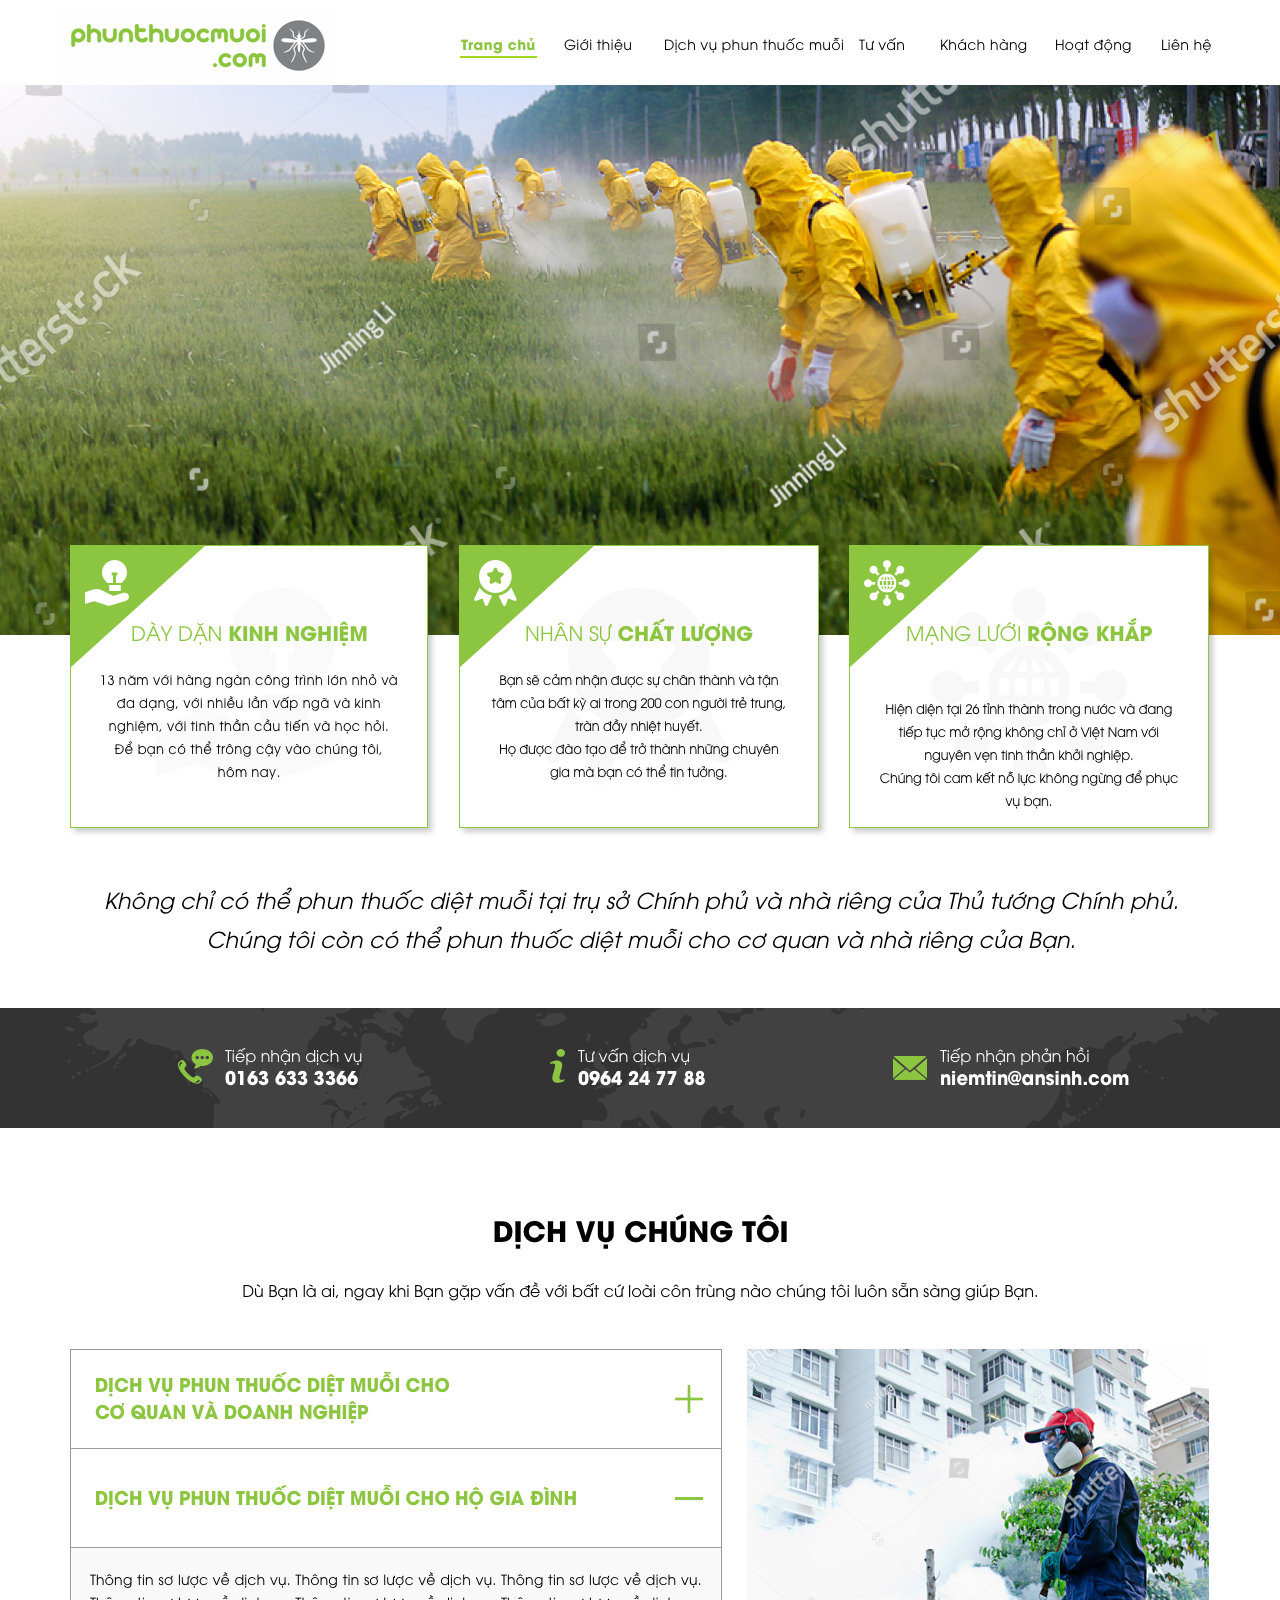
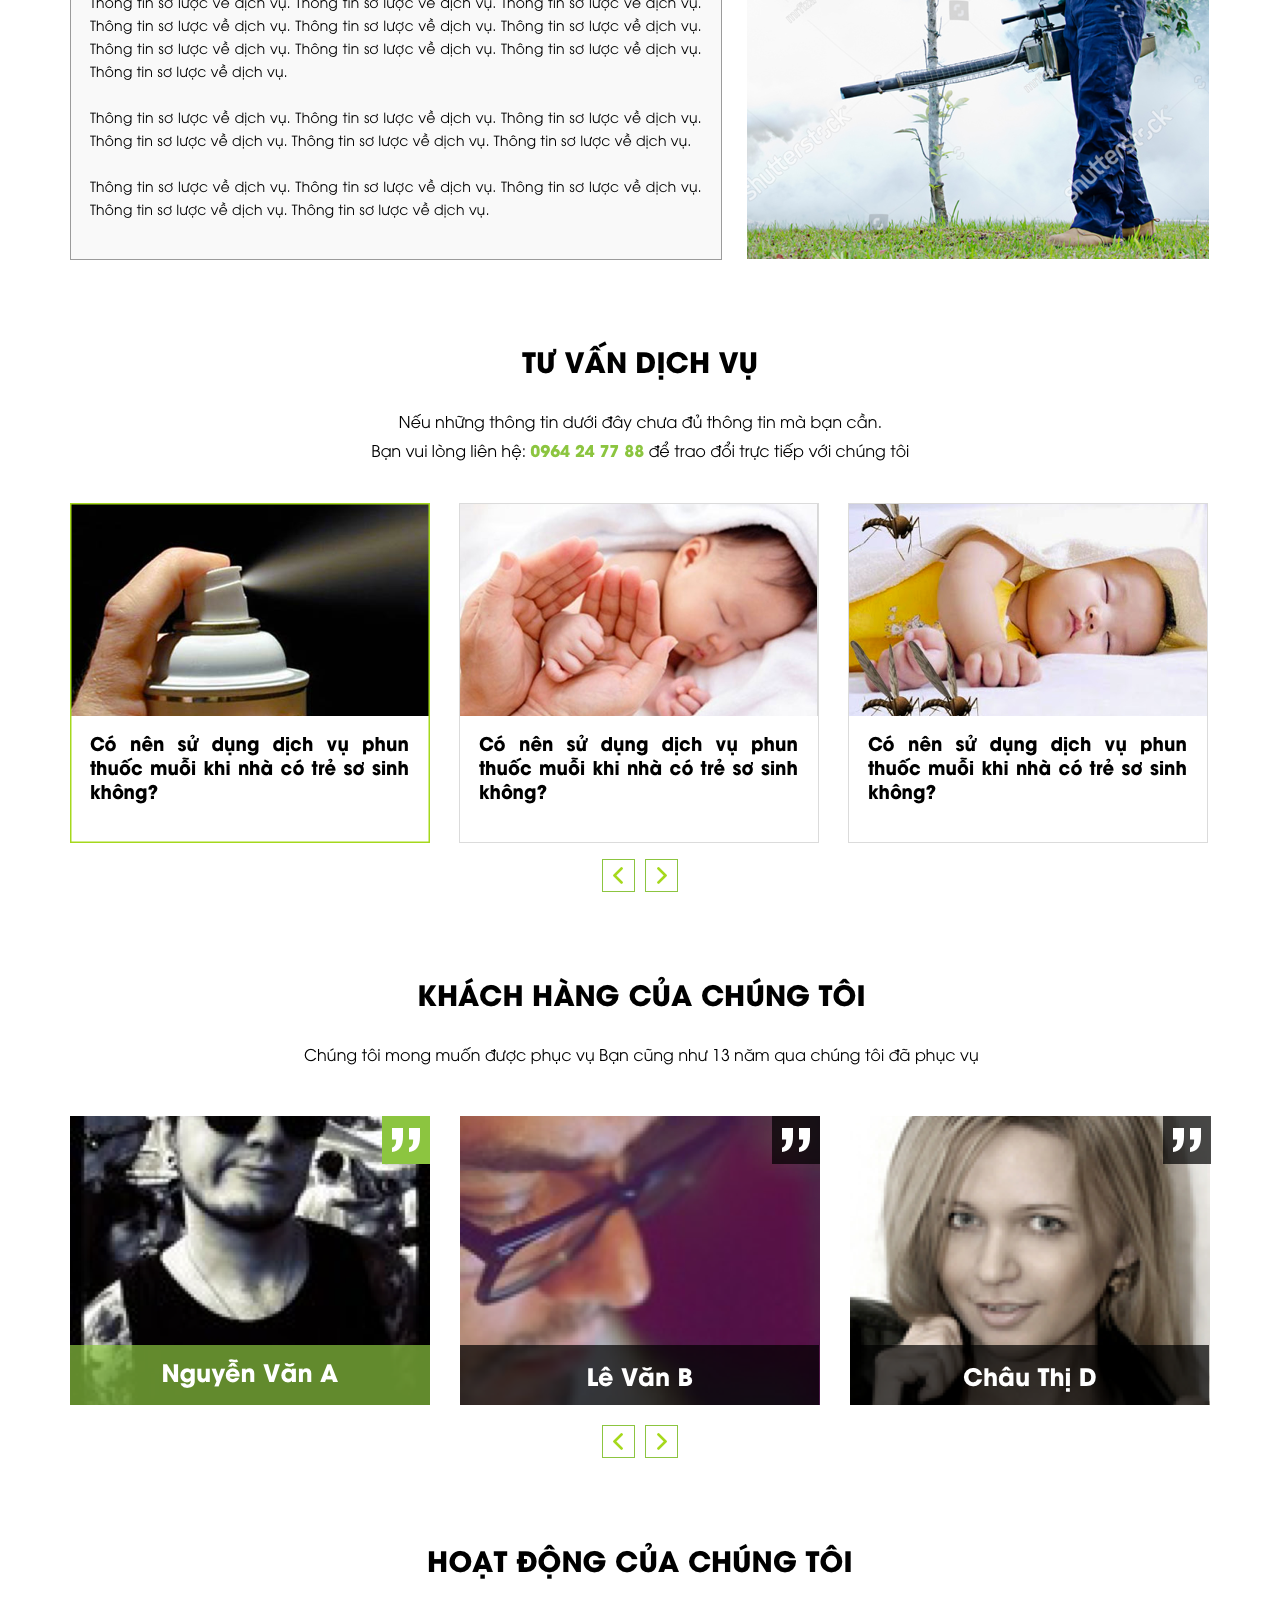
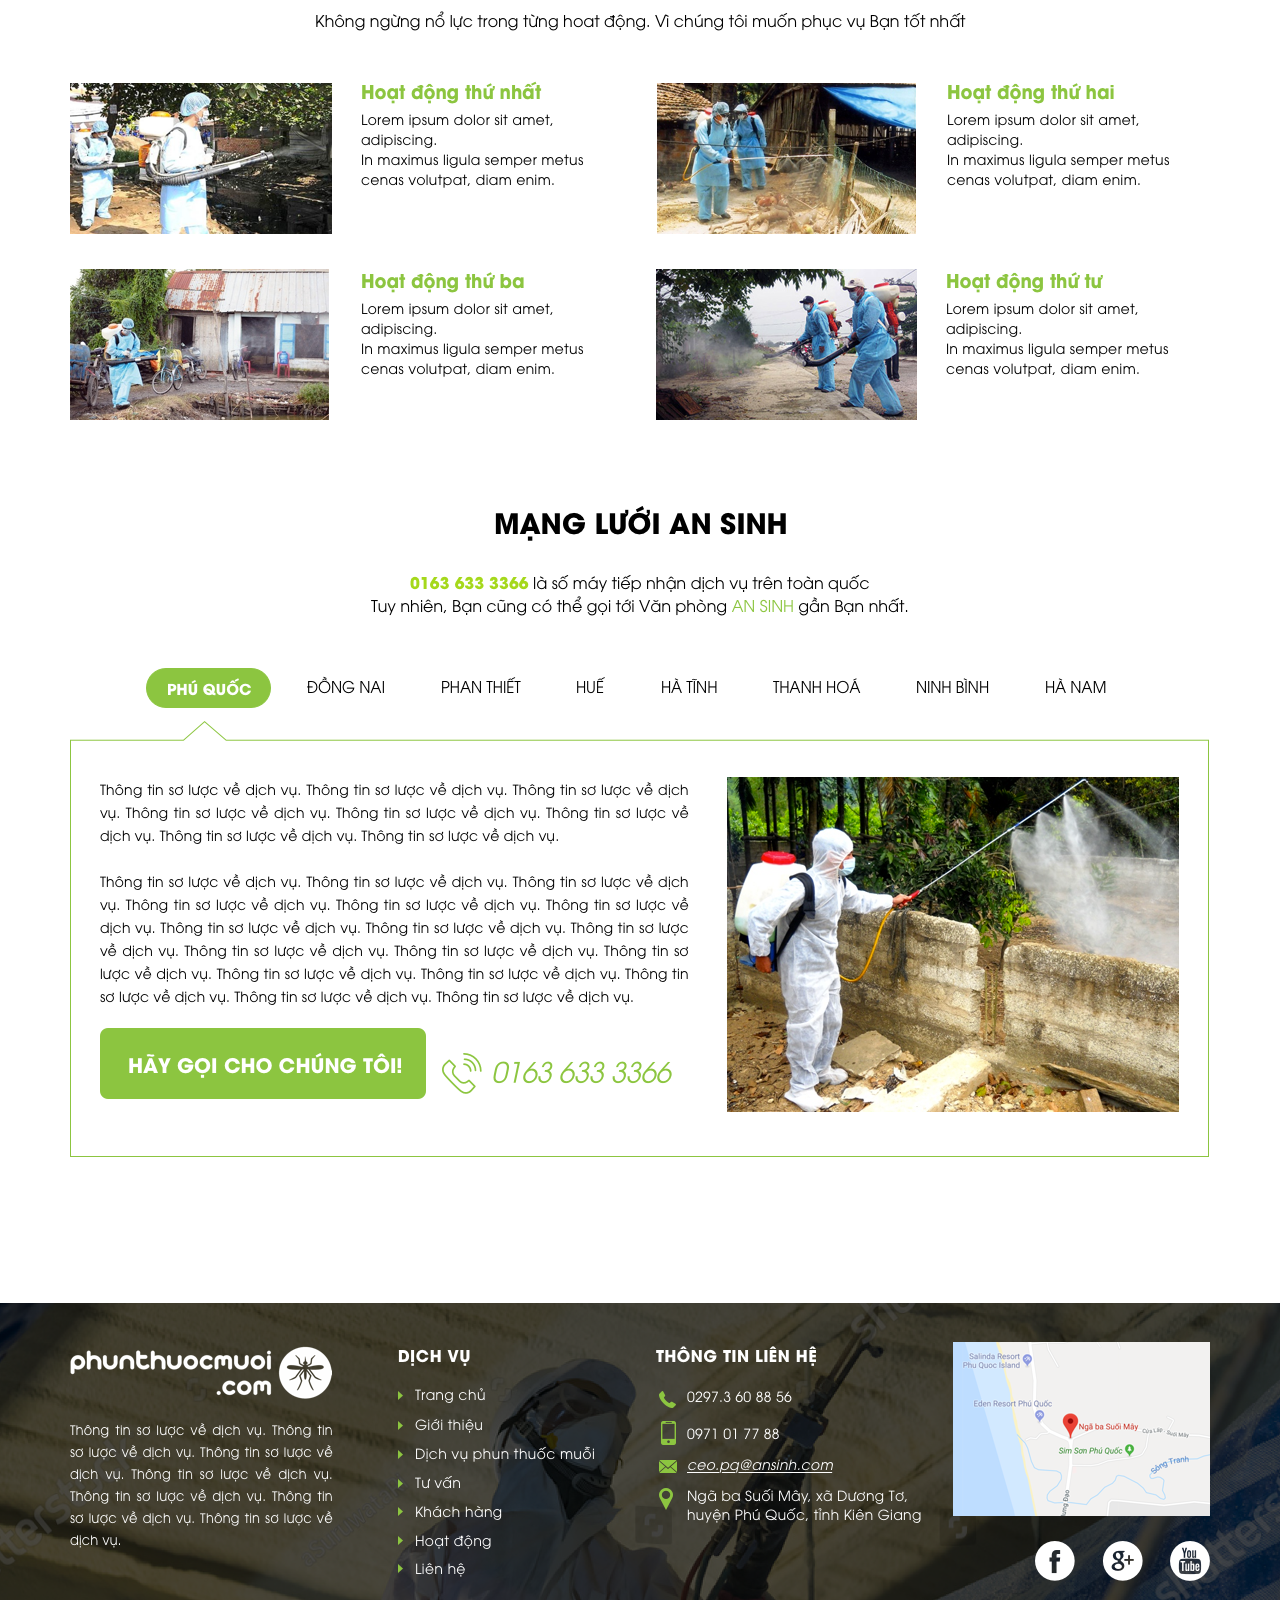
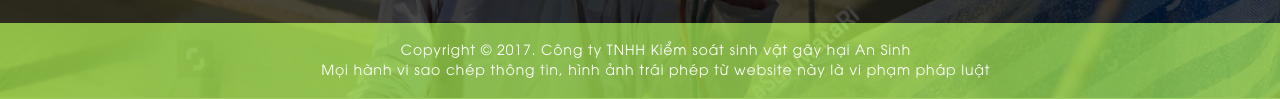
<file: layout/home.html>
<!DOCTYPE html PUBLIC "-//W3C//DTD XHTML 1.0 Transitional//EN" "http://www.w3.org/TR/xhtml1/DTD/xhtml1-transitional.dtd">
<html xmlns="http://www.w3.org/1999/xhtml">
<head>
<meta http-equiv="Content-Type" content="text/html; charset=utf-8" />
<title>Phunthuocmuoi.com</title>
</head>
<style type="text/css">
	body{
		background-image:url(home.png);
		background-position: top center;
		background-repeat:no-repeat;
		margin: 0;
		padding: 0;
	}
	.Layout{
		width: 100%;
		height: 4899px;
	}
</style>
<body>
	<div class="Layout">&nbsp;</div>
</body>
</html>
</file>
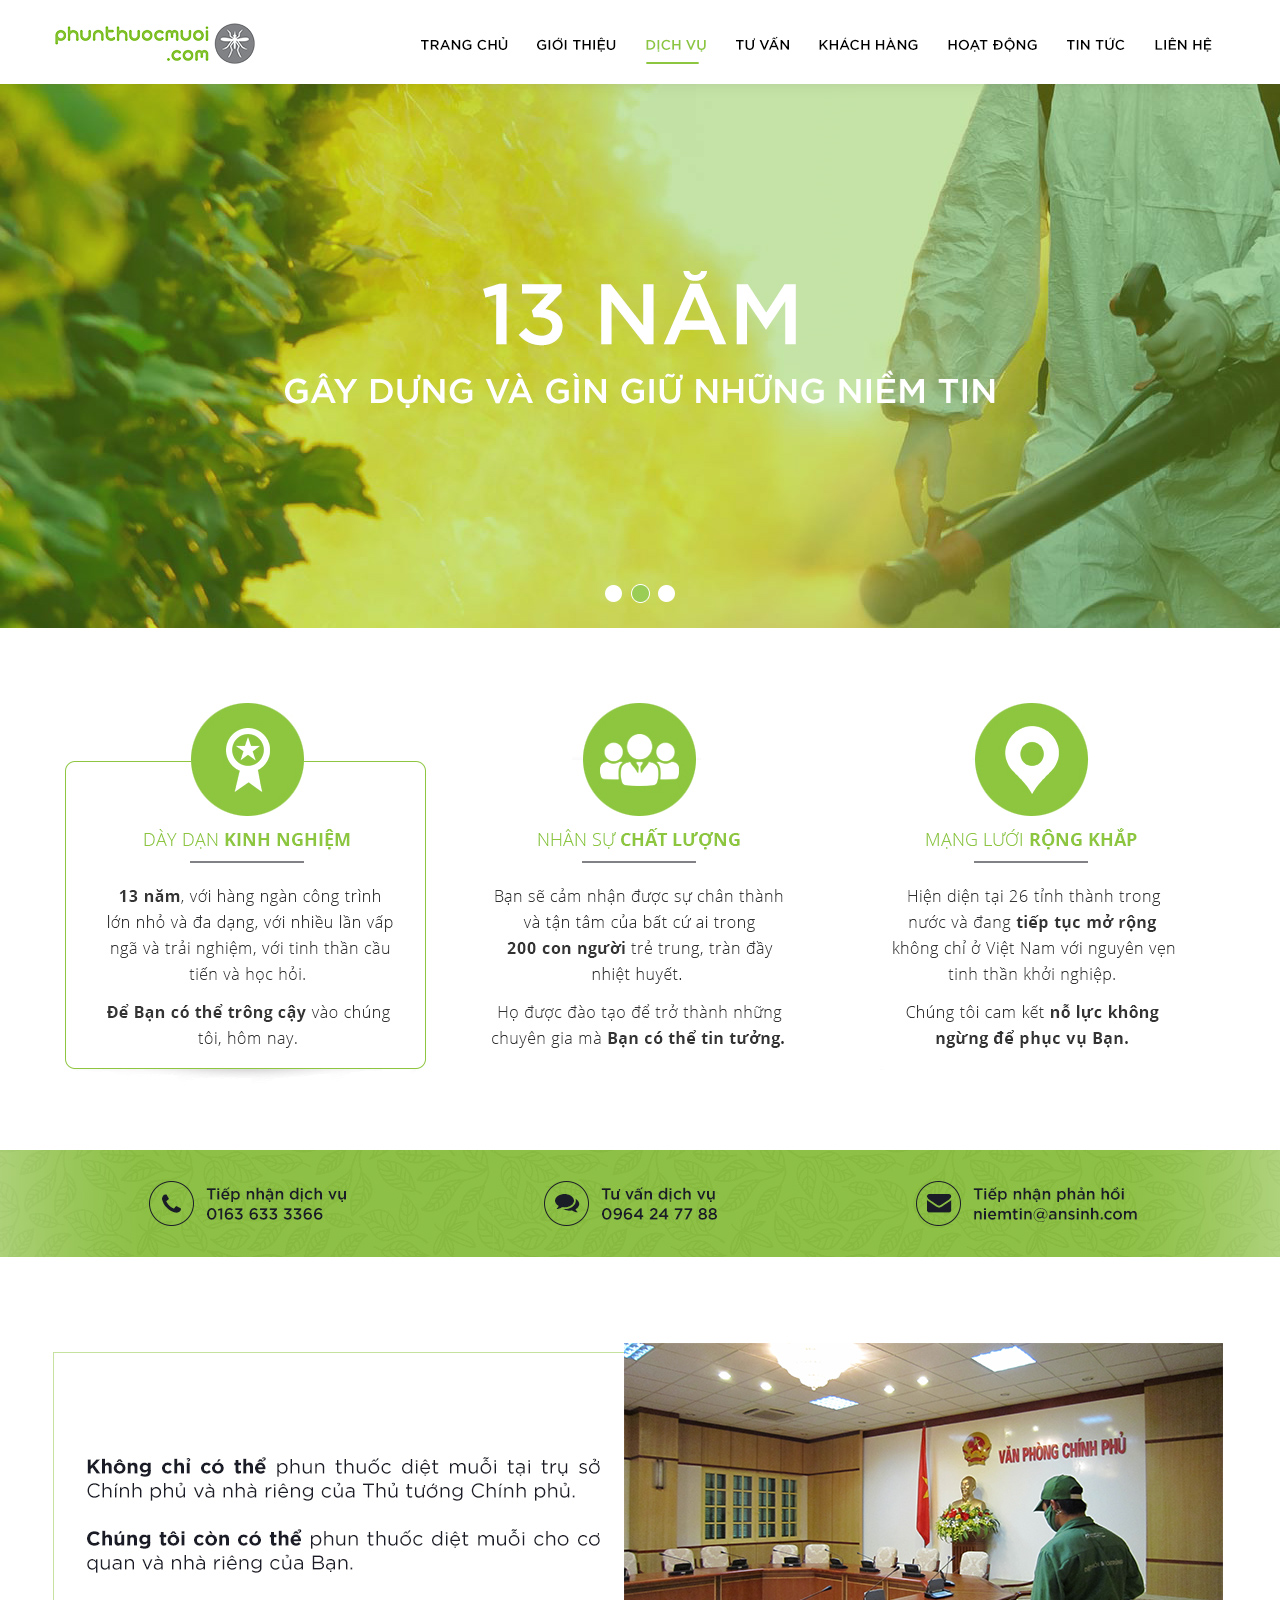
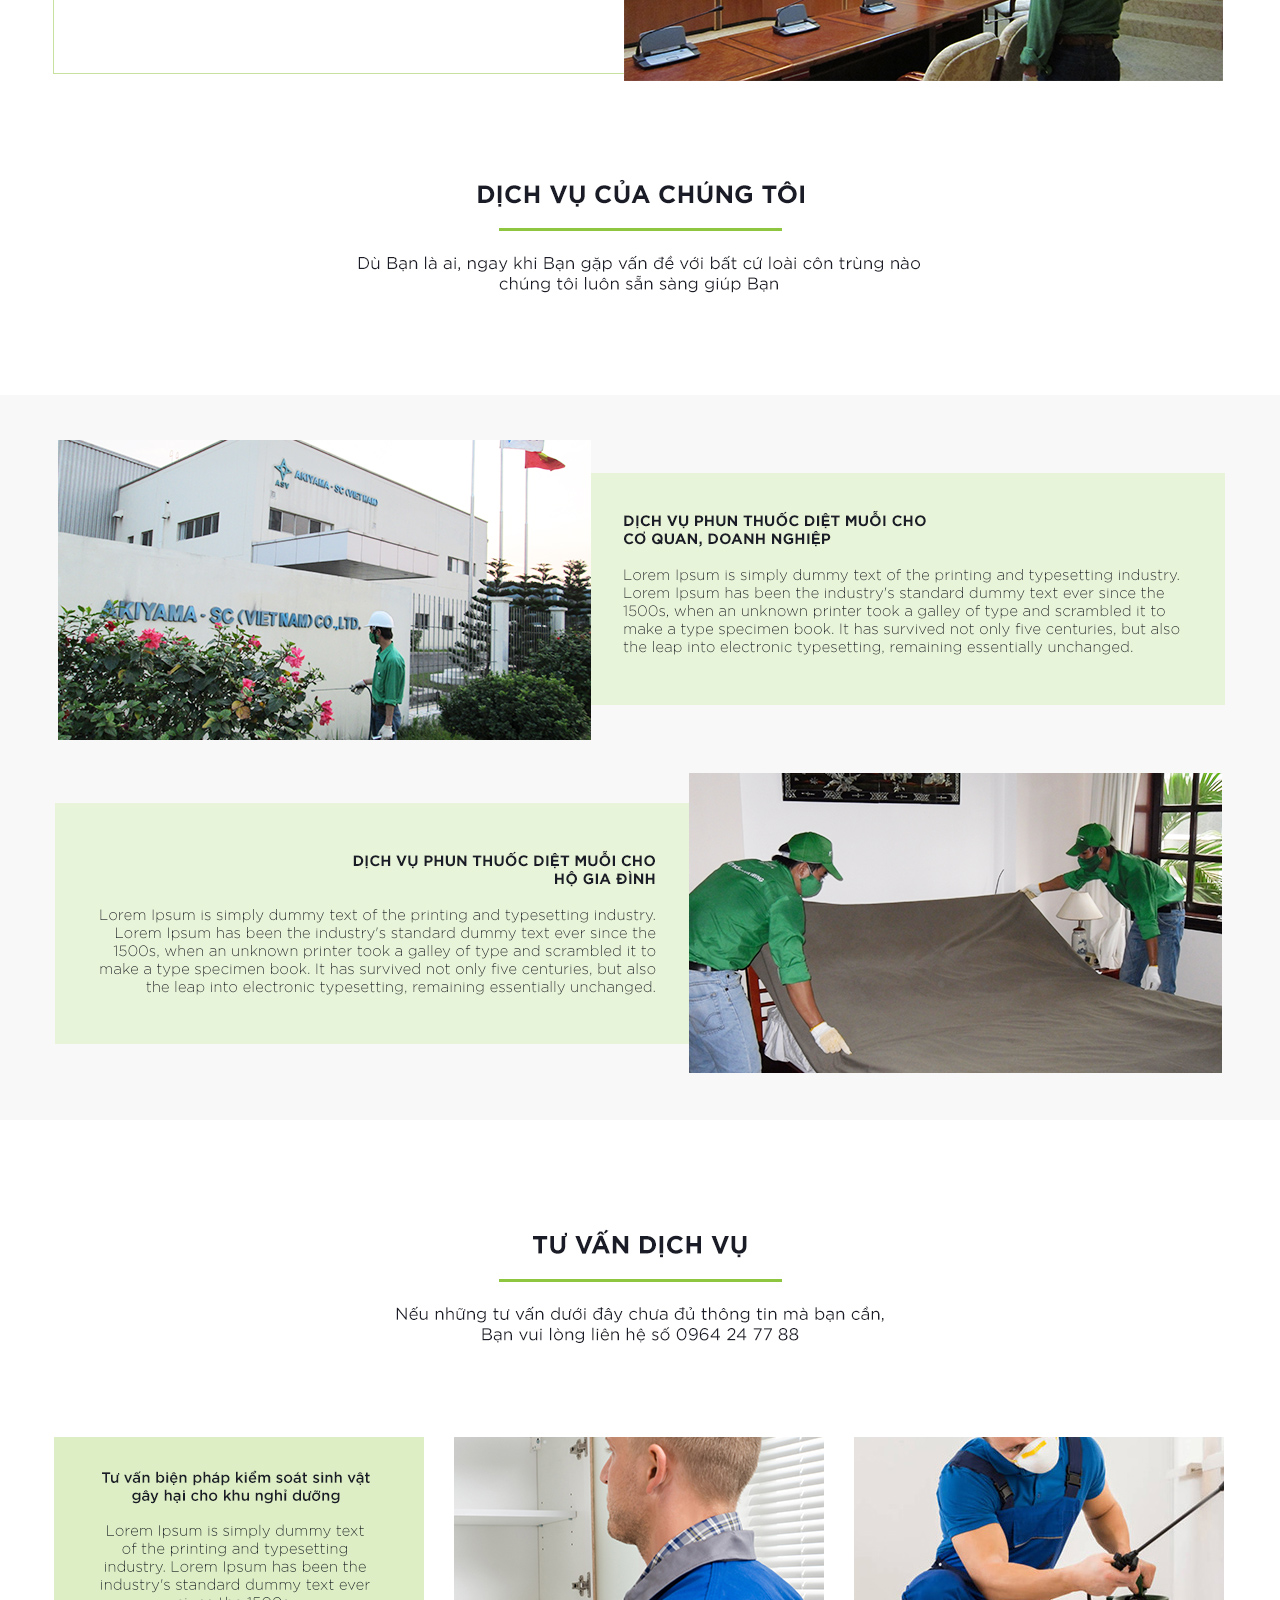
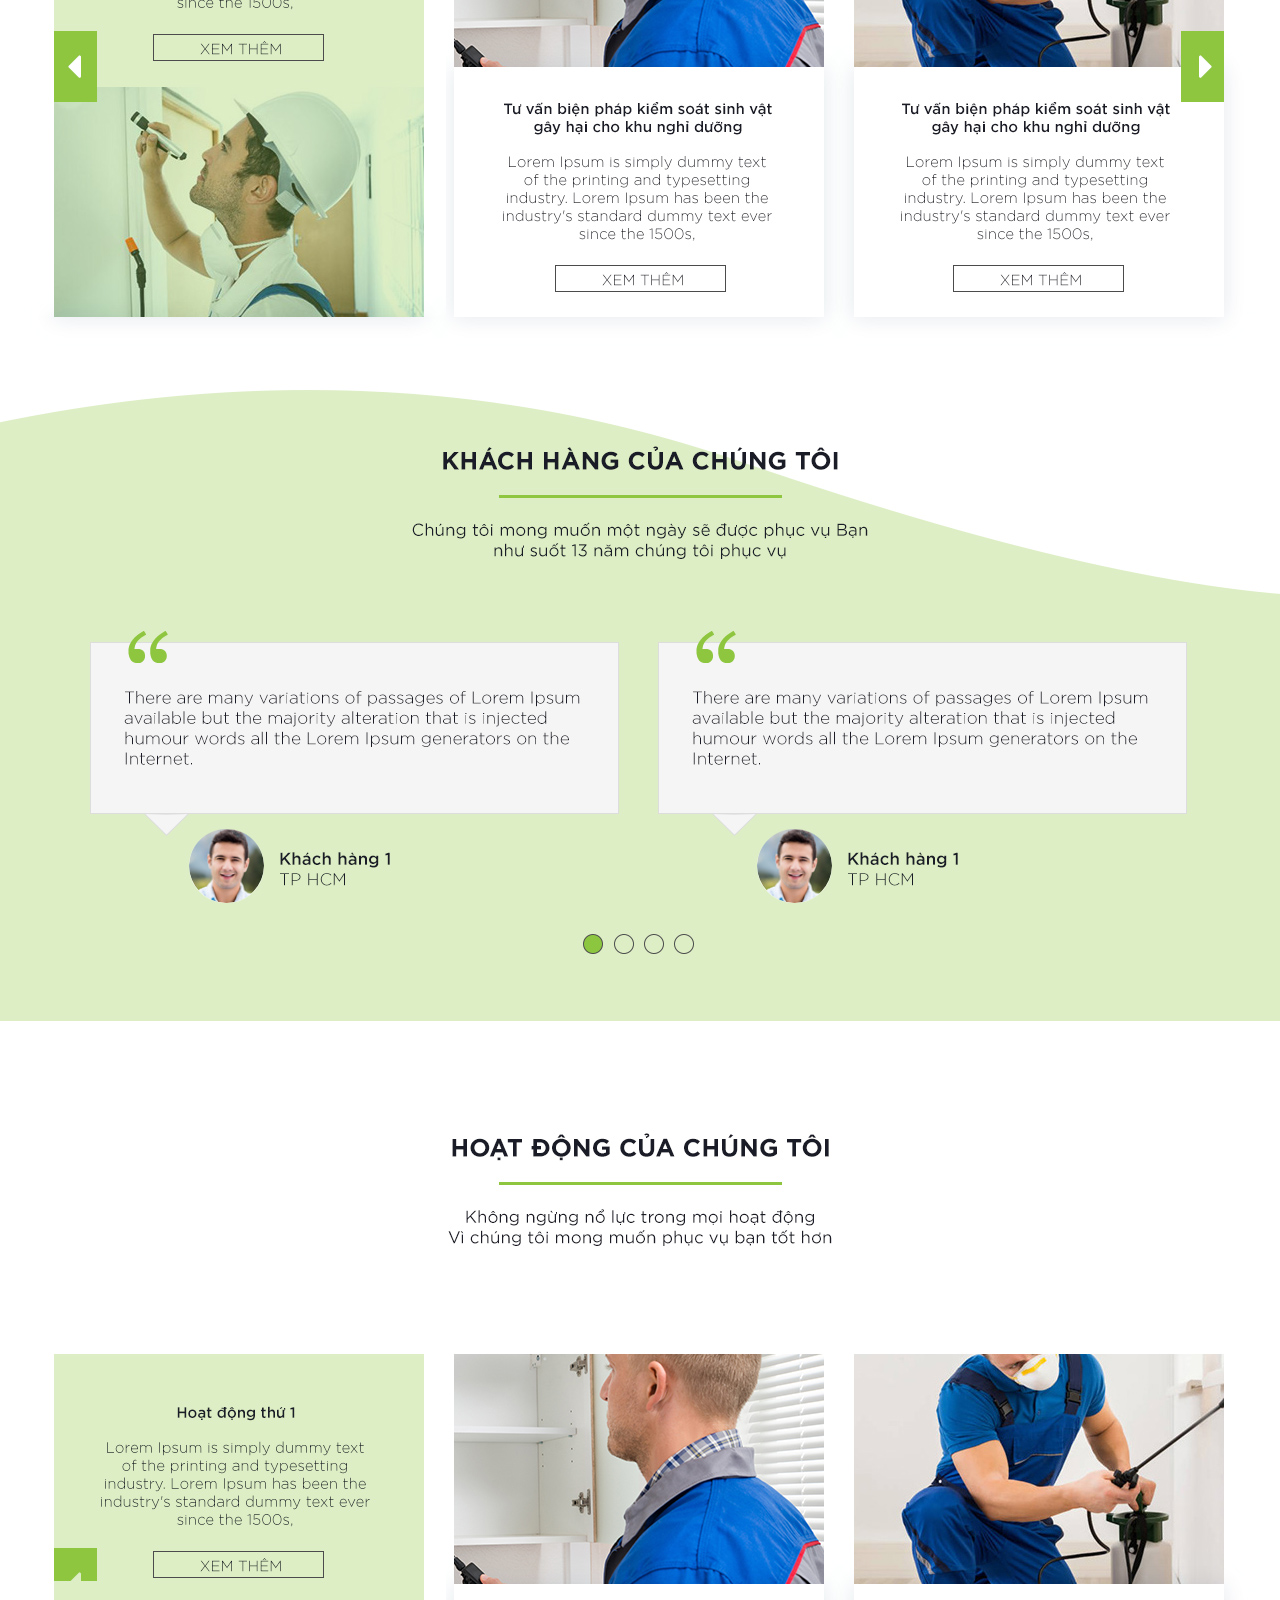
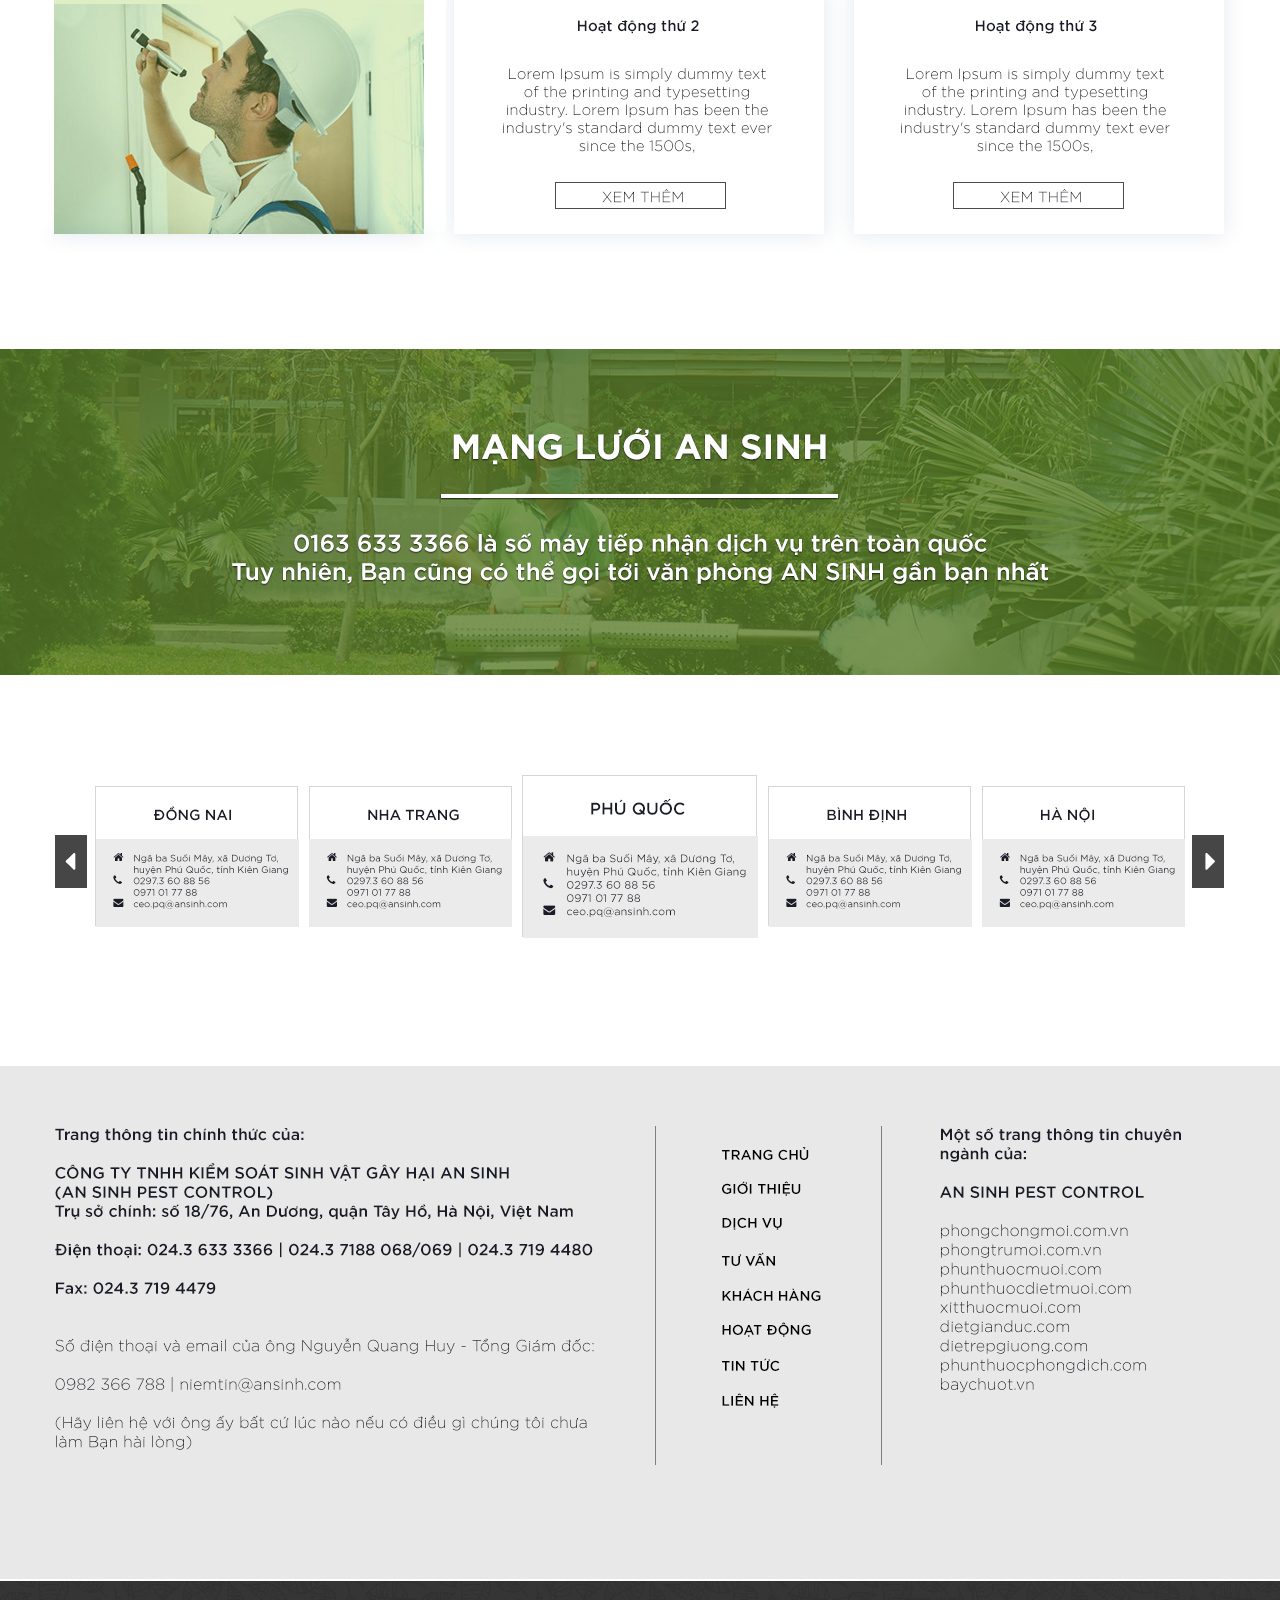
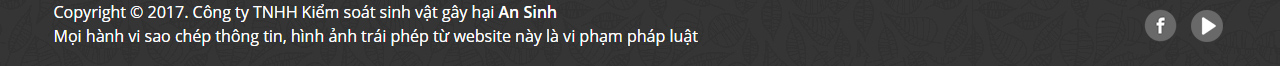
<file: layout/home2.html>
<!DOCTYPE html PUBLIC "-//W3C//DTD XHTML 1.0 Transitional//EN" "http://www.w3.org/TR/xhtml1/DTD/xhtml1-transitional.dtd">
<html xmlns="http://www.w3.org/1999/xhtml">
<head>
<meta http-equiv="Content-Type" content="text/html; charset=utf-8" />
<title>Phunthuocmuoi.com</title>
</head>
<style type="text/css">
	body{
		background-image:url(home2.jpg);
		background-position: top center;
		background-repeat:no-repeat;
		margin: 0;
		padding: 0;
	}
	.Layout{
		width: 100%;
		height: 6466px;
	}
</style>
<body>
	<div class="Layout">&nbsp;</div>
</body>
</html>
</file>
<file: css/style.css>
@charset "UTF-8";
/* COLORS AND VARIABLES
-------------------------------------------------- */
/* FONT FACES
-------------------------------------------------- */
@font-face {
  font-family: 'Gotham Medium';
  src: url("../fonts/Gotham-Medium.otf");
}

/* GLOBAL STYLES
-------------------------------------------------- */
/* Padding below the footer and lighter body text */
body {
  color: #333;
}

.container {
  width: 1170px;
  max-width: 100%;
}

.no-padding {
  padding: 0 !important;
}

@media (max-width: 767px) {
  .no-padding {
    padding: 0 10px !important;
  }
}

/*
* Extra utilities
*/
.border-top {
  border-top: 1px solid #e5e5e5;
}

.border-bottom {
  border-bottom: 1px solid #e5e5e5;
}

.box-shadow {
  -webkit-box-shadow: 0 0.25rem 0.75rem rgba(0, 0, 0, 0.05);
          box-shadow: 0 0.25rem 0.75rem rgba(0, 0, 0, 0.05);
}

.flex-equal > * {
  -ms-flex: 1;
  -webkit-box-flex: 1;
          flex: 1;
}

.overflow-hidden {
  overflow: hidden;
}

.section-title {
  text-align: center;
}

.section-title h2 {
  font-size: 25px;
  font-weight: bold;
  position: relative;
  color: #000;
  text-transform: uppercase;
}

.section-title h2:after {
  content: '';
  height: 2px;
  width: 200px;
  display: block;
  margin: 20px auto;
  background-color: #8dc73f;
}

.section-title p {
  font-size: 17px;
}

.pad-left-0 {
  padding-left: 0 !important;
}

.pad-right-0 {
  padding-right: 0 !important;
}

/*
* SITE HEADER
*/
.site-header {
  background-color: white;
  -webkit-backdrop-filter: saturate(180%) blur(20px);
  backdrop-filter: saturate(180%) blur(20px);
  padding-top: 10px;
  padding-bottom: 10px;
  -webkit-transition: 300ms ease-in-out;
  transition: 300ms ease-in-out;
}

.site-header .site-nav {
  -webkit-box-align: center;
      -ms-flex-align: center;
          align-items: center;
}

.site-header .navbar-collapse .navbar-nav {
  width: 100%;
  -ms-flex-pack: distribute;
      justify-content: space-around;
}

@media (max-width: 767px) and (max-width: 767px) {
  .site-header .navbar-collapse.show .navbar-nav {
    border-top: 1px solid #eee;
    padding-top: 20px;
  }
}

.site-header li a {
  color: #333;
  font-weight: bold;
  border-bottom: 2px solid transparent;
  height: auto;
  padding-bottom: 10px;
}

.site-header li a:hover, .site-header li a.active {
  color: #8dc73f;
  border-bottom-color: #8dc73f;
  text-decoration: none;
}

.site-header li.active a {
  color: #8dc73f;
  border-bottom-color: #8dc73f;
  text-decoration: none;
}

@media (max-width: 767px) {
  .site-header li.active a {
    border-bottom-color: transparent;
  }
}

@media (max-width: 767px) {
  .site-header li {
    margin-bottom: 10px;
  }
}

.site-header .site-logo {
  height: auto;
  padding-bottom: 0px;
  margin-right: 50px;
}

.site-header .site-logo:hover {
  border-bottom-color: transparent;
}

@media (max-width: 767px) {
  .site-header .site-logo img {
    margin-right: 0;
    max-height: 40px;
  }
}

.site-header.sticky {
  padding-bottom: 0;
  padding-top: 0;
}

.site-header.sticky .site-logo img {
  height: 40px;
}

.site-header #mobile-menu-close {
  display: none;
  position: fixed;
  right: 60px;
  top: 20px;
  z-index: 10;
}

.site-header #mobile-menu-close .lines:before, .site-header #mobile-menu-close .lines:after {
  content: '';
  height: 4px;
  background: #fff;
  display: block;
  width: 26px;
  margin: 10px;
  -webkit-transform-origin: center;
          transform-origin: center;
  position: absolute;
}

.site-header #mobile-menu-close .lines:before {
  -webkit-transform: rotate(45deg);
          transform: rotate(45deg);
}

.site-header #mobile-menu-close .lines:after {
  -webkit-transform: rotate(-45deg);
          transform: rotate(-45deg);
}

@media (max-width: 767px) {
  .site-header #mobile-menu-close {
    display: block;
  }
}

@media (max-width: 767px) {
  .site-header {
    padding: 0 16px;
  }
}

/* CUSTOMIZE THE CAROUSEL
  -------------------------------------------------- */
/* Carousel base class */
.carousel {
  margin-top: 96px;
  margin-bottom: 75px;
}

@media (max-width: 767px) {
  .carousel {
    margin-top: 56px;
  }
}

/* Since positioning the image, we need to help out the caption */
.carousel-caption {
  top: 170px;
  z-index: 10;
}

.carousel-caption h1 {
  font-size: 86px;
}

.carousel-caption p {
  font-size: 34px;
}

@media (max-width: 767px) {
  .carousel-caption {
    top: 100px;
  }
  .carousel-caption h1 {
    font-size: 48px;
  }
  .carousel-caption p {
    font-size: 24px;
  }
}

@media (max-width: 1366px) {
  .carousel-caption {
    top: 100px;
  }
}

/* Declare heights because of positioning of img element */
.carousel-item {
  height: auto;
  background-color: #777;
  background-position: center;
}

.carousel-item > img {
  width: 100%;
}

.carousel-item:before {
  content: '';
  background: url("../images//home/banner_overlay.png");
  position: absolute;
  left: 0;
  right: 0;
  bottom: 0;
  top: 0;
  z-index: 2;
  display: none;
}

.carousel-indicators li {
  height: 20px;
  width: 20px;
  border-radius: 100%;
}

.carousel-indicators li.active {
  background-color: #8dc73f;
  border: 2px solid #fff;
}

@media (max-width: 767px) {
  .carousel-indicators li {
    height: 10px;
    width: 10px;
  }
}

@media (max-width: 767px) {
  .carousel-indicators {
    bottom: 0;
    margin-bottom: 10px;
  }
}

/* MARKETING CONTENT
-------------------------------------------------- */
/* Center align the text within the three columns below the carousel */
.marketing .feature-item {
  text-align: center;
  font-family: 'Roboto', sans-serif;
}

.marketing .feature-item h2 {
  font-weight: normal;
  font-size: 22px;
  margin-top: 15px;
  color: #8dc73f;
  padding-bottom: 20px;
  position: relative;
}

.marketing .feature-item h2:after {
  content: '';
  display: block;
  width: 40%;
  height: 2px;
  border-radius: 2px;
  background-color: #818286;
  margin-left: 30%;
  margin-top: 20px;
}

.marketing .feature-item p {
  font-size: 17px;
}

.marketing .feature-item strong {
  font-family: 'Roboto', sans-serif;
  font-weight: bold;
}

@media (max-width: 767px) {
  .marketing .feature-item {
    margin-bottom: 40px;
  }
}

/* HOTLINE
  ------------------------- */
.hotline {
  background-color: #99cc52;
  background-image: url("../images//home/bg_location.png");
  padding: 20px 0;
  margin: 60px 0;
  position: relative;
}

.hotline:before, .hotline:after {
  content: '';
  width: 250px;
  height: 100%;
  position: absolute;
  top: 0;
}

.hotline:before {
  left: 0;
  /* Permalink - use to edit and share this gradient: http://colorzilla.com/gradient-editor/#ffffff+0,ffffff+100 */
  background: #ffffff;
  /* Old browsers */
  /* FF3.6-15 */
  /* Chrome10-25,Safari5.1-6 */
  background: -webkit-gradient(linear, left top, right top, from(#ffffff), to(rgba(255, 255, 255, 0)));
  background: linear-gradient(to right, #ffffff 0%, rgba(255, 255, 255, 0) 100%);
  /* W3C, IE10+, FF16+, Chrome26+, Opera12+, Safari7+ */
  filter: progid:DXImageTransform.Microsoft.gradient( startColorstr='#ffffff', endColorstr='#ffffff', GradientType=1);
  /* IE6-9 */
}

.hotline:after {
  right: 0;
  /* Permalink - use to edit and share this gradient: http://colorzilla.com/gradient-editor/#ffffff+0,ffffff+100 */
  background: #ffffff;
  /* Old browsers */
  /* FF3.6-15 */
  /* Chrome10-25,Safari5.1-6 */
  background: -webkit-gradient(linear, left top, right top, from(rgba(255, 255, 255, 0)), to(#ffffff));
  background: linear-gradient(to right, rgba(255, 255, 255, 0) 0%, #ffffff 100%);
  /* W3C, IE10+, FF16+, Chrome26+, Opera12+, Safari7+ */
  filter: progid:DXImageTransform.Microsoft.gradient( startColorstr='#ffffff', endColorstr='#ffffff', GradientType=1);
  /* IE6-9 */
}

.hotline .hotline-item {
  position: relative;
  padding-left: 60px;
  color: #fff;
}

.hotline .hotline-item .fa {
  position: absolute;
  width: 50px;
  height: 50px;
  line-height: 44px;
  display: inline-block;
  border: 1px solid #000;
  color: #000;
  text-align: center;
  font-size: 24px;
  border-radius: 100%;
  left: 0;
}

.hotline .hotline-item b {
  font-size: 18px;
  line-height: 22px;
  font-weight: bold;
}

@media (max-width: 767px) {
  .hotline .hotline-item {
    margin-left: 30px;
    margin-bottom: 30px;
  }
}

/* SERVICES
  ------------------------- */
.services {
  background-color: #f8f8f8;
  padding-top: 60px;
  padding-bottom: 60px;
  margin-bottom: 60px;
  margin-top: 60px;
}

.services .service-item {
  display: block;
  background: #fff;
  -webkit-box-shadow: 0 5px 15px rgba(0, 0, 0, 0.1);
          box-shadow: 0 5px 15px rgba(0, 0, 0, 0.1);
}

.services .service-item img {
  width: 100%;
  height: 230px;
}

.services .service-item .post-wrap {
  padding: 30px;
  text-align: center;
}

.services .service-item h4 {
  font-size: 16px;
  font-weight: bold;
  color: #000;
  margin-bottom: 20px;
}

.services .service-item p {
  font-size: 15px;
}

.services .service-item a {
  display: inline-block;
  padding: 10px 35px;
  border: 1px solid #4c4b4c;
  color: #4c4b4c;
  text-transform: uppercase;
  margin-top: 10px;
  line-height: 16px;
  position: relative;
  z-index: 2;
}

.services .service-item:after {
  content: '';
  opacity: .4;
  background: #8dc73f;
  position: absolute;
  left: 0;
  bottom: 0;
  top: 0;
  right: 0;
  display: none;
  z-index: 1;
}

.services .service-item:hover::after {
  display: block;
}

.services .owl-nav {
  display: block !important;
}

.services .owl-carousel .owl-nav button.owl-next,
.services .owl-carousel .owl-nav button.owl-prev {
  position: absolute;
  top: 250px;
  background-color: #8dc73f;
  padding: 15px 10px !important;
  color: #fff;
  display: block;
  outline: none;
}

.services .owl-carousel .owl-nav button.owl-next:hover,
.services .owl-carousel .owl-nav button.owl-prev:hover {
  background-color: #72a330;
}

.services .owl-carousel .owl-nav button.owl-next {
  right: 0;
}

/* BLOG
  ------------------------- */
.blog .owl-carousel .owl-stage-outer {
  padding: 50px 0;
}

.blog .post {
  display: block;
  background: #fff;
  -webkit-box-shadow: 0 5px 15px rgba(0, 0, 0, 0.1);
          box-shadow: 0 5px 15px rgba(0, 0, 0, 0.1);
}

.blog .post img {
  width: 100%;
  height: 230px;
}

.blog .post .post-wrap {
  padding: 30px;
  text-align: center;
}

.blog .post h4 {
  font-size: 16px;
  font-weight: bold;
  color: #000;
  margin-bottom: 20px;
}

.blog .post p {
  font-size: 15px;
}

.blog .post a {
  display: inline-block;
  padding: 10px 35px;
  border: 1px solid #4c4b4c;
  color: #4c4b4c;
  text-transform: uppercase;
  margin-top: 10px;
  line-height: 16px;
  position: relative;
  z-index: 2;
}

.blog .post:after {
  content: '';
  opacity: .4;
  background: #8dc73f;
  position: absolute;
  left: 0;
  bottom: 0;
  top: 0;
  right: 0;
  display: none;
  z-index: 1;
}

.blog .post:hover::after {
  display: block;
}

.blog .owl-nav {
  display: block !important;
}

.blog .owl-carousel .owl-nav button.owl-next,
.blog .owl-carousel .owl-nav button.owl-prev {
  position: absolute;
  top: 50%;
  background-color: #8dc73f;
  padding: 15px 10px !important;
  color: #fff;
  display: block;
  margin-top: -50px;
  outline: none;
}

.blog .owl-carousel .owl-nav button.owl-next:hover,
.blog .owl-carousel .owl-nav button.owl-prev:hover {
  background-color: #72a330;
}

.blog .owl-carousel .owl-nav button.owl-next {
  right: 0;
}

/* CUSTOMERS
  ------------------------- */
.customers {
  background-repeat: no-repeat;
  background-size: cover;
  background-position: center top;
  padding-top: 50px;
  position: relative;
}

.customers:before {
  content: '';
  display: block;
  background: #fff;
  height: 100px;
  bottom: 0;
  left: 0;
  right: 0;
  z-index: 10;
  position: absolute;
}

.customers .container {
  position: relative;
  z-index: 20;
}

.customers .owl-carousel .owl-stage-outer {
  padding: 50px 0;
}

.customers .customer-item {
  display: block;
  background: #fff;
  -webkit-box-shadow: 0 5px 15px rgba(0, 0, 0, 0.1);
          box-shadow: 0 5px 15px rgba(0, 0, 0, 0.1);
}

.customers .customer-item img {
  width: 100%;
  height: 230px;
}

.customers .customer-item .customer-wrap {
  padding: 30px;
  text-align: center;
}

.customers .customer-item h4 {
  font-size: 16px;
  font-weight: bold;
  color: #000;
  margin-bottom: 20px;
}

.customers .customer-item p {
  font-size: 15px;
}

.customers .customer-item a {
  display: inline-block;
  padding: 10px 35px;
  border: 1px solid #4c4b4c;
  color: #4c4b4c;
  text-transform: uppercase;
  margin-top: 10px;
  line-height: 16px;
  position: relative;
  z-index: 2;
}

.customers .customer-item:after {
  content: '';
  opacity: .4;
  background: #8dc73f;
  position: absolute;
  left: 0;
  bottom: 0;
  top: 0;
  right: 0;
  display: none;
  z-index: 1;
}

.customers .customer-item:hover::after {
  display: block;
}

.customers .owl-nav {
  display: block !important;
}

.customers .owl-carousel .owl-nav button.owl-next,
.customers .owl-carousel .owl-nav button.owl-prev {
  position: absolute;
  top: 250px;
  background-color: #8dc73f;
  padding: 15px 10px !important;
  color: #fff;
  display: block;
  outline: none;
}

.customers .owl-carousel .owl-nav button.owl-next:hover,
.customers .owl-carousel .owl-nav button.owl-prev:hover {
  background-color: #72a330;
}

.customers .owl-carousel .owl-nav button.owl-next {
  right: 0;
}

/* LOCATIONS
  ------------------------- */
.locations .locations-title {
  background-image: url("../images//home/location_bg.png");
  padding: 50px 0;
  margin-bottom: 50px;
  margin-top: 50px;
  position: relative;
}

.locations .locations-title:before {
  content: '';
  display: block;
  position: absolute;
  left: 0;
  right: 0;
  bottom: 0;
  top: 0;
  background-color: #8dc73f;
  opacity: .5;
}

.locations .locations-title:after {
  content: '';
  display: block;
  position: absolute;
  left: 0;
  right: 0;
  bottom: 0;
  top: 0;
  background-color: #000;
  opacity: .2;
}

.locations .locations-title .section-title {
  color: #fff;
  position: relative;
  z-index: 10;
}

.locations .locations-title .section-title h2 {
  color: #fff;
}

.locations .locations-title .section-title h2::after {
  background-color: #fff;
}

.locations .locations-title .section-title p {
  font-weight: bold;
}

.locations .location-item {
  border: 1px solid #ddd;
}

.locations .location-item .location-wrap {
  background-color: #ebebeb;
}

.locations .location-item h4 {
  padding: 30px 0;
  text-align: center;
  background: #fff;
}

.locations .location-item address {
  margin-bottom: 0;
  padding: 20px 20px 20px 60px;
  position: relative;
}

.locations .location-item address abbr {
  position: absolute;
  left: 30px;
  text-align: center;
  width: 15px;
  font-size: 18px;
}

.locations .location-item address br {
  margin-bottom: 10px;
}

.locations .owl-item {
  -webkit-transform: scale(0.8);
          transform: scale(0.8);
  -webkit-transition: all 300ms ease;
  transition: all 300ms ease;
  -webkit-transform-origin: right;
          transform-origin: right;
}

.locations .owl-item.center {
  -webkit-transform: scale(1);
          transform: scale(1);
}

.locations .owl-item.center + .owl-item {
  -webkit-transform-origin: left;
          transform-origin: left;
}

.locations .owl-item.center h4 {
  background: #8dc73f;
  color: #fff;
}

@media (max-width: 767px) {
  .locations .owl-item {
    -webkit-transform: scale(1);
            transform: scale(1);
  }
}

.locations .owl-nav {
  display: block !important;
}

.locations .owl-carousel .owl-nav button.owl-next,
.locations .owl-carousel .owl-nav button.owl-prev {
  position: absolute;
  top: 100px;
  background-color: #464646;
  padding: 10px 8px !important;
  color: #fff;
  display: block;
  outline: none;
}

.locations .owl-carousel .owl-nav button.owl-next:hover,
.locations .owl-carousel .owl-nav button.owl-prev:hover {
  background-color: #2d2d2d;
}

.locations .owl-carousel .owl-nav button.owl-next {
  right: 0;
}

/* FOOTER
  -------------------------------------------------- */
footer {
  margin-top: 60px;
  background: #e8e8e8;
  padding-top: 60px;
}

@media (max-width: 767px) {
  footer {
    margin-top: 20px;
  }
}

footer .footer-text-muted {
  color: #1a1c27;
}

footer .footer-text strong {
  font-size: 16px;
}

footer .footer-links {
  line-height: 40px;
  margin-top: 30px;
  padding-left: 30px;
}

footer .footer-links a {
  text-transform: uppercase;
  font-weight: bold;
  color: #000;
  font-size: 14px;
}

@media (max-width: 767px) {
  footer .footer-links {
    padding-left: 0;
  }
}

footer .footer-external-links {
  line-height: 28px;
}

footer h5 {
  font-size: 16px;
  font-weight: bold;
}

footer .footer-seperator {
  position: relative;
}

footer .footer-seperator:before, footer .footer-seperator:after {
  content: '';
  display: block;
  height: 100%;
  position: absolute;
  top: 0;
  width: 1px;
  background: #777;
  opacity: .6;
}

@media (max-width: 767px) {
  footer .footer-seperator:before, footer .footer-seperator:after {
    display: none;
  }
}

footer .footer-seperator:before {
  left: 0;
}

footer .footer-seperator:after {
  right: 20px;
}

footer .copyright {
  background-image: url("../images//footer_bg.png");
  color: #fff;
  font-weight: 500;
  padding: 25px 0;
  margin-top: 50px;
  font-size: 14px;
}

footer .copyright .copyright-text {
  padding-left: 70px;
  line-height: 28px;
}

@media (max-width: 767px) {
  footer .copyright .copyright-text {
    padding-left: 0;
  }
}

footer .footer-social-links {
  text-align: center;
  margin-top: 10px;
}

footer .footer-social-links a {
  display: inline-block;
  margin-left: 10px;
  margin-right: 10px;
}

@media (max-width: 767px) {
  footer .footer-social-links {
    text-align: left;
  }
}

/* SUPPORT CSS
  -------------------------------------------------- */
.page-title {
  height: auto;
  display: -webkit-box;
  display: -ms-flexbox;
  display: flex;
  position: relative;
  text-align: center;
  -webkit-box-align: center;
      -ms-flex-align: center;
          align-items: center;
  margin-top: 96px;
  margin-bottom: 80px;
  background: none !important;
}

.page-title h1 {
  font-family: 'Gotham Medium';
  font-size: 86px;
  color: #fff;
  text-transform: uppercase;
  text-align: center;
  position: relative;
  width: 100%;
  z-index: 2;
}

.page-title img {
  max-width: 100%;
}

@media (max-width: 767px) {
  .page-title {
    margin-top: 56px;
    background-position: center;
    margin-bottom: 30px;
    height: auto;
  }
  .page-title h1 {
    font-size: 40px;
  }
}

.pagination .page-link {
  border-color: #e6e6e6;
  color: #333;
  padding: .5rem 1rem;
  font-family: 'Arial', serif;
  font-size: 14px;
}

.pagination .page-link:hover {
  border-color: #8dc73f;
}

.pagination .page-link.pagination-title {
  border: none;
  padding-left: 0;
}

.pagination .page-link.pagination-title:hover {
  background: none;
  cursor: default;
}

.pagination .page-link.page-next, .pagination .page-link.page-prev {
  border-right: 0;
  border-top: 0;
  border-bottom: 0;
}

.pagination .page-link.page-next:hover, .pagination .page-link.page-prev:hover {
  background: none;
  color: #8dc73f;
  border-color: #e6e6e6;
}

.pagination .page-item.active .page-link {
  border-color: #8dc73f;
  color: #333;
  background: none;
}

.support-page .page-title {
  background-image: url("../images/support/banner.png");
}

.article-list {
  margin-bottom: 50px;
}

.article-list .article {
  position: relative;
  min-height: 200px;
  padding: 38px 0;
  padding-right: 300px;
  border-bottom: 1px solid #e6e6e6;
}

.article-list .article:last-child {
  border-bottom: 0;
}

.article-list .article .article-image {
  position: absolute;
  right: 0;
  width: 270px;
}

.article-list .article .article-content {
  font-family: 'Noticia Text', serif;
  font-size: 12px;
  text-align: justify;
}

.article-list .article .article-title {
  font-size: 18px;
  margin-bottom: 20px;
  font-weight: bold;
}

.article-list .article .article-title a {
  font-family: 'Noticia Text', serif;
  color: #333;
}

.article-list .article .article-title a:hover {
  color: #8dc73f;
  text-decoration: none;
}

.article-list .article .read-more {
  margin-top: 35px;
}

.article-list .article .read-more a {
  font-family: 'Noticia Text', serif;
  display: inline-block;
  padding: 10px 35px;
  border: 1px solid #4c4b4c;
  color: #4c4b4c;
  line-height: 16px;
  font-size: 13px;
}

@media (max-width: 767px) {
  .article-list .article {
    padding: 0;
    margin-bottom: 20px;
    padding-bottom: 20px;
  }
  .article-list .article .article-image {
    position: relative;
    left: 0;
    right: 0;
    width: 100%;
  }
  .article-list .article .article-content {
    margin-top: 20px;
  }
  .article-list .article .article-title {
    margin-bottom: 10px;
  }
  .article-list .article .read-more {
    margin-top: 20px;
  }
}

@media (max-width: 767px) {
  .article-list {
    margin-bottom: 30px;
  }
}

/* NEWS CSS
  -------------------------------------------------- */
.news-page .page-title {
  background-image: url("../images/news/banner.png");
}

.news-detail-page {
  padding-top: 96px;
}

.news-detail-page .article-main .article-meta {
  margin-top: 20px;
  color: #e6e5e5;
}

.news-detail-page .article-main .article-content {
  font-family: 'Noticia Text', serif;
  font-size: 14px;
  text-align: justify;
}

.news-detail-page .article-main .article-title {
  font-size: 24px;
  margin-bottom: 20px;
  font-weight: bold;
  padding-bottom: 15px;
  border-bottom: 1px dashed #e6e5e5;
}

.news-detail-page .article-main .article-title a {
  font-family: 'Noticia Text', serif;
  color: #333;
}

.news-detail-page .article-main .article-title a:hover {
  color: #8dc73f;
  text-decoration: none;
}

.news-detail-page .article-list {
  background: whitesmoke;
  padding: 0 10px;
}

.news-detail-page .article-list .article {
  padding-left: 30%;
  padding-right: 0;
  padding-top: 10px;
  height: 85px;
  min-height: 0;
}

.news-detail-page .article-list .article .article-title {
  font-size: 14px;
  font-weight: normal;
}

.news-detail-page .article-list .article .article-content {
  padding-left: 20px;
}

.news-detail-page .article-list .article .article-image {
  width: 30%;
  left: 0;
  position: absolute;
}

.news-detail-page .article-sidebar {
  margin-top: 30px;
}

.news-detail-page .sidebar-title {
  background: #8dc73f;
  color: #ffffff;
  padding: 12px;
  line-height: 24px;
  font-size: 24px;
  margin-bottom: 0;
}

/* CONTACT CSS
  -------------------------------------------------- */
.contact-page .page-title {
  background-image: url("../images/contact/banner.png");
}

.contact-page .contact-description {
  font-family: 'Noticia Text', serif;
  font-size: 20px;
  text-align: center;
  margin: 40px 0;
}

.contact-page .contact-list {
  padding: 0;
}

.contact-page .contact-list li {
  list-style: none;
  display: block;
  background: url("../images/map-mark.png") no-repeat 0 5px;
  padding-left: 30px;
  margin-bottom: 10px;
}

.contact-page .contact-list li a {
  text-transform: uppercase;
  font-family: 'Gotham Medium';
  font-weight: bold;
  font-size: 18px;
  color: #1a1c27;
  line-height: 32px;
}

.contact-page .map-content {
  padding: 40px;
}

.contact-page .map-content address {
  line-height: 36px;
  font-size: 16px;
  color: #1a1c27;
  font-weight: 500;
}

.contact-page .map-content address .fa {
  color: #333;
}

.contact-page .map-content address .fa-mobile {
  font-size: 22px;
  position: relative;
  left: 0px;
  width: 20px;
}

.contact-page .map-title,
.contact-page .contact-list-toggle {
  background: #8dc73f;
  line-height: 50px;
  text-align: center;
  color: #fff;
  font-size: 24px;
  margin-bottom: 45px;
  font-family: 'Gotham Medium';
  display: block;
}

.contact-page .contact-list-toggle {
  margin-bottom: 0;
  display: none;
}

.contact-page .contact-map {
  position: relative;
}

.contact-page .contact-map #map {
  height: 610px;
}

.contact-page .contact-map #image {
  position: absolute;
  left: 0;
  right: 0;
  bottom: 0;
  top: 0;
  background-position: center;
  background-repeat: no-repeat;
  background-size: cover;
}

@media (max-width: 767px) {
  .contact-page .map-title:not(.contact-list-toggle) {
    display: none;
  }
  .contact-page .contact-list-toggle {
    display: block;
    margin-bottom: 20px;
    font-size: 18px;
  }
  .contact-page .contact-list-toggle:after {
    display: inline-block;
    width: 0;
    height: 0;
    margin-left: .255em;
    vertical-align: .255em;
    content: "";
    border-top: .3em solid;
    border-right: .3em solid transparent;
    border-bottom: 0;
    border-left: .3em solid transparent;
  }
  .contact-page .contact-list-toggle:before {
    content: 'Chọn tỉnh: ';
  }
  .contact-page .contact-list {
    overflow: hidden;
    -webkit-transition: 300ms ease;
    transition: 300ms ease;
    max-height: 0;
    position: absolute;
    width: 100%;
    z-index: 10;
    background: #fff;
    border: 1px solid #efefef;
    margin-top: -20px;
  }
  .contact-page .contact-list.active {
    max-height: 10000px;
    padding: 10px;
  }
  .contact-page .contact-left {
    position: relative;
  }
  .contact-page #map,
  .contact-page #image {
    height: 300px;
  }
  .contact-page .map-content {
    padding: 20px 0;
  }
}

/* ABOUT CSS
  -------------------------------------------------- */
.about-page .page-title {
  background-image: url("../images/about-us/banner.png");
}

.about-page .about-content {
  font-family: 'Noticia Text', serif;
}

.about-page .about-content img {
  margin: 40px auto;
  display: block;
  max-width: 100%;
}

.about-page .about-content p {
  margin-bottom: 15px;
}

.about-page .about-content h2 {
  margin-bottom: 40px;
}

/* SERVICES CSS
  -------------------------------------------------- */
.services-page .page-title {
  background-image: url("../images/services/banner.png");
}

.services-page .service-item img {
  width: 100%;
}

.services-page .service-item h3 {
  font-family: 'Noticia Text', serif;
  font-weight: bold;
  margin: 10px 0;
  height: 70px;
}

.services-page .service-item .read-more {
  font-family: 'Noticia Text', serif;
  display: inline-block;
  padding: 10px 35px;
  border: 1px solid #4c4b4c;
  color: #4c4b4c;
  line-height: 16px;
  font-size: 13px;
}

@media (max-width: 767px) {
  .services-page .service-item {
    margin-bottom: 30px;
  }
}

/* CUSTOMER CSS
  -------------------------------------------------- */
.customer-page .page-title {
  background-image: url("../images/customer/banner.png");
}

.customer-page .customer-list {
  margin-bottom: 50px;
}

.customer-page .customer-list .customer {
  position: relative;
  min-height: 200px;
  padding: 38px 0;
  padding-left: 300px;
  border-bottom: 1px solid #e6e6e6;
}

.customer-page .customer-list .customer:last-child {
  border-bottom: 0;
}

.customer-page .customer-list .customer .customer-image {
  position: absolute;
  left: 0;
  width: 270px;
}

.customer-page .customer-list .customer .customer-content {
  font-family: Arial, Helvetica, sans-serif;
  font-size: 13px;
  text-align: justify;
}

.customer-page .customer-list .customer .customer-title {
  font-size: 18px;
  margin-bottom: 20px;
  font-weight: bold;
}

.customer-page .customer-list .customer .customer-title a {
  font-family: 'Noticia Text', serif;
  color: #333;
}

.customer-page .customer-list .customer .customer-title a:hover {
  color: #8dc73f;
  text-decoration: none;
}

.customer-page .customer-list .customer .read-more {
  margin-top: 35px;
}

.customer-page .customer-list .customer .read-more a {
  font-family: 'Noticia Text', serif;
  display: inline-block;
  padding: 10px 35px;
  border: 1px solid #4c4b4c;
  color: #4c4b4c;
  line-height: 16px;
  font-size: 13px;
}

@media (max-width: 767px) {
  .customer-page .customer-list .customer {
    padding: 0;
    margin-bottom: 20px;
    padding-bottom: 20px;
  }
  .customer-page .customer-list .customer .customer-image {
    position: relative;
    left: 0;
    right: 0;
    width: 100%;
  }
  .customer-page .customer-list .customer .customer-content {
    margin-top: 20px;
  }
  .customer-page .customer-list .customer .customer-title {
    margin-bottom: 10px;
  }
  .customer-page .customer-list .customer .read-more {
    margin-top: 20px;
  }
}

/* RESPONSIVE CSS
  -------------------------------------------------- */
@media (min-width: 768px) {
  .flex-md-equal > * {
    -ms-flex: 1;
    -webkit-box-flex: 1;
            flex: 1;
  }
}

@media (max-width: 767px) {
  .hidden-xs {
    display: none;
  }
  #navbarCollapse {
    position: fixed;
    left: 0;
    right: 0;
    bottom: 0;
    top: 0;
    display: none;
    -webkit-box-align: center;
        -ms-flex-align: center;
            align-items: center;
    -ms-flex-line-pack: center;
        align-content: center;
    -webkit-box-pack: center;
        -ms-flex-pack: center;
            justify-content: center;
    background: rgba(47, 55, 59, 0.97);
    border: none;
    height: 100% !important;
  }
  #navbarCollapse.show, #navbarCollapse.collapsing {
    display: -webkit-box;
    display: -ms-flexbox;
    display: flex;
  }
  #navbarCollapse ul {
    width: auto;
    -ms-flex-item-align: center;
        -ms-grid-row-align: center;
        align-self: center;
    margin: 0 auto;
    border-color: transparent;
  }
  #navbarCollapse ul li {
    text-align: center;
  }
  #navbarCollapse ul li a {
    color: #fff;
    font-size: 20px;
  }
  #navbarCollapse ul li.active a {
    color: #8dc73f;
  }
}
/*# sourceMappingURL=style.css.map */
</file>
